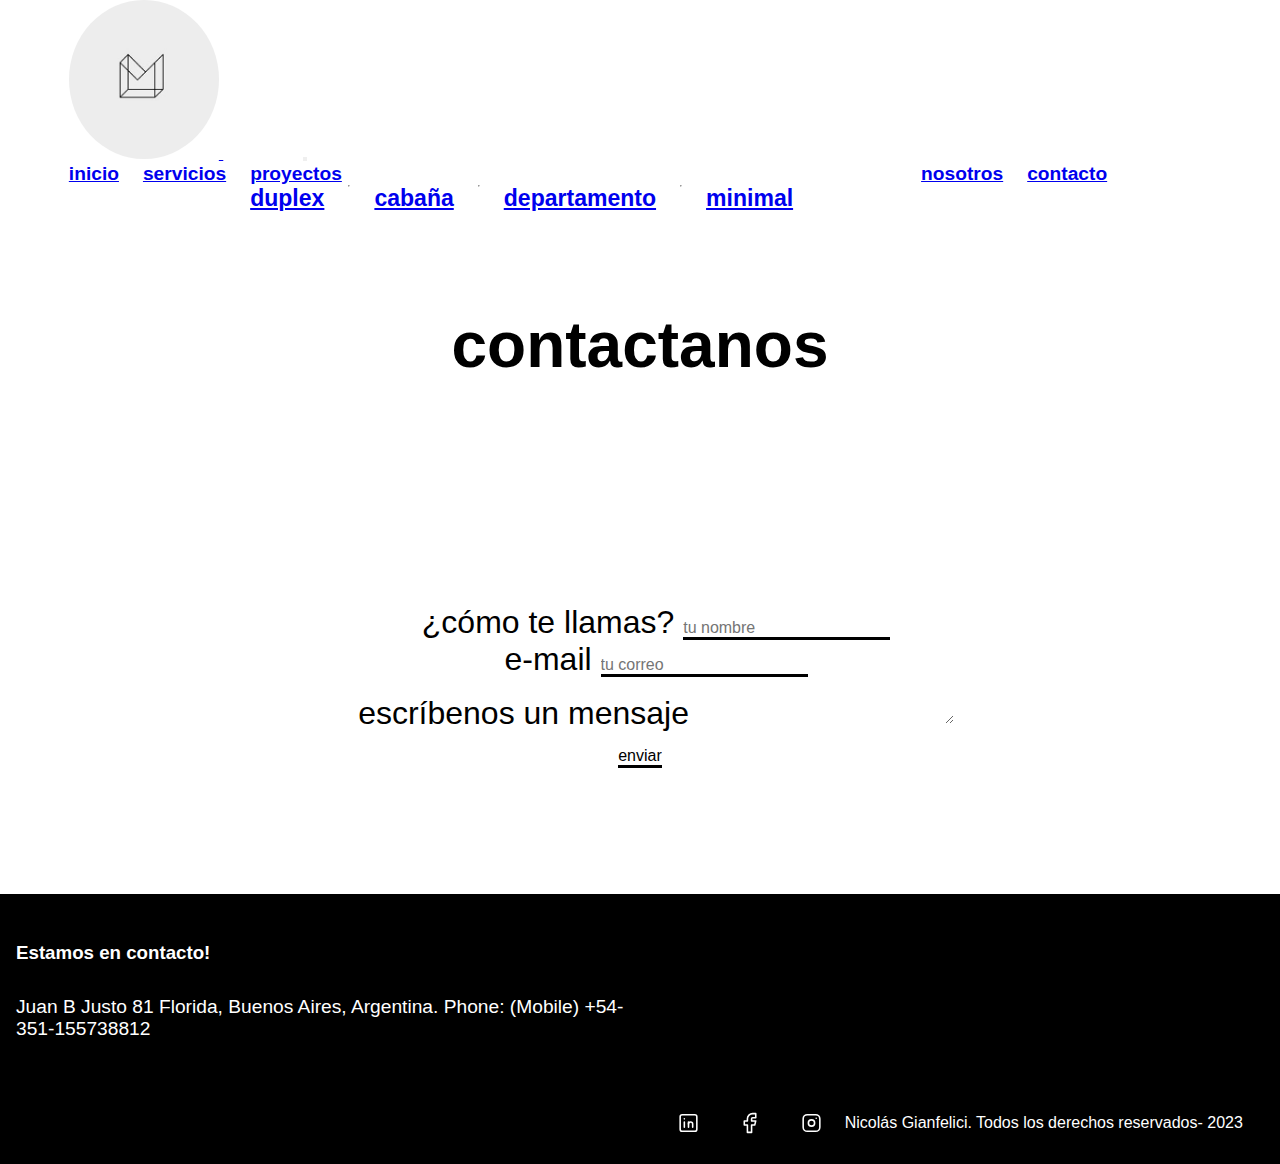
<file: contacto.html>
<!DOCTYPE html>
<html lang="en">
<head>
    <meta charset="UTF-8">
    <meta http-equiv="X-UA-Compatible" content="IE=edge">
    <meta name="viewport" content="width=device-width, initial-scale=1.0">
    <title>Contácto</title>
    <meta name="description" content="MG es un grupo multidisciplinar que proporciona soluciones en el área de la arquitectura, diseño y todo lo relacionado a la construcción en todas las etapas de desarrollo de un proyecto">
    <meta name="keywords" content="arquitectura, dibujo técnico, diseño, construcción, planos, renders">
    <!-- Link Bootstrap -->
    <link href="https://cdn.jsdelivr.net/npm/bootstrap@5.3.0-alpha3/dist/css/bootstrap.min.css" rel="stylesheet" integrity="sha384-KK94CHFLLe+nY2dmCWGMq91rCGa5gtU4mk92HdvYe+M/SXH301p5ILy+dN9+nJOZ" crossorigin="anonymous">
    <!-- Link Css -->
    <!-- <link rel="stylesheet" href="css/styles.css"> -->
    <!-- Link Sass -->
    <link rel="stylesheet" href="css/main.css"> 
    <link rel="preconnect" href="https://fonts.googleapis.com">
    <link rel="preconnect" href="https://fonts.gstatic.com" crossorigin>
    <link href="https://fonts.googleapis.com/css2?family=Raleway&display=swap" rel="stylesheet">
</head>
<body>
    <header>
        <nav class="navbar navbar-expand-lg bg-body-tertiary">
            <div class="container-fluid">
              <a class="navbar-brand" href="index.html">
                <img src="img/logo.jpg" alt="logo" width="150px">
              </a>
              <button class="navbar-toggler" type="button" data-bs-toggle="collapse" data-bs-target="#navbarSupportedContent" aria-controls="navbarSupportedContent" aria-expanded="false" aria-label="Toggle navigation">
                <span class="navbar-toggler-icon"></span>
              </button>
              <div class="collapse navbar-collapse" id="navbarSupportedContent">
                <ul class="navbar-nav me-auto mb-2 mb-lg-0">
                  <li class="nav-item">
                    <a class="nav-link active" aria-current="page" href="index.html">inicio</a>
                  </li>
                  <li class="nav-item">
                    <a class="nav-link" href="servicios2.html">servicios</a>
                  </li>
                  <li class="nav-item dropdown">
                    <a class="nav-link dropdown-toggle" href="proyect.html" role="button" data-bs-toggle="dropdown" aria-expanded="false">
                      proyectos
                    </a>
                    <ul class="dropdown-menu">
                      <li><a class="dropdown-item" href="proyect.html">duplex</a></li>
                      <li><hr class="dropdown-divider"></li>
                      <li><a class="dropdown-item" href="proyect.html">cabaña</a></li>
                      <li><hr class="dropdown-divider"></li>
                      <li><a class="dropdown-item" href="proyect.html">departamento</a></li>
                      <li><hr class="dropdown-divider"></li>
                      <li><a class="dropdown-item" href="proyect.html">minimal</a></li>
                    </ul>
                  </li>
                  <li class="nav-item">
                    <a class="nav-link" href="sobre nosotros.html">nosotros</a>
                  </li>
                  <li class="nav-item">
                    <a class="nav-link" href="contacto.html">contacto</a>
                  </li>
                </ul>
              </div>
            </div>
          </nav>
        
    </header>
    <main>

      <div class="formulario">
        <h1 class="display-1">Contactanos</h1>

        <form class="formulario">
            <div class="campo">
                <label for="nombre">¿Cómo te llamas?</label>
                <input type="text" placeholder="Tu nombre" id="nombre">
            </div>

            <div class="campo">
                <label for="email">E-mail</label>
                <input type="email" placeholder="Tu correo" id="email">
            </div>
            <div class="campo">
                <label for="mensaje">Escríbenos un mensaje</label>
                <textarea  id="mensaje"></textarea>
            </div>
            <div class="boton">
                <input type="submit" value="enviar">
            </div>
        </form>
      </div>
       
    </main>
    <footer>

      <div class="pie">
          <h3>Estamos en contacto!</h3>
          <p>Juan B Justo 81 Florida, Buenos Aires, Argentina. 

            Phone: (Mobile) +54-351-155738812 </p>
      </div>
      <div class="icono-redes">
              <svg xmlns="http://www.w3.org/2000/svg" class="icon icon-tabler icon-tabler-brand-linkedin" width="44" height="44" viewBox="0 0 24 24" stroke-width="1.5" stroke="#fff" fill="none" stroke-linecap="round" stroke-linejoin="round">
                  <path stroke="none" d="M0 0h24v24H0z" fill="none"/>
                  <rect x="4" y="4" width="16" height="16" rx="2" />
                  <line x1="8" y1="11" x2="8" y2="16" />
                  <line x1="8" y1="8" x2="8" y2="8.01" />
                  <line x1="12" y1="16" x2="12" y2="11" />
                  <path d="M16 16v-3a2 2 0 0 0 -4 0" />
              </svg>
              <svg xmlns="http://www.w3.org/2000/svg" class="icon icon-tabler icon-tabler-brand-facebook" width="44" height="44" viewBox="0 0 24 24" stroke-width="1.5" stroke="#fff" fill="none" stroke-linecap="round" stroke-linejoin="round">
                  <path stroke="none" d="M0 0h24v24H0z" fill="none"/>
                  <path d="M7 10v4h3v7h4v-7h3l1 -4h-4v-2a1 1 0 0 1 1 -1h3v-4h-3a5 5 0 0 0 -5 5v2h-3" />
              </svg>
              <svg xmlns="http://www.w3.org/2000/svg" class="icon icon-tabler icon-tabler-brand-instagram" width="44" height="44" viewBox="0 0 24 24" stroke-width="1.5" stroke="#fff" fill="none" stroke-linecap="round" stroke-linejoin="round">
                  <path stroke="none" d="M0 0h24v24H0z" fill="none"/>
                  <rect x="4" y="4" width="16" height="16" rx="4" />
                  <circle cx="12" cy="12" r="3" />
                  <line x1="16.5" y1="7.5" x2="16.5" y2="7.501" />
              </svg>
              <p>Nicolás Gianfelici. Todos los derechos reservados- 2023</p>
      </div>
         
      

  </footer>
    <script src="https://cdn.jsdelivr.net/npm/bootstrap@5.3.0-alpha3/dist/js/bootstrap.bundle.min.js" integrity="sha384-ENjdO4Dr2bkBIFxQpeoTz1HIcje39Wm4jDKdf19U8gI4ddQ3GYNS7NTKfAdVQSZe" crossorigin="anonymous"></script>
</body>
</html>
</file>
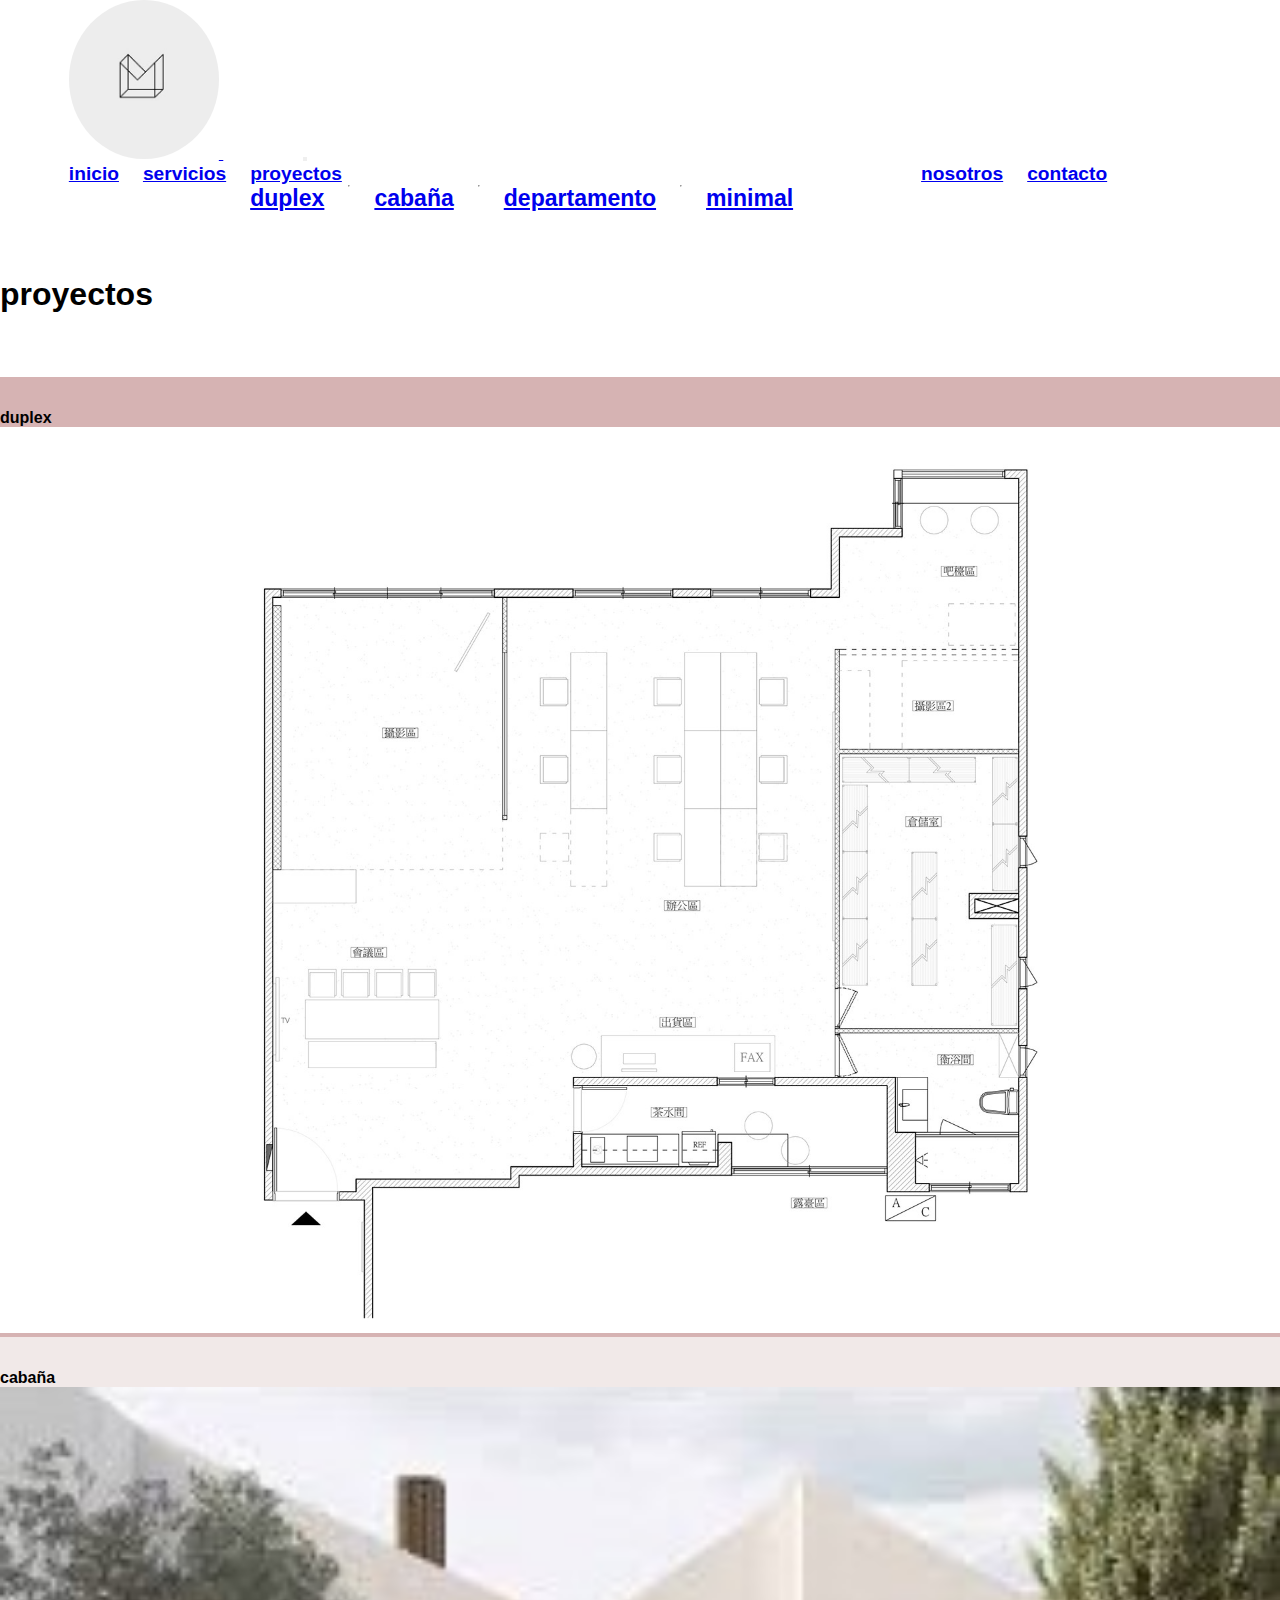
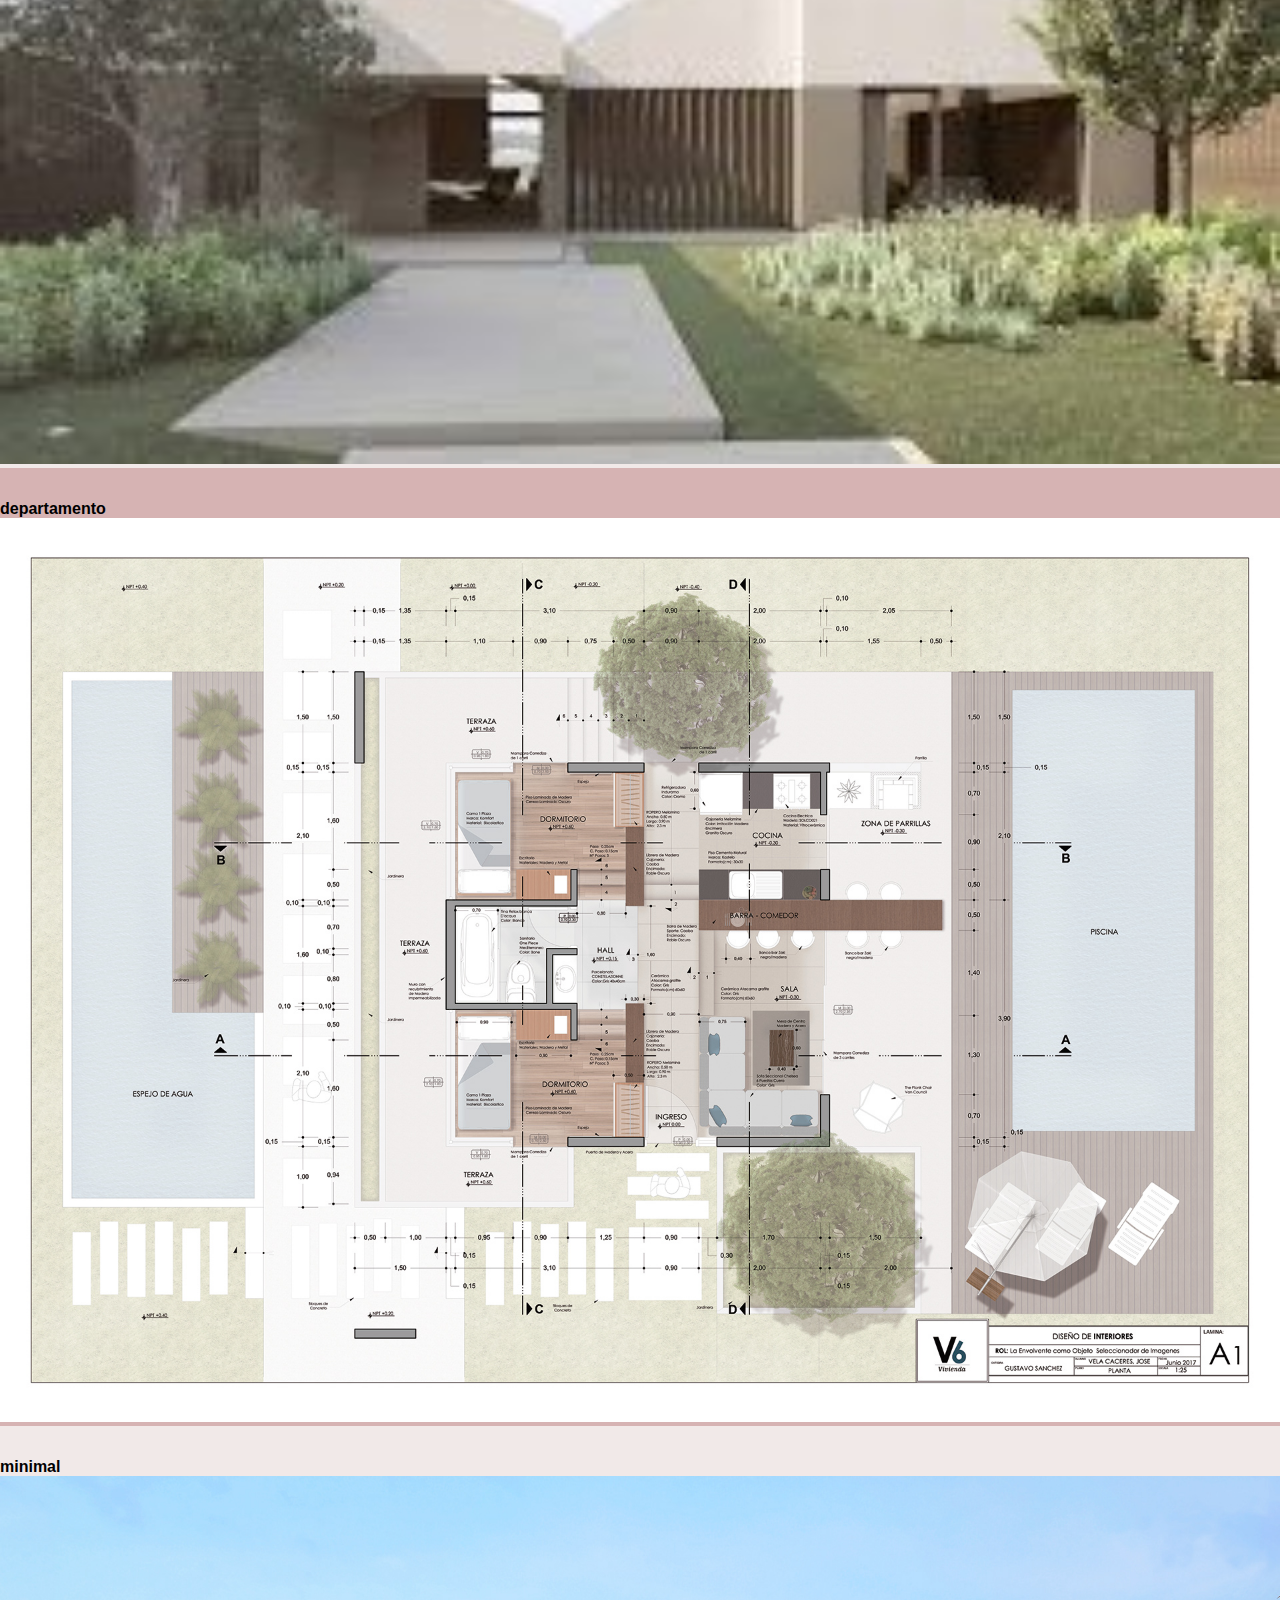
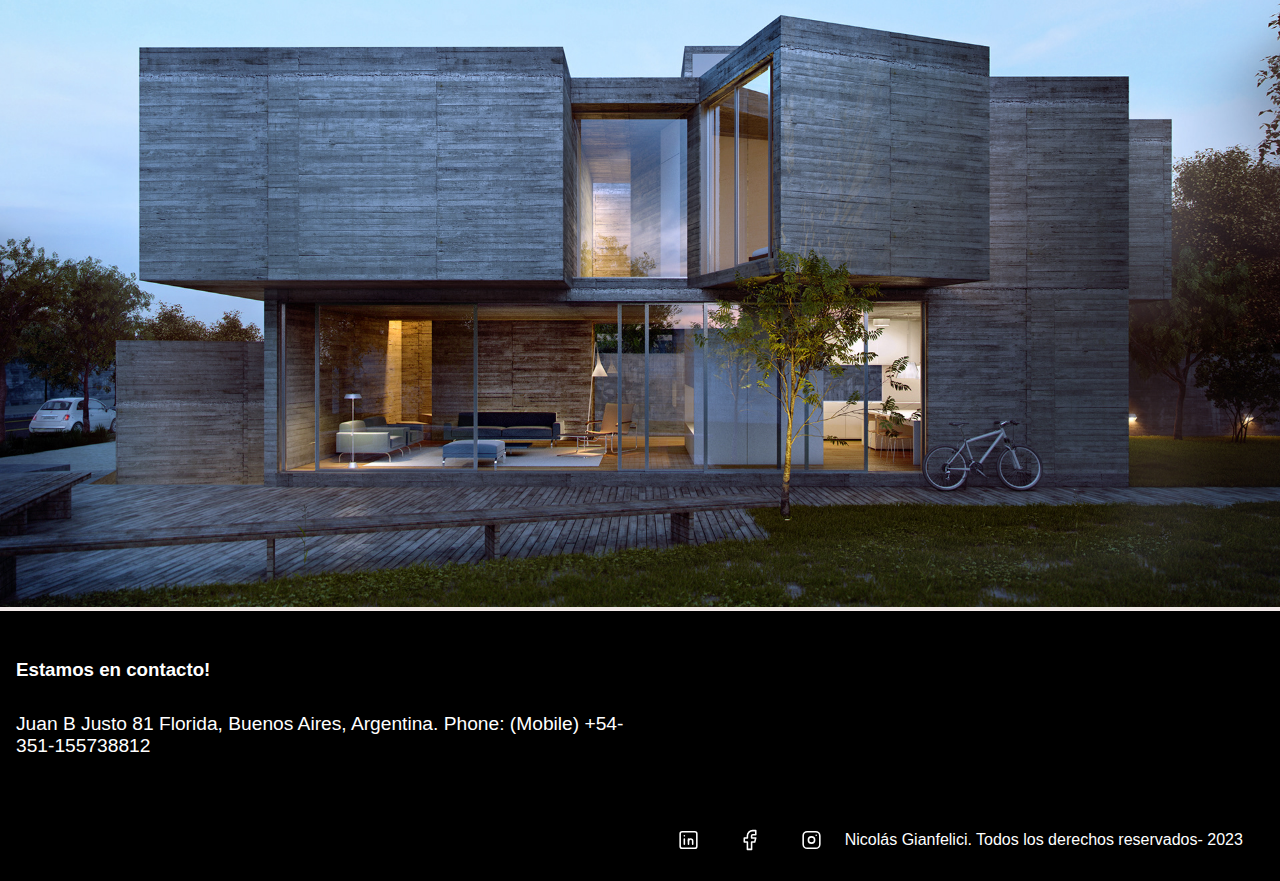
<file: proyect.html>
<!DOCTYPE html>
<html lang="en">
<head>
    <meta charset="UTF-8">
    <meta http-equiv="X-UA-Compatible" content="IE=edge">
    <meta name="viewport" content="width=device-width, initial-scale=1.0">
    <title>Proyectos</title>
    <meta name="description" content="MG es un grupo multidisciplinar que proporciona soluciones en el área de la arquitectura, diseño y todo lo relacionado a la construcción en todas las etapas de desarrollo de un proyecto">
    <meta name="keywords" content="arquitectura, dibujo técnico, diseño, construcción, planos, renders">
    <!-- Link Bootstrap -->
    <link href="https://cdn.jsdelivr.net/npm/bootstrap@5.3.0-alpha3/dist/css/bootstrap.min.css" rel="stylesheet" integrity="sha384-KK94CHFLLe+nY2dmCWGMq91rCGa5gtU4mk92HdvYe+M/SXH301p5ILy+dN9+nJOZ" crossorigin="anonymous">
    <!-- Link Css -->
    <!-- <link rel="stylesheet" href="css/styles.css"> -->
    <!-- Link Sass -->
    <link rel="stylesheet" href="css/main.css"> 
    <link rel="preconnect" href="https://fonts.googleapis.com">
    <link rel="preconnect" href="https://fonts.gstatic.com" crossorigin>
    <link href="https://fonts.googleapis.com/css2?family=Raleway&display=swap" rel="stylesheet">
</head>
<body>
    <header>
        <nav class="navbar navbar-expand-lg bg-body-tertiary">
            <div class="container-fluid">
              <a class="navbar-brand" href="index.html">
                <img src="img/logo.jpg" alt="logo" width="150px">
              </a>
              <button class="navbar-toggler" type="button" data-bs-toggle="collapse" data-bs-target="#navbarSupportedContent" aria-controls="navbarSupportedContent" aria-expanded="false" aria-label="Toggle navigation">
                <span class="navbar-toggler-icon"></span>
              </button>
              <div class="collapse navbar-collapse" id="navbarSupportedContent">
                <ul class="navbar-nav me-auto mb-2 mb-lg-0">
                  <li class="nav-item">
                    <a class="nav-link active" aria-current="page" href="index.html">inicio</a>
                  </li>
                  <li class="nav-item">
                    <a class="nav-link" href="servicios2.html">servicios</a>
                  </li>
                  <li class="nav-item dropdown">
                    <a class="nav-link dropdown-toggle" href="proyect.html" role="button" data-bs-toggle="dropdown" aria-expanded="false">
                      proyectos
                    </a>
                    <ul class="dropdown-menu">
                      <li><a class="dropdown-item" href="proyect.html">duplex</a></li>
                      <li><hr class="dropdown-divider"></li>
                      <li><a class="dropdown-item" href="proyect.html">cabaña</a></li>
                      <li><hr class="dropdown-divider"></li>
                      <li><a class="dropdown-item" href="proyect.html">departamento</a></li>
                      <li><hr class="dropdown-divider"></li>
                      <li><a class="dropdown-item" href="proyect.html">minimal</a></li>
                    </ul>
                  </li>
                  <li class="nav-item">
                    <a class="nav-link" href="sobre nosotros.html">nosotros</a>
                  </li>
                  <li class="nav-item">
                    <a class="nav-link" href="contacto.html">contacto</a>
                  </li>
                </ul>
              </div>
            </div>
          </nav>
        
    </header>
    




    <main>

        <div class="container text-center">
            <h1 class="display-1">proyectos</h1>
            <div class="row">

                <div class="col-12 col-sm-6  bg-custom__primario">
                    <h4 class="titulo">duplex</h4>
                    <img class="img-fluid" src="img/plano 1.jpg" alt="imagen duplex" width="100%" height="auto">

                </div>

                <div class="col-12 col-sm-6  bg-custom__secundario">
                    <h4 class="titulo">cabaña</h4>
                    <img class="img-fluid" src="img/casa.jpg" alt="imagen cabaña"width="100%" height="auto">

                </div>

                <div class="col-12 col-sm-6  bg-custom__primario">
                    <h4 class="titulo">departamento</h4>
                    <img class="img-fluid" src="img/planocolor.jpg" alt="imagen departamento" width="100%" height="auto">

                </div>

                <div class="col-12 col-sm-6  bg-custom__secundario">
                    <h4 class="titulo">minimal</h4>
                    <img class="img-fluid" src="img/casa3.jpg" alt="imagen casa minimal" width="100%" height="auto">


                </div>
    
            </div>
    

        </div>


       
    </main>

    <footer>

      <div class="pie">
          <h3>Estamos en contacto!</h3>
          <p>Juan B Justo 81 Florida, Buenos Aires, Argentina. 

            Phone: (Mobile) +54-351-155738812 </p>
      </div>
      <div class="icono-redes">
              <svg xmlns="http://www.w3.org/2000/svg" class="icon icon-tabler icon-tabler-brand-linkedin" width="44" height="44" viewBox="0 0 24 24" stroke-width="1.5" stroke="#fff" fill="none" stroke-linecap="round" stroke-linejoin="round">
                  <path stroke="none" d="M0 0h24v24H0z" fill="none"/>
                  <rect x="4" y="4" width="16" height="16" rx="2" />
                  <line x1="8" y1="11" x2="8" y2="16" />
                  <line x1="8" y1="8" x2="8" y2="8.01" />
                  <line x1="12" y1="16" x2="12" y2="11" />
                  <path d="M16 16v-3a2 2 0 0 0 -4 0" />
              </svg>
              <svg xmlns="http://www.w3.org/2000/svg" class="icon icon-tabler icon-tabler-brand-facebook" width="44" height="44" viewBox="0 0 24 24" stroke-width="1.5" stroke="#fff" fill="none" stroke-linecap="round" stroke-linejoin="round">
                  <path stroke="none" d="M0 0h24v24H0z" fill="none"/>
                  <path d="M7 10v4h3v7h4v-7h3l1 -4h-4v-2a1 1 0 0 1 1 -1h3v-4h-3a5 5 0 0 0 -5 5v2h-3" />
              </svg>
              <svg xmlns="http://www.w3.org/2000/svg" class="icon icon-tabler icon-tabler-brand-instagram" width="44" height="44" viewBox="0 0 24 24" stroke-width="1.5" stroke="#fff" fill="none" stroke-linecap="round" stroke-linejoin="round">
                  <path stroke="none" d="M0 0h24v24H0z" fill="none"/>
                  <rect x="4" y="4" width="16" height="16" rx="4" />
                  <circle cx="12" cy="12" r="3" />
                  <line x1="16.5" y1="7.5" x2="16.5" y2="7.501" />
              </svg>
              <p>Nicolás Gianfelici. Todos los derechos reservados- 2023</p>
      </div>
         
      

  </footer>
    <script src="https://cdn.jsdelivr.net/npm/bootstrap@5.3.0-alpha3/dist/js/bootstrap.bundle.min.js" integrity="sha384-ENjdO4Dr2bkBIFxQpeoTz1HIcje39Wm4jDKdf19U8gI4ddQ3GYNS7NTKfAdVQSZe" crossorigin="anonymous"></script>
   
    
   
</body>
</html>
</file>
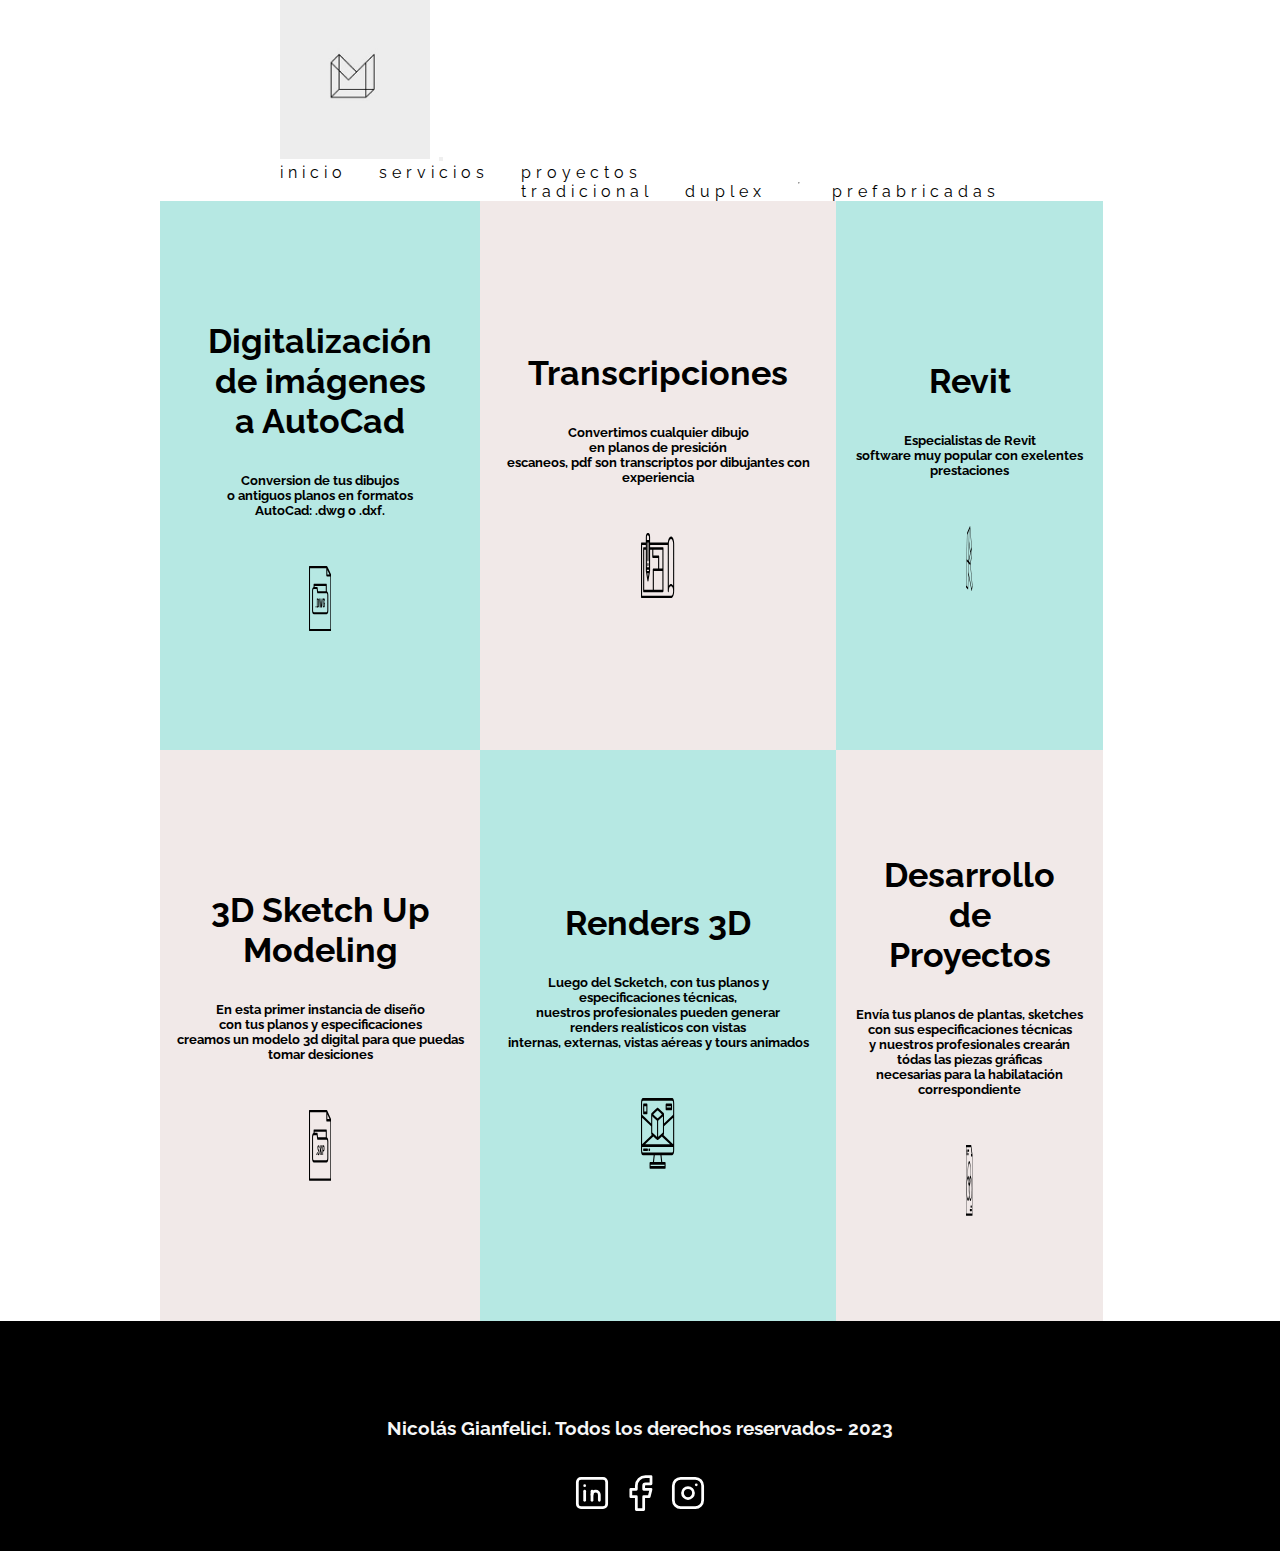
<file: servicios.html>
<!DOCTYPE html>
<html lang="en">
<head>
    <meta charset="UTF-8">
    <meta http-equiv="X-UA-Compatible" content="IE=edge">
    <meta name="viewport" content="width=device-width, initial-scale=1.0">
    <title>Mgian</title>
    <link rel="stylesheet" href="css/styles.css">
    <link href="https://cdn.jsdelivr.net/npm/bootstrap@5.3.0-alpha3/dist/css/bootstrap.min.css" rel="stylesheet" integrity="sha384-KK94CHFLLe+nY2dmCWGMq91rCGa5gtU4mk92HdvYe+M/SXH301p5ILy+dN9+nJOZ" crossorigin="anonymous">
    <link rel="preconnect" href="https://fonts.googleapis.com">
    <link rel="preconnect" href="https://fonts.gstatic.com" crossorigin>
    <link href="https://fonts.googleapis.com/css2?family=Raleway&display=swap" rel="stylesheet">
</head>
<body>
    <header>
        <nav class="navbar navbar-expand-lg bg-body-tertiary">
            <div class="container-fluid">
              <a class="navbar-brand" href="#">
                <img src="img/logo.jpg" alt="logo" width="150px">
              </a>
              <button class="navbar-toggler" type="button" data-bs-toggle="collapse" data-bs-target="#navbarSupportedContent" aria-controls="navbarSupportedContent" aria-expanded="false" aria-label="Toggle navigation">
                <span class="navbar-toggler-icon"></span>
              </button>
              <div class="collapse navbar-collapse" id="navbarSupportedContent">
                <ul class="navbar-nav me-auto mb-2 mb-lg-0">
                  <li class="nav-item">
                    <a class="nav-link active" aria-current="page" href="index.html">inicio</a>
                  </li>
                  <li class="nav-item">
                    <a class="nav-link" href="servicios.html">servicios</a>
                  </li>
                  <li class="nav-item dropdown">
                    <a class="nav-link dropdown-toggle" href="#" role="button" data-bs-toggle="dropdown" aria-expanded="false">
                      proyectos
                    </a>
                    <ul class="dropdown-menu">
                      <li><a class="dropdown-item" href="#">tradicional</a></li>
                      <li><a class="dropdown-item" href="#">duplex</a></li>
                      <li><hr class="dropdown-divider"></li>
                      <li><a class="dropdown-item" href="#">prefabricadas</a></li>
                    </ul>
                  </li>
                </ul>
              </div>
            </div>
        </nav>
    </header>

    <section class="servicios">
        <div class="servicios1">
            <div class="servicios-texto">
                <div class="servicios-texto__titulo">
                    <h3>Digitalización de imágenes a AutoCad</h3>
                </div>
                
                <h5>Conversion de tus dibujos</h5>
                <h5>o antiguos planos en formatos</h5>
                <h5>AutoCad: .dwg o .dxf.</h5>
            </div>
            <svg  preserveAspectRatio="none" data-bbox="0.42 0.1 263.585 371.28" viewBox="0.42 0.1 263.585 371.28" xmlns="http://www.w3.org/2000/svg" data-type="shape" role="presentation" aria-hidden="true" aria-labelledby="svgcid--wtzxm47ykz3t"><title id="svgcid--wtzxm47ykz3t"></title>
              <g>
                <path d="M.42 185.56V9C.42 1.78 2.06.11 9.15.11h198.31a11.12 11.12 0 0 1 8.6 3.52Q238.15 25.92 260.5 48a10.77 10.77 0 0 1 3.5 8.28q-.1 153.41-.06 306.8c0 6.41-1.86 8.3-8.17 8.3H8.79c-6.58 0-8.37-1.81-8.37-8.47Zm251.24 173.71V60h-39.52C206 60 204 58.08 204 52V12.3H12.62v347Zm-10.2-311.43-25.28-25.29v25.29Z"></path>
                <path d="M210 143.83c1.25.37 2.32.66 3.37 1a20.61 20.61 0 0 1 14.53 19.34q.18 45.47 0 90.93c-.06 11.64-9.42 20.43-21.39 20.45q-45.46.09-90.94 0H58.69c-13.47 0-22.33-8.8-22.33-22.2V141.83c0-10.57 5.54-18.2 15.55-21.16 2-.59 2.53-1.49 2.43-3.37-.12-2.37 0-4.74 0-7.11 0-6.42 1.85-8.29 8.17-8.29h138.81c6.93 0 8.68 1.73 8.69 8.53Zm-118.5-12H59.71c-8.21 0-11.39 3.13-11.39 11.22V252.3c0 8.1 3.19 11.26 11.35 11.27h144.8c8.4 0 11.51-3.11 11.51-11.49v-84.56c0-8.72-3-11.74-11.62-11.74H104.1c-5.3 0-6.75-1.13-8.09-6.3-1.5-5.76-2.95-11.55-4.5-17.62Zm-25-17.81v5.83h28.18c4.85 0 6.47 1.25 7.67 5.88 1.56 6 3.07 12 4.57 17.86h90.89v-29.54Z"></path>
                <path d="M87.15 228.48v7.74h-7.74v-7.74Z"></path>
                <path d="M93 185.12h12.7c8 0 12 4.45 12 12.63v25.84c0 8.17-3.94 12.63-12 12.63H93Zm8 7.3v36.5h4.53c2.55 0 4.09-1.32 4.09-5v-26.54c0-3.65-1.54-5-4.09-5Z"></path>
                <path d="m140.59 209-2.92 27.23h-11L121 185.12h7.81l4.31 40.29 3.87-40.29h7.73l4 40.58 4.16-40.58h7l-5.7 51.1h-10.67Z"></path>
                <path d="M175.92 207.75h11.24V224c0 8.18-4.09 12.85-12 12.85s-12-4.67-12-12.85v-26.62c0-8.17 4.08-12.85 12-12.85s12 4.68 12 12.85v5h-7.59v-5.47c0-3.65-1.61-5-4.16-5s-4.16 1.39-4.16 5v27.59c0 3.65 1.6 5 4.16 5s4.16-1.32 4.16-5v-9.41h-3.65Z"></path>
              </g>
            </svg>
        </div>

        <div class="servicios2" >
            <div class="servicios-texto">
                <div class="servicios-texto__titulo">
                    <h3>Transcripciones</h3>
                </div>
                <h5>Convertimos cualquier dibujo</h5>
                <h5>en planos de presición</h5>
                <h5>escaneos, pdf son transcriptos por dibujantes con experiencia</h5>
            </div>
            <svg preserveAspectRatio="none" data-bbox="0 2.213 371.285 329.377" viewBox="0 2.213 371.285 329.377" xmlns="http://www.w3.org/2000/svg" data-type="shape" role="presentation" aria-hidden="true" aria-labelledby="svgcid-c3fbx7-uxz6zt"><title id="svgcid-c3fbx7-uxz6zt"></title>
                <g>
                    <path d="M53.89 50.15V24.7C53.93 11 62.67 2.27 76.35 2.26a47.46 47.46 0 0 1 7.83.3 20.76 20.76 0 0 1 17.59 20.65c.11 8.83 0 17.66 0 26.72h198c.19-.67.43-1.45.64-2.25 4.85-17.8 21.28-29.42 38.66-27.31 18.8 2.29 32.16 17.32 32.17 36.57q.09 111.5 0 223c0 7.34.28 14.78-.76 22-2.36 16.4-16.77 28.84-33.32 29.59-1.62.07-3.24.06-4.86.06H9.4c-7.93 0-9.4-1.46-9.4-9.31v-263c0-7.59 1.53-9.1 9.24-9.1ZM12.15 319.63h323.89a24 24 0 1 0-24.6-25.77c-.41 5.32-2.37 7.82-6.08 7.79-3.91 0-5.93-2.83-5.94-8.25V62.31H102v11.8h141.23c6.37 0 8.25 1.86 8.25 8.22v211.05c0 6.39-1.87 8.28-8.2 8.28h-211c-6.42 0-8.3-1.85-8.3-8.16V82.44c0-6.56 1.8-8.33 8.49-8.33h21.16V62.32H12.15ZM36 289.41h95.72v-99.79c0-5.65 2-7.71 7.61-7.72h52.03V128h-57.78c-5.84 0-7.81-2-7.82-7.9V86.28h-24v104.91a19.58 19.58 0 0 1-1.05 6.55c-5.41 14.73-11 29.4-16.46 44.1-1.15 3.1-2.56 5.84-6.35 5.87s-5.26-2.66-6.41-5.77c-5.41-14.6-10.95-29.15-16.3-43.77a20.21 20.21 0 0 1-1.19-6.88q-.17-50.29-.11-100.68v-4.22H36Zm323.14-21c.06-1.18.13-2 .13-2.83V56.49c0-13.8-10.63-24.38-24.06-24.32s-23.79 10.7-23.8 24.6q-.06 104.36 0 208.71c0 .9.19 1.8.3 2.84 15.91-11.52 31.54-11.46 47.45.12Zm-119.9 21.08v-95.31h-95.32v95.34ZM137.88 116h57.52c6.34 0 8.2 1.87 8.2 8.26v57.3h35.74V86.3H137.88Zm-54-65.69v86.64a21 21 0 0 1-.09 3.73c-.59 3.22-2.58 5.18-5.89 5.18s-5.31-1.94-5.89-5.16a21.15 21.15 0 0 1-.1-3.74V50.33h-5.82v125.31h23.56V50.33ZM89.71 38c0-5.49.3-10.83-.09-16.12-.33-4.51-4.25-7.45-9.13-7.64-9-.35-13.51 1.47-14.18 6.87-.7 5.57-.16 11.29-.16 16.89Zm-.11 155.66v-5.52H66.12v5.52Zm-11.75 31 7-18.59h-14c2.29 6.06 4.45 11.79 7 18.58Z"></path>
                    <path d="M71.86 160.89v-1.49c.06-4.71 2.29-7.44 6-7.42s5.9 2.76 5.94 7.5c0 1.37.06 2.74 0 4.11-.2 3.81-2.63 6.32-6 6.3s-5.74-2.55-5.93-6.38c-.04-.87 0-1.75-.01-2.62Z"></path>
                </g>
            </svg>
        </div>

        <div class="servicios1">
            <div class="servicios-texto">
                <div class="servicios-texto__titulo">
                    <h3>Revit</h3>
                </div>
                <h5>Especialistas de Revit</h5>
                <h5>software muy popular con exelentes prestaciones</h5>
            </div>
            <svg preserveAspectRatio="none" data-bbox="6.76 0.5 280.485 370.47" viewBox="6.76 0.5 280.485 370.47" xmlns="http://www.w3.org/2000/svg" data-type="shape" role="presentation" aria-hidden="true" aria-labelledby="svgcid--q13hcs-zlsmq"><title id="svgcid--q13hcs-zlsmq"></title>
                <g>
                    <path d="M284.39 335.75 206.8 225.69c-.55-.77-1.07-1.56-1.61-2.37l-3.1-4.6 4-3.56c.58-.53 1.11-1 1.65-1.45l9.5-8 .64-.55C227.29 197.22 237 189 246.71 181a11 11 0 0 0 4.15-7.87c1.42-13.38 3.15-29.24 5.13-45.41a19 19 0 0 0-2.71-13.13c-22-36.55-43.7-73-64.64-108.28-1.76-3-3.5-4.72-5.65-5.71l-.19-.1h-2.23l-.19.09a6.42 6.42 0 0 1-.67.24L152.19 9.3c-30.75 9.47-62.54 19.27-94 28.79-5 1.52-7.09 4-7.86 9.41-3.23 22.91-6.69 46.17-10 68.66v.31l-2.79 18.74q-4 26.68-7.93 53.38-3.67 24.65-7.33 49.31-2.78 18.66-5.53 37.33l-.05.33Q11.8 308.27 6.93 341c-.29 1.94-.35 4.63 1 6.44s3.78 2.45 5.64 2.73q38.88 5.73 77.76 11.44a13.59 13.59 0 0 0 1.85.14c2.37 0 5.61-.63 6.45-6.05 1.73-11.07 3.4-22.36 5-33.27l.34-2.31c.65-4.39 1.29-8.77 2-13.16.69-4.61 3.68-24.6 4.53-30.26l7.91 5.23c1 .64 1.78 1.17 2.58 1.73l123.22 84.64c2.66 1.82 4.54 2.67 6 2.67s3.37-.95 6.13-3.07l10.66-8.29q7.27-5.58 14.55-11.19c5.73-4.42 6.06-6.68 1.84-12.67Zm-176-124.44L88 348.38l-67.91-10.07 20.33-137ZM72.75 46.75c12.44-3.6 25-7.51 37.24-11.28l.57-.18 14.18-4.38c.66-.2 1.31-.38 2.16-.61l8.63-2.42-25.32 170.94-67.92-10 1.91-13.08c.71-4.94 1.42-9.8 2.14-14.65Q53.24 114.5 60.15 68c.14-1 .34-2 .54-2.89a17.74 17.74 0 0 0 .56-4.19c-.56-10.67 7.89-13.12 11.5-14.17Zm51 146.67 13.59-91.74 52.59 50.43ZM185.36 210c-8.73-1.44-17.67-2.72-26.31-4l-10.59-1.53a7.43 7.43 0 0 1-2-.62l-.72-.3-8.85-3.54L242.3 134.2l-1.06 9.87c-.22 2-.47 4-.71 5.82a94 94 0 0 0-1 11c-.09 9-5.05 14.07-9.37 17.51-10 7.95-19.84 16.39-29.38 24.56l-4.57 3.9a12.32 12.32 0 0 1-10.85 3.14Zm-71 46.35c1.27-8.08 2.47-16.25 3.63-24.14l1.74-11.74a13.76 13.76 0 0 1 .61-2.34c.08-.23.16-.48.24-.76l1.18-4 11.86 1.71q8.63 1.23 17.2 2.48l5.63.83c9.23 1.35 18.77 2.74 28.15 4.26a12.09 12.09 0 0 1 7.7 4.48c22.32 31.5 44.93 63.59 66.8 94.62l9.74 13.83a10.06 10.06 0 0 1 .59 1l2.37 4.22-3.33 2.55-3.4 2.63c-3.36 2.62-6.84 5.33-10.45 7.84a6.06 6.06 0 0 1-3.55 1.06 10.79 10.79 0 0 1-5.67-1.81c-13.86-9.42-27.82-19-41.31-28.29l-24.92-17.13c-19.77-13.58-40.21-27.63-60.35-41.39-3.72-2.55-5.13-5.68-4.48-9.88Zm86.85-111.25-2.7-2.41-.87-.76a50.48 50.48 0 0 1-2-1.81l-13.49-13c-12.59-12.08-25.6-24.57-38.45-36.79a10.49 10.49 0 0 1-3.29-9.77c2.28-15.12 4.95-32.95 7.47-50.53.68-4.77 3.1-7.54 7.61-8.73s9-2.6 13.7-4.09h.12l5.76-1.8 3.63-1.11 62.92 105.54Z"></path>
                </g>
            </svg>
        </div>

        <div class="servicios2">
            <div class="servicios-texto">
                <div class="servicios-texto__titulo">
                    <h3>3D Sketch Up Modeling</h3>
                </div>
                <h5>En esta primer instancia de diseño</h5>
                <h5>con tus planos y especificaciones</h5>
                <h5>creamos un modelo 3d digital para que puedas tomar desiciones</h5>
            </div>
            <svg preserveAspectRatio="none" data-bbox="0.42 0.1 263.585 371.28" viewBox="0.42 0.1 263.585 371.28" xmlns="http://www.w3.org/2000/svg" data-type="shape" role="presentation" aria-hidden="true" aria-labelledby="svgcid-sb8qqg-z9r1ci"><title id="svgcid-sb8qqg-z9r1ci"></title>
                <g>
                    <path d="M.42 185.56V9C.42 1.78 2.06.11 9.15.11h198.31a11.12 11.12 0 0 1 8.6 3.52Q238.15 25.92 260.5 48a10.77 10.77 0 0 1 3.5 8.28q-.1 153.41-.06 306.8c0 6.41-1.86 8.3-8.17 8.3H8.79c-6.58 0-8.37-1.81-8.37-8.47Zm251.24 173.71V60h-39.52C206 60 204 58.08 204 52V12.3H12.62v347Zm-10.2-311.43-25.28-25.29v25.29Z"></path>
                    <path d="M210 143.83c1.25.37 2.32.66 3.37 1a20.61 20.61 0 0 1 14.53 19.34q.18 45.47 0 90.93c-.06 11.64-9.42 20.43-21.39 20.45q-45.46.09-90.94 0H58.69c-13.47 0-22.33-8.8-22.33-22.2V141.83c0-10.57 5.54-18.2 15.55-21.16 2-.59 2.53-1.49 2.43-3.37-.12-2.37 0-4.74 0-7.11 0-6.42 1.85-8.29 8.17-8.29h138.81c6.93 0 8.68 1.73 8.69 8.53Zm-118.5-12H59.71c-8.21 0-11.39 3.13-11.39 11.22V252.3c0 8.1 3.19 11.26 11.35 11.27h144.8c8.4 0 11.51-3.11 11.51-11.49v-84.56c0-8.72-3-11.74-11.62-11.74H104.1c-5.3 0-6.75-1.13-8.09-6.3-1.5-5.76-2.95-11.55-4.5-17.62Zm-25-17.81v5.83h28.18c4.85 0 6.47 1.25 7.67 5.88 1.56 6 3.07 12 4.57 17.86h90.89v-29.54Z"></path>
                    <path d="M95.51 228.48v7.74h-7.74v-7.74Z"></path>
                    <path d="M111.79 184.53c7.81 0 11.82 4.68 11.82 12.85V199H116v-2.12c0-3.65-1.46-5-4-5s-4 1.39-4 5c0 10.51 15.7 12.48 15.7 27.08 0 8.18-4.09 12.85-12 12.85s-12-4.67-12-12.85v-3.14h7.59v3.65c0 3.65 1.61 5 4.16 5s4.17-1.32 4.17-5C115.66 214 100 212 100 197.38c0-8.17 4-12.85 11.79-12.85Z"></path>
                    <path d="m138.8 215.85-2.48 4.67v15.7h-8v-51.1h8v22.26l10.51-22.26h8l-11.17 22.77 11.17 28.33h-8.25Z"></path>
                    <path d="M182.3 197.75v6.64c0 8.17-3.94 12.63-12 12.63h-3.79v19.2h-8v-51.1h11.82c8.03 0 11.97 4.45 11.97 12.63Zm-15.76-5.33v17.3h3.79c2.56 0 3.94-1.17 3.94-4.82v-7.67c0-3.64-1.38-4.81-3.94-4.81Z"></path>
                </g>
            </svg>
        </div>

        <div class="servicios1">

            <div class="servicios-texto">
                <div class="servicios-texto__titulo">
                    <h3>Renders 3D</h3>
                </div>
                <h5>Luego del Scketch, con tus planos y especificaciones técnicas,</h5>
                <h5>nuestros profesionales pueden generar </h5>
                <h5>renders realísticos con vistas</h5>
                <h5>internas, externas, vistas aéreas y tours animados</h5>
            </div>
            <svg preserveAspectRatio="none" data-bbox="0 0 372 311.392" viewBox="0 0 372 311.392" xmlns="http://www.w3.org/2000/svg" data-type="shape" role="presentation" aria-hidden="true" aria-labelledby="svgcid--4e7itn-5sqmfj"><title id="svgcid--4e7itn-5sqmfj"></title>
                <g>
                    <path d="M230 251.51c2.91 10.18 5.7 20 8.55 29.94h29.38c6.14 0 8.07 1.92 8.09 8v13.84c0 6.13-1.94 8.08-8 8.08H118c-5 0-10 .05-15 0-4.7-.06-6.92-2.23-7-6.86-.07-5.11 0-10.23 0-15.34 0-5.66 2-7.71 7.62-7.72h29.83c2.84-9.91 5.64-19.69 8.57-29.94H23.24C8.52 251.5 0 243 0 228.28v-205C0 8.5 8.51 0 23.23 0h325.44C363.46 0 372 8.46 372 23.13v205.43c0 14.4-8.63 22.94-23.15 22.95H230Zm28-140c.92-.26 1.52-.38 2.08-.59q48.75-18.11 97.51-36.17c2.38-.88 2.44-2.31 2.43-4.27V22.59C360 15.43 356.54 12 349.42 12H22.51C15.42 12 12 15.44 12 22.6c0 15.84.05 31.68-.07 47.52 0 2.6.66 3.86 3.26 4.82 24.24 8.88 48.41 17.93 72.6 26.93l26.2 9.74V74.14c0-5.64.79-6.75 6.21-8.72 20.63-7.49 41.23-15.05 61.92-22.35a12.76 12.76 0 0 1 7.85 0c20.34 7.17 40.58 14.62 60.86 22 6.74 2.45 7.16 3 7.16 10.31ZM120.16 163l.56-.86c-6.66-1-6.87-5.52-6.77-10.46.18-8-.07-16 .12-23.94.06-2.58-.81-3.61-3.18-4.48q-40-14.75-79.95-29.7c-6.16-2.3-12.32-4.58-18.69-6.94v116.5Zm239.72-76.46L258 124.45v25.6c0 2.6.37 5.49-.63 7.7s-3.48 3.5-5.35 5.24l107.88 40.13ZM12 215.76v11.3c0 9.74 2.72 12.47 12.42 12.47h323.14a35.37 35.37 0 0 0 4.12-.07c4-.47 7.32-2.53 7.74-6.46.62-5.71.16-11.53.16-17.24Zm312.55-12.23.12-.57c-.53-.25-1.05-.56-1.6-.76q-43.65-16.2-87.34-32.38a7.87 7.87 0 0 0-5 .07c-13.63 4.81-27.17 9.92-40.85 14.61a12.91 12.91 0 0 1-7.85-.05c-13.44-4.62-26.73-9.68-40.15-14.37a10.27 10.27 0 0 0-6.37 0c-28.64 10.56-57.25 21.27-85.88 31.92-.79.29-1.54.73-3.13 1.5ZM179.75 171a21.41 21.41 0 0 0 .24-2.18c0-22.07 0-44.14.07-66.21 0-2.26-1-3-2.81-3.64q-19-6.8-38-13.7c-4.29-1.55-8.57-3.12-13-4.72a14.73 14.73 0 0 0-.27 1.65c0 22.32 0 44.64-.07 67 0 2.1 1 2.74 2.64 3.34 8.57 3 17.12 6.18 25.68 9.28ZM246 80.81a9.45 9.45 0 0 0-1.65.23c-16.64 6-33.26 12.13-49.94 18-2.42.86-2.43 2.29-2.43 4.23v64c0 1.08.1 2.16.16 3.39a8.7 8.7 0 0 0 1.66-.23c16.65-6 33.27-12.12 49.95-18.06 2.24-.8 2.24-2.2 2.24-4v-36.29ZM146 281.26h80c-2.87-10.05-5.67-19.83-8.47-29.64h-63c-2.83 9.81-5.63 19.59-8.53 29.64Zm87.78-209.15a9.7 9.7 0 0 0-1.4-1c-14.77-5.38-29.52-10.79-44.33-16a7.49 7.49 0 0 0-4.62.24c-14.1 5-28.17 10.09-42.24 15.19a27 27 0 0 0-2.93 1.55c15.86 5.77 31.07 11.32 46.31 16.79a5.25 5.25 0 0 0 3.25-.11c15.18-5.44 30.24-10.95 45.96-16.66Zm30 221.56H108.16v5.55h155.67Z"></path>
                    <path d="M312 24h28.5c5.41 0 7.51 2.09 7.54 7.43s.07 10.48 0 15.72c-.06 4.44-2.29 6.75-6.69 6.76q-29.25.08-58.5 0c-4.45 0-6.7-2.27-6.77-6.67-.08-5.37-.06-10.73 0-16.09.05-5 2.22-7.13 7.45-7.15 9.47-.07 18.92 0 28.47 0Zm23.91 12.28h-47.7v5.46h47.65Z"></path>
                    <path d="M72 47.57v17.22c0 4.86-2.24 7-7.16 7.06q-16.87.06-33.75 0c-4.87 0-7-2.22-7.06-7.14Q23.95 47.86 24 31c0-4.87 2.22-7 7.15-7q16.85-.09 33.76 0c4.88 0 7 2.22 7.08 7.14.01 5.45.01 10.94.01 16.43ZM36.27 36.1v23.49H59.8V36.1Z"></path>
                    <path d="M50.85 233.54H31.36c-4.67 0-7.42-2.38-7.33-6.13s2.74-5.82 7.24-5.83h39.37c4.64 0 7.42 2.38 7.33 6.12s-2.79 5.81-7.24 5.83c-6.63.04-13.25.01-19.88.01Z"></path>
                    <path d="M92.91 233.54h-1.87c-4.37-.1-7.06-2.43-7-6.07s2.71-5.83 7.18-5.9c1.5 0 3-.06 4.49 0 3.81.19 6.32 2.65 6.27 6s-2.59 5.71-6.43 5.89c-.88.11-1.76.08-2.64.08Z"></path>
                </g>
            </svg>
        </div>

        <div class="servicios2">
            <div class="servicios-texto">
                <div class="servicios-texto__titulo">
                    <h3>Desarrollo de Proyectos</h3>
                </div>
                <h5>Envía tus planos de plantas, sketches</h5>
                <h5>con sus especificaciones técnicas</h5>
                <h5>y nuestros profesionales crearán tódas las piezas gráficas</h5>
                <h5>necesarias para la habilatación correspondiente</h5>
            </div>
            <svg preserveAspectRatio="none" data-bbox="0.37 0.021 263.686 371.409" viewBox="0.37 0.021 263.686 371.409" xmlns="http://www.w3.org/2000/svg" data-type="shape" role="presentation" aria-hidden="true" aria-labelledby="svgcid-7tvjoz-bfb5ru"><title id="svgcid-7tvjoz-bfb5ru"></title>
                <g>
                    <path d="M.37 185.35V9.09c0-7.41 1.59-9 9-9q99 0 198-.06a11.56 11.56 0 0 1 8.92 3.67q22.11 22.37 44.46 44.47a10.34 10.34 0 0 1 3.3 7.93q-.09 153.63-.05 307.24c0 6.14-1.93 8.09-8 8.09H8.53c-6.3 0-8.16-1.89-8.16-8.31ZM12.62 12.2v347h239.17V60H212c-6.07 0-8-1.95-8-8.11V12.2Zm229 35.61-25.41-25.36v25.36Z"></path>
                    <path d="M196.81 163.53c30.8 10.68 48.86 31.66 48.9 64.83 0 27.22-13.41 47.71-38.23 59-27.77 12.59-53 6.35-75.39-14.08-18.47 17.62-40.28 24.52-65.41 17.82-18.38-4.9-32.1-16.22-40.95-33.1-19.29-36.85.32-83.28 41.86-94.32-4.06-22.81 1.3-43.07 17.54-59.84 13.56-14 30.46-20.61 49.91-19.77 39.88 1.69 69.83 38.27 61.77 79.46ZM71.42 175.58c-21.53 4-39 24.74-41 48.29-2 23.25 12.54 45.79 34.9 54.25 20.94 7.91 47 1.32 59.13-15.05a66.54 66.54 0 0 1-8.86-49.4c-20.72-6.08-35.39-18.8-44.17-38.09Zm77.32 38.12c2.89 15.74 1.71 31.59-8.81 49.54 13 16.67 39.2 23 60.19 14.47 22.12-9 36.33-32.22 33.66-55-2.75-23.41-20.27-43.64-40.93-47q-13.14 28.9-44.11 37.99Zm-16.58-31.32c14.59-14.63 32-21.36 52.11-20.57 4.66-13.75 1.13-39.09-19.12-54.67a53.83 53.83 0 0 0-65.65-.23c-20.45 15.47-24.14 40.8-19.5 54.93 20.2-.84 37.54 5.91 52.16 20.54Zm48.31-8.69c-16.72.56-30 6.48-40.69 18.29 1.86 3.47 3.6 6.74 5.43 10.15 15.71-4.36 27.29-13.5 35.26-28.44Zm-55.93 18.24c-10.76-11.76-24.05-17.77-40.72-18.18 8.13 14.92 19.67 24.18 35.34 28.33 1.9-3.58 3.59-6.76 5.38-10.15Zm3 23.82a52.93 52.93 0 0 0 4.65 36.36A53.3 53.3 0 0 0 138 223.3c-.58-7.65-.67-7.64-8.39-7.65-.51 0-1 .05-2.06.1Z"></path>
                    <path d="M42.28 54c-3.87 0-7.74.09-11.61 0s-6.23-2.37-6.3-6.36q-.16-8.61 0-17.21c.08-4 2.35-6.26 6.35-6.31 7.73-.09 15.47-.1 23.21 0 4 .05 6.23 2.35 6.31 6.34q.16 8.61 0 17.22c-.08 4-2.37 6.2-6.36 6.31s-7.73.01-11.6.01Zm5.83-12.13v-5.64H36.57v5.62Z"></path>
                    <path d="M198.05 347.47H163.6c-4.71 0-7.45-2.26-7.45-6s2.74-6 7.47-6h68.89c4.71 0 7.45 2.25 7.45 6s-2.76 6-7.47 6q-17.22.02-34.44 0Z"></path>
                    <path d="M96.13 36H74.05c-5 0-7.81-2.23-7.75-6.07s2.77-5.89 7.54-5.9h44.92c4.68 0 7.43 2.32 7.38 6.06s-2.8 5.88-7.55 5.9c-7.48.01-14.97.01-22.46.01Z"></path>
                    <path d="M84.24 42c3.87 0 7.74-.08 11.6 0s6.34 2.56 6.34 6-2.52 5.9-6.35 6q-11.6.13-23.21 0c-3.82-.05-6.33-2.57-6.32-6s2.5-5.85 6.34-6 7.73 0 11.6 0Z"></path>
                    <path d="M222.39 317.53c3.74 0 7.49-.09 11.23 0s6.38 2.57 6.38 5.97-2.52 5.91-6.34 6q-11.6.15-23.21 0c-3.82 0-6.33-2.56-6.33-5.95s2.5-5.86 6.33-6c3.95-.11 7.95-.02 11.94-.02Z"></path>
                    <path d="M189.3 317.57a20.92 20.92 0 0 1 3.36 0c3.24.51 5.13 2.46 5.34 5.76a5.83 5.83 0 0 1-5.42 6.06 45.88 45.88 0 0 1-6 .06c-3.87-.14-6.4-2.45-6.48-5.83s2.51-6 6.56-6.12h2.62Z"></path>
                </g>
            </svg>
        </div>

    </section>
    <footer>

        <div class="pie">
            <h3>Nicolás Gianfelici. Todos los derechos reservados- 2023</h3>
            <div class="icono-redes">
                <svg xmlns="http://www.w3.org/2000/svg" class="icon icon-tabler icon-tabler-brand-linkedin" width="44" height="44" viewBox="0 0 24 24" stroke-width="1.5" stroke="#fff" fill="none" stroke-linecap="round" stroke-linejoin="round">
                    <path stroke="none" d="M0 0h24v24H0z" fill="none"/>
                    <rect x="4" y="4" width="16" height="16" rx="2" />
                    <line x1="8" y1="11" x2="8" y2="16" />
                    <line x1="8" y1="8" x2="8" y2="8.01" />
                    <line x1="12" y1="16" x2="12" y2="11" />
                    <path d="M16 16v-3a2 2 0 0 0 -4 0" />
                </svg>
                <svg xmlns="http://www.w3.org/2000/svg" class="icon icon-tabler icon-tabler-brand-facebook" width="44" height="44" viewBox="0 0 24 24" stroke-width="1.5" stroke="#fff" fill="none" stroke-linecap="round" stroke-linejoin="round">
                    <path stroke="none" d="M0 0h24v24H0z" fill="none"/>
                    <path d="M7 10v4h3v7h4v-7h3l1 -4h-4v-2a1 1 0 0 1 1 -1h3v-4h-3a5 5 0 0 0 -5 5v2h-3" />
                </svg>
                <svg xmlns="http://www.w3.org/2000/svg" class="icon icon-tabler icon-tabler-brand-instagram" width="44" height="44" viewBox="0 0 24 24" stroke-width="1.5" stroke="#fff" fill="none" stroke-linecap="round" stroke-linejoin="round">
                    <path stroke="none" d="M0 0h24v24H0z" fill="none"/>
                    <rect x="4" y="4" width="16" height="16" rx="4" />
                    <circle cx="12" cy="12" r="3" />
                    <line x1="16.5" y1="7.5" x2="16.5" y2="7.501" />
                </svg>
            </div>
        </div>

    </footer>

    <script src="https://cdn.jsdelivr.net/npm/bootstrap@5.3.0-alpha3/dist/js/bootstrap.bundle.min.js" integrity="sha384-ENjdO4Dr2bkBIFxQpeoTz1HIcje39Wm4jDKdf19U8gI4ddQ3GYNS7NTKfAdVQSZe" crossorigin="anonymous"></script>

</body>
</html>
</file>
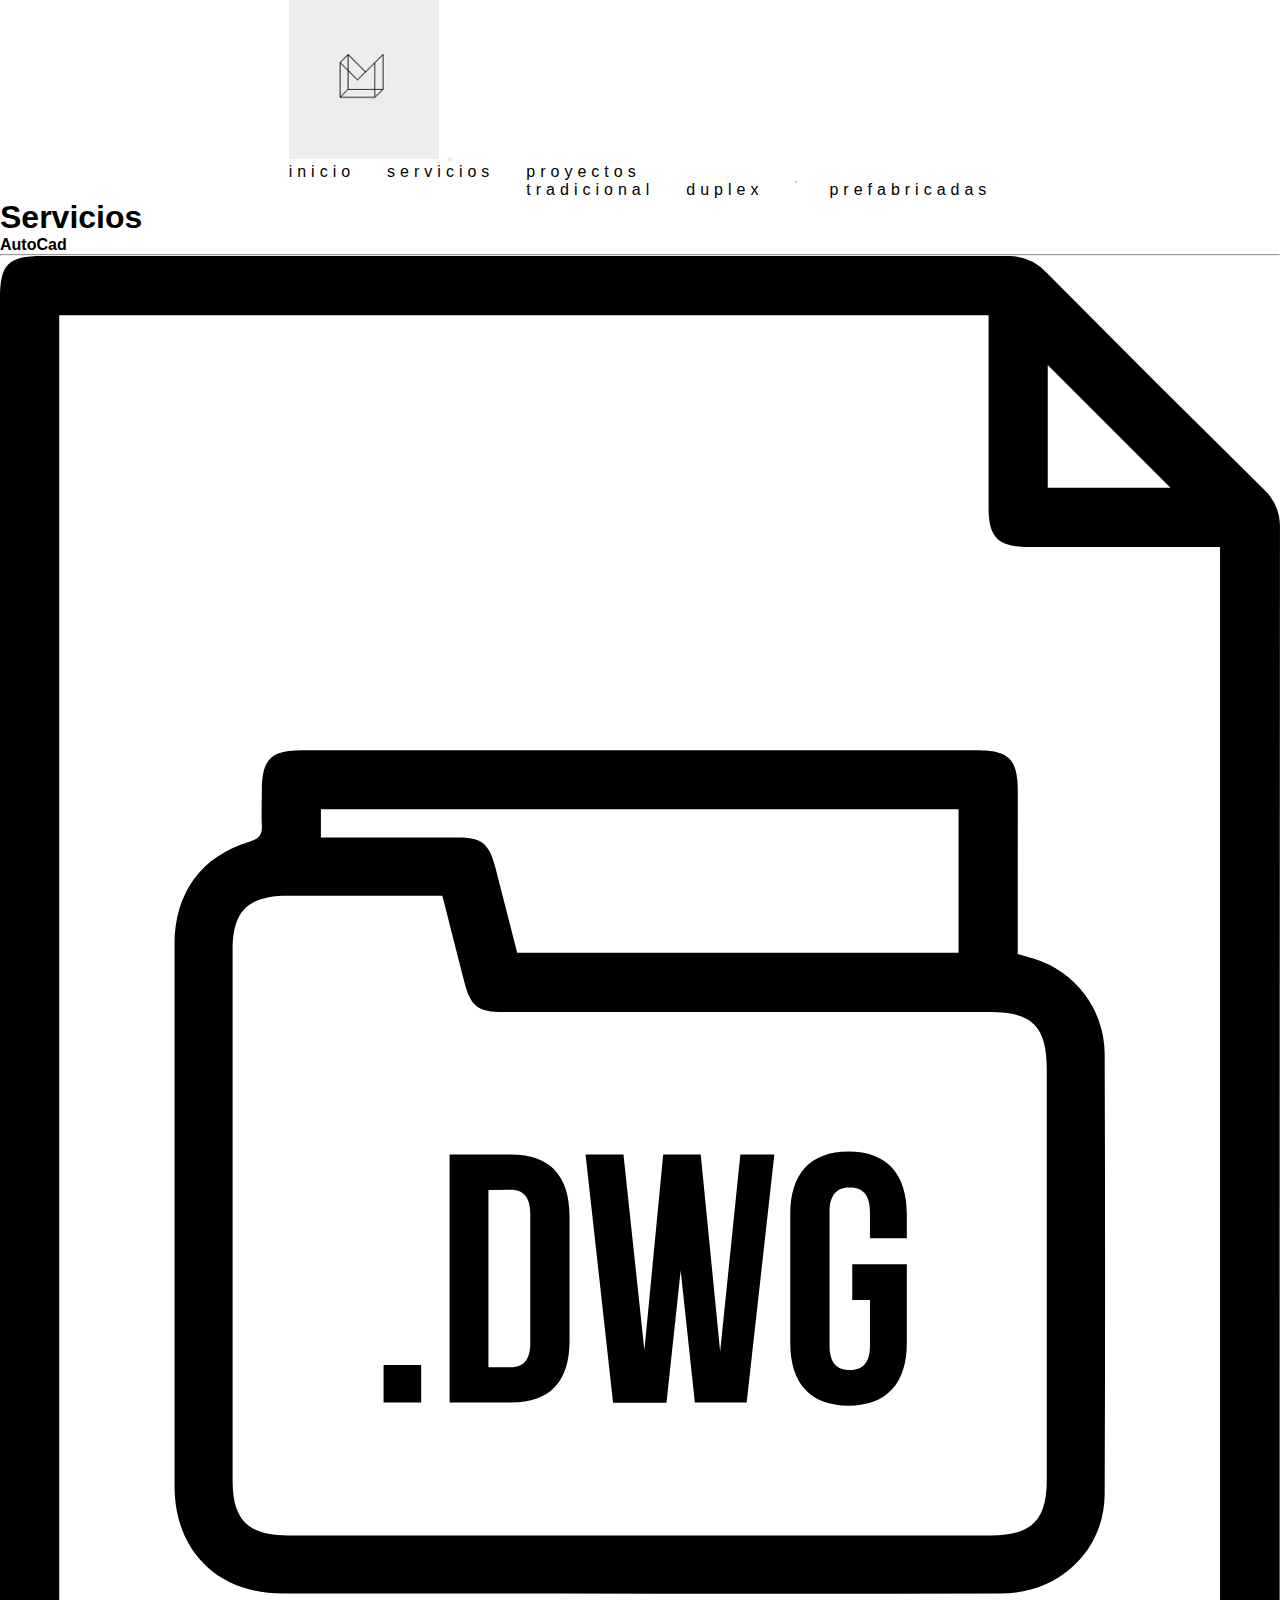
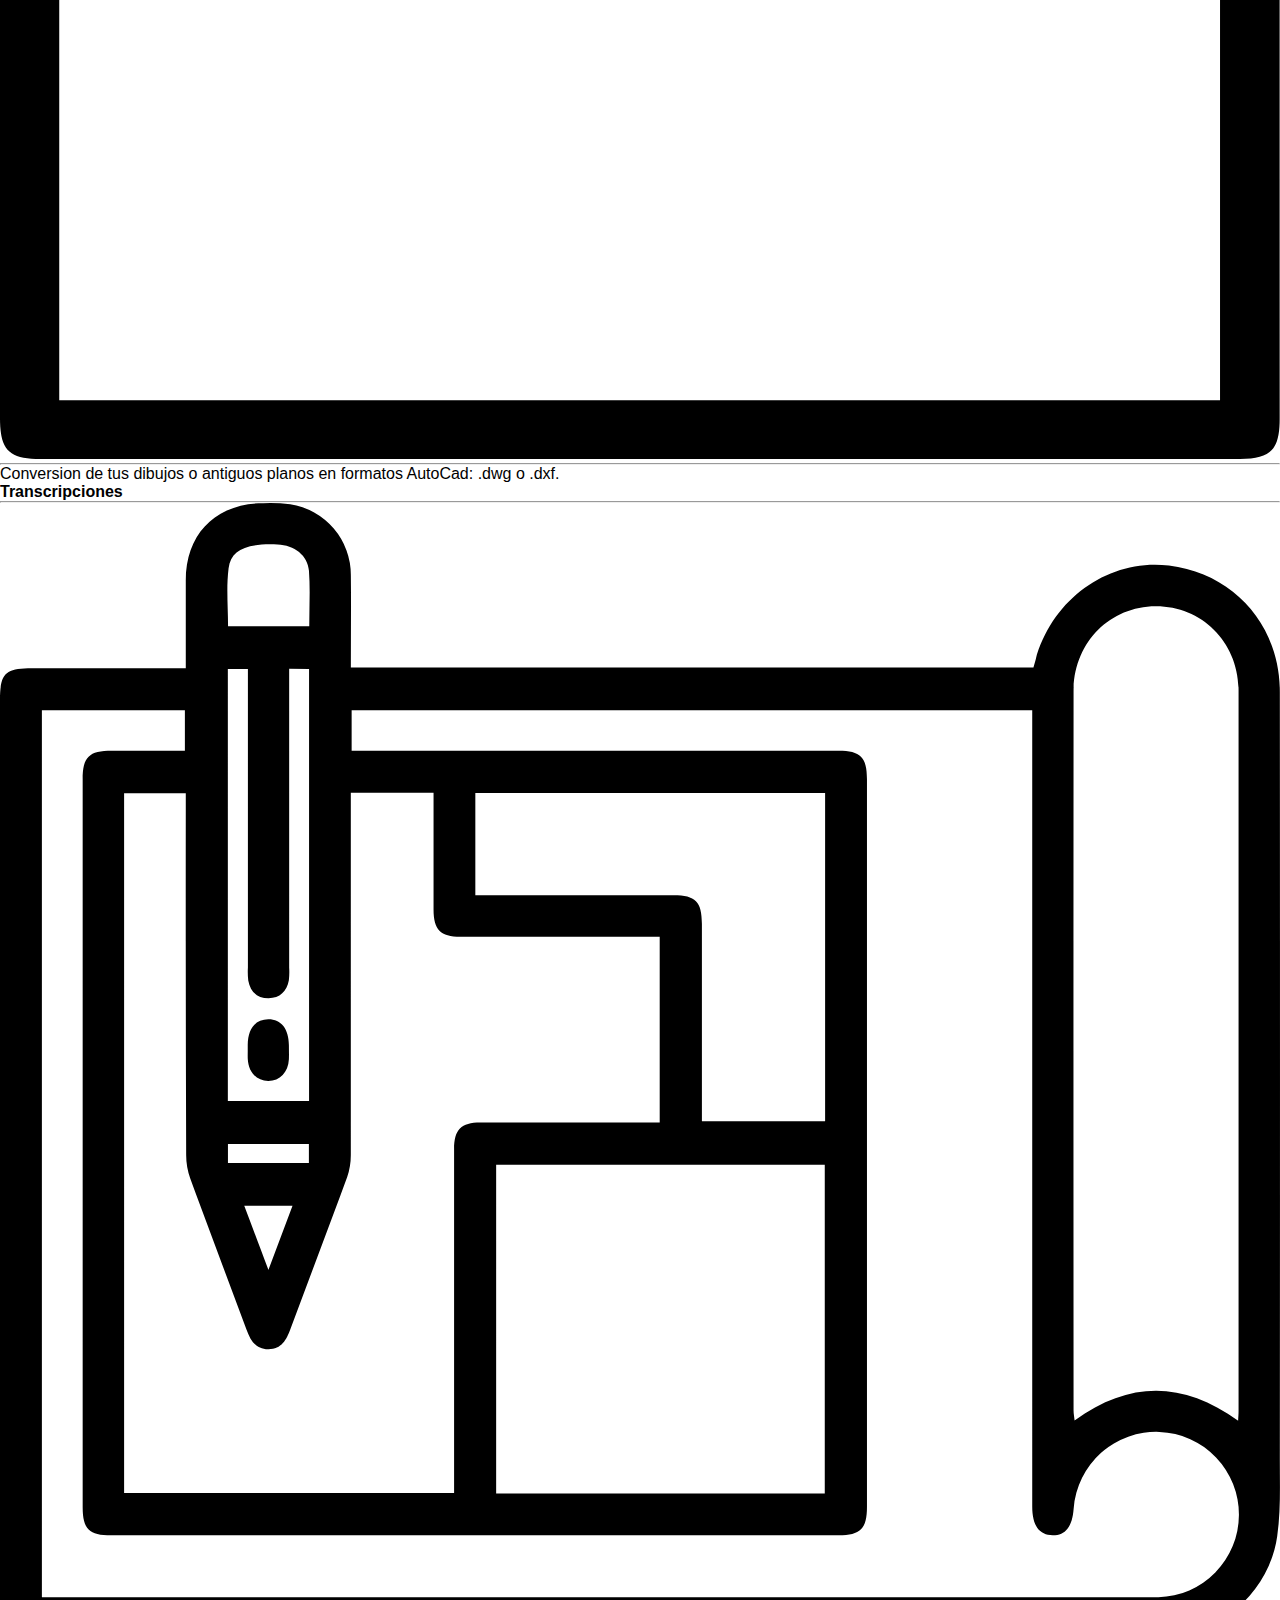
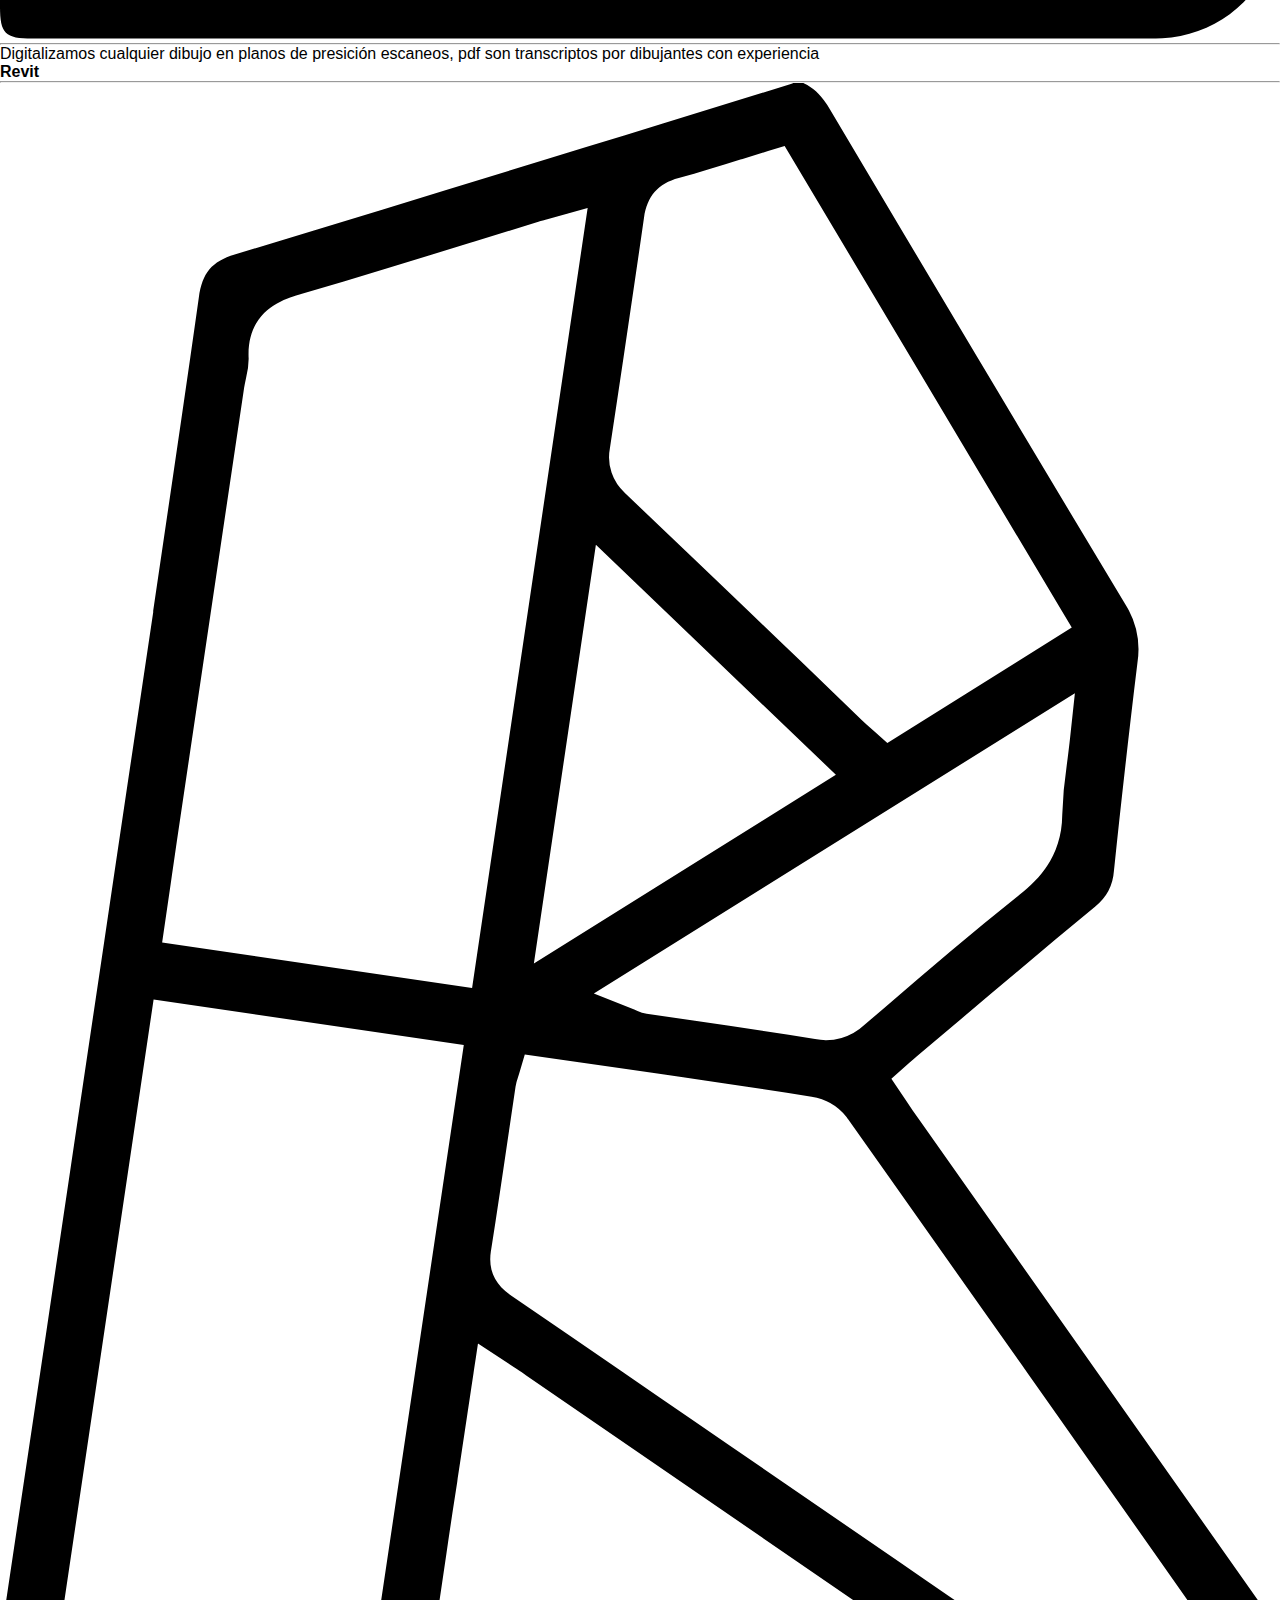
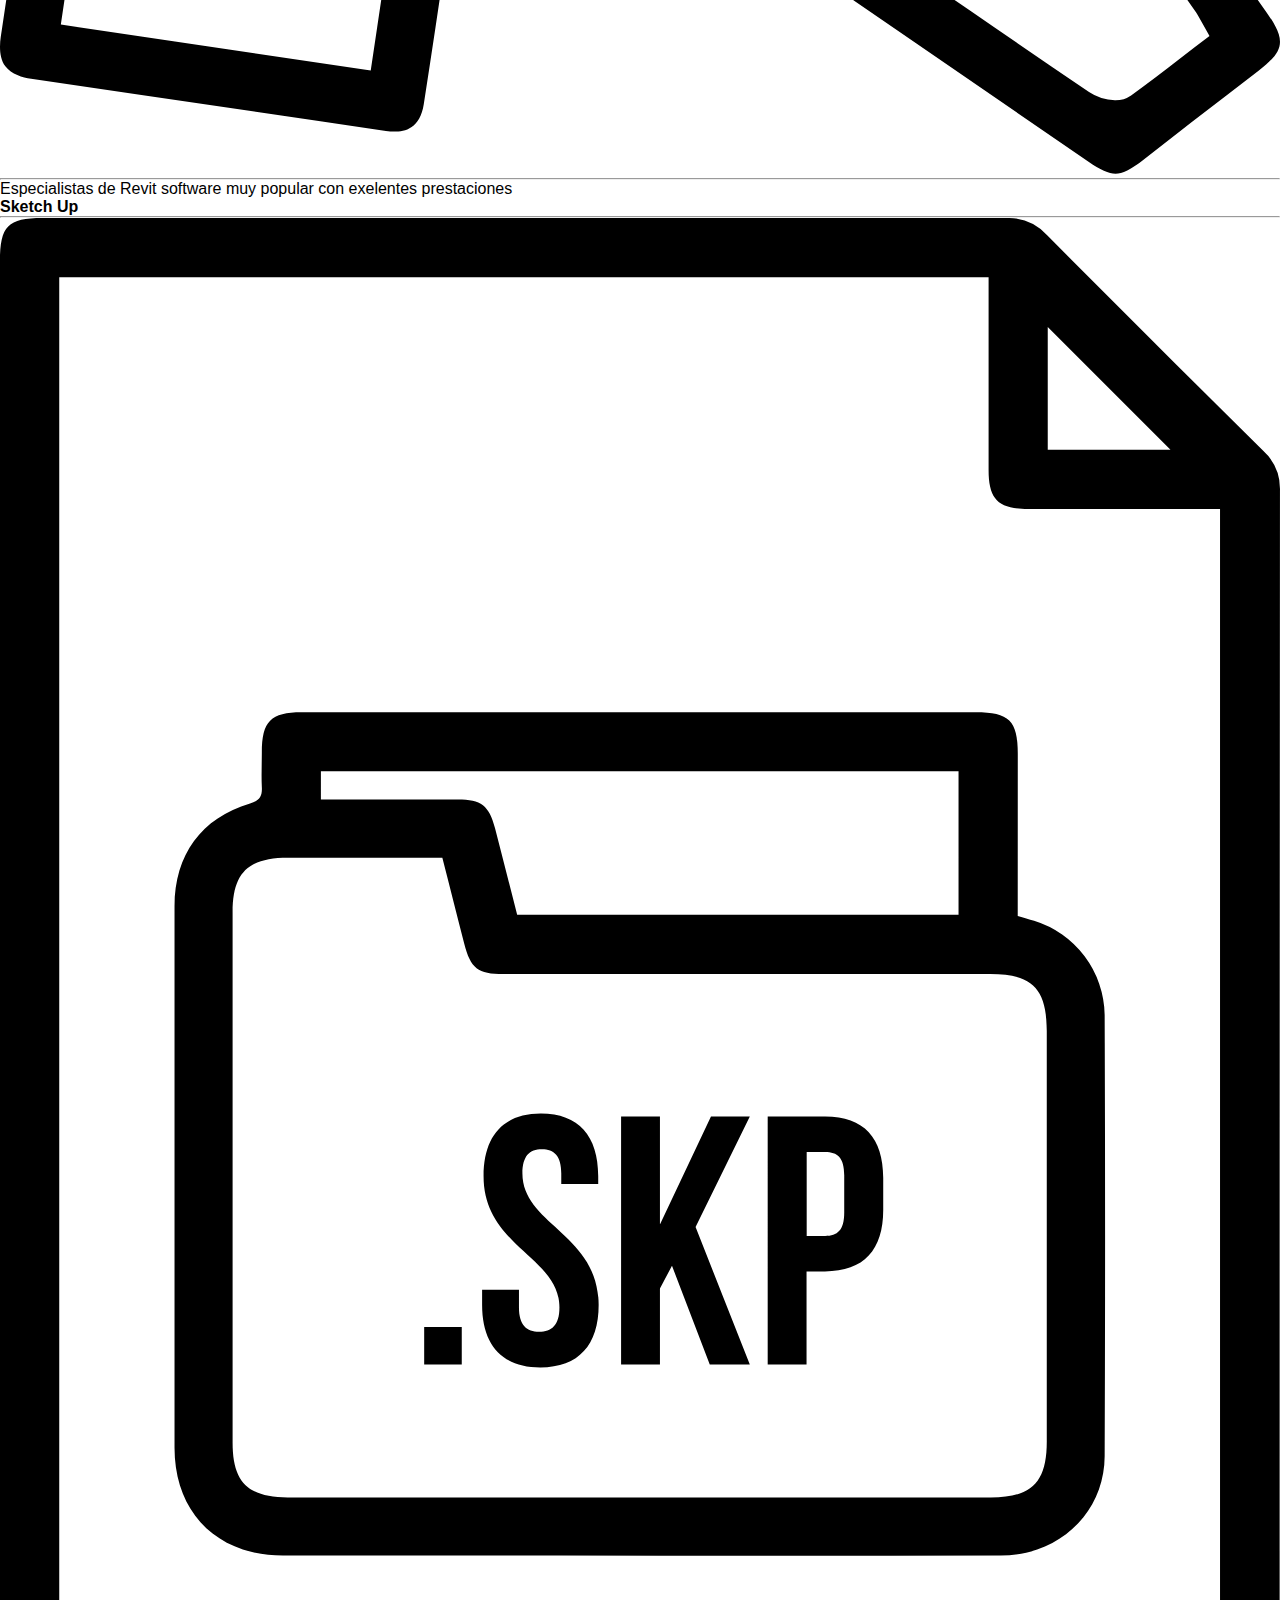
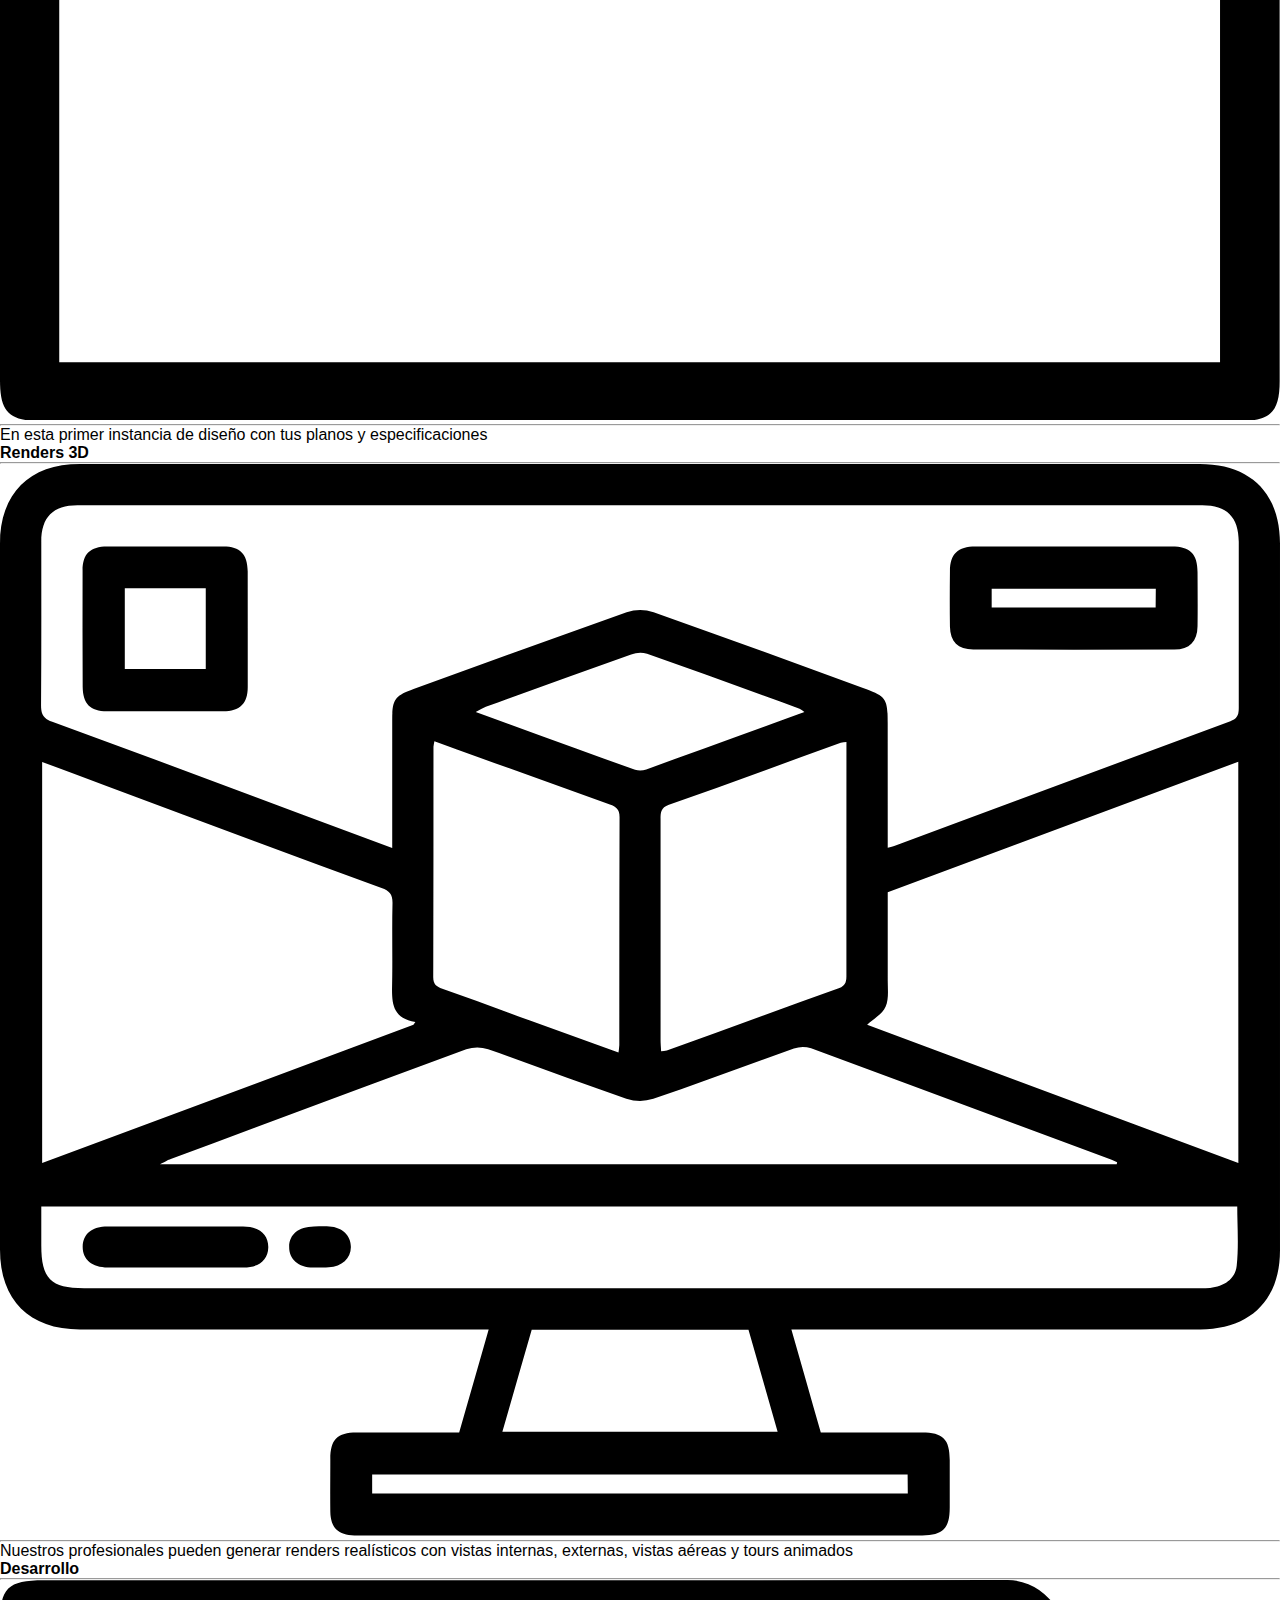
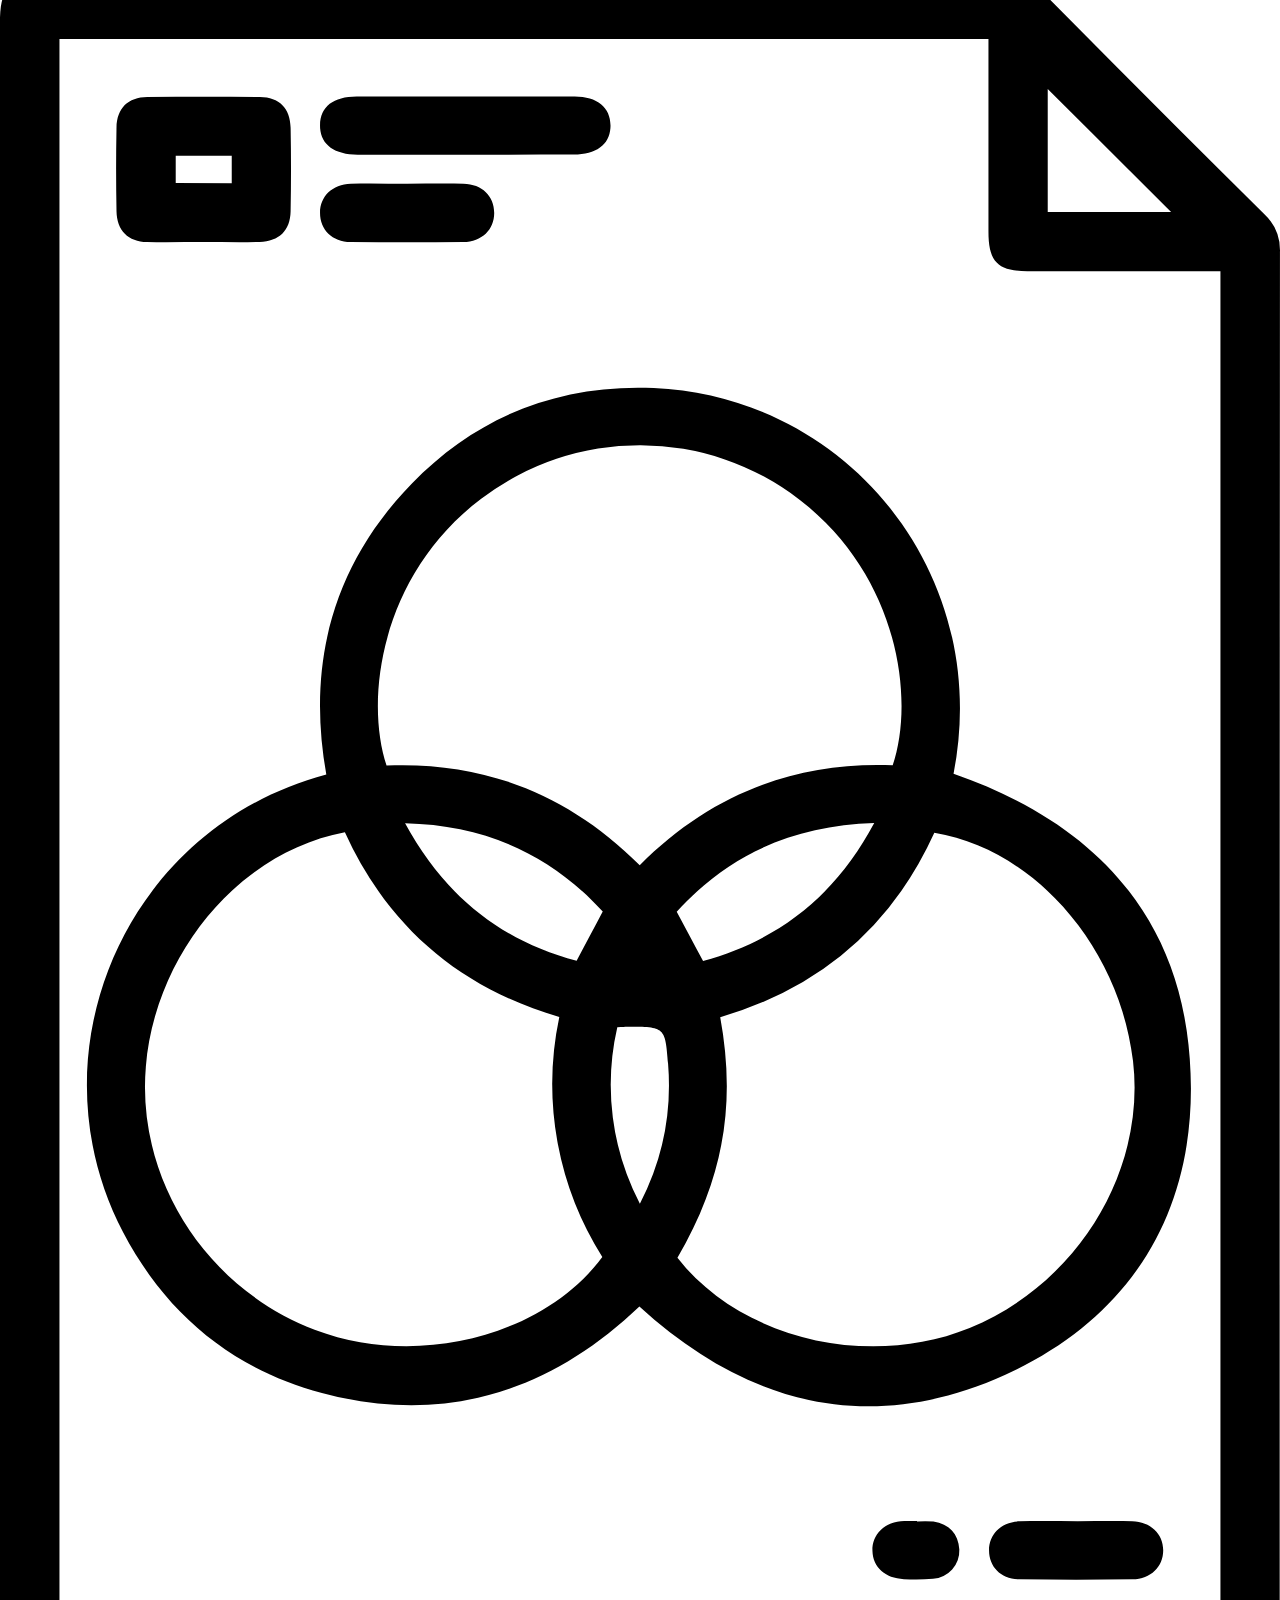
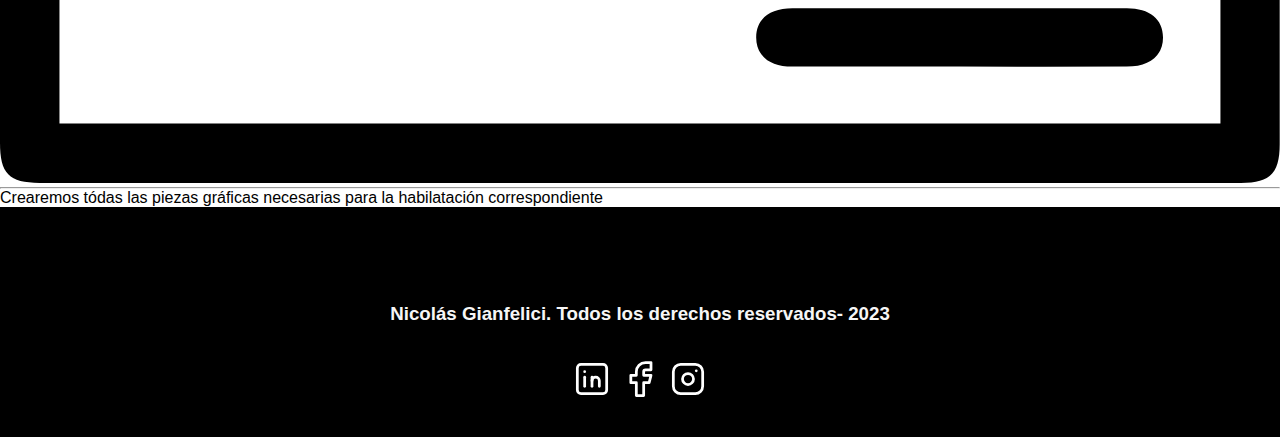
<file: servicios2.html>
<!DOCTYPE html>
<html lang="en">
<head>
    <meta charset="UTF-8">
    <meta http-equiv="X-UA-Compatible" content="IE=edge">
    <meta name="viewport" content="width=device-width, initial-scale=1.0">
    <title>MG-Servicios</title>
    <link href="https://cdn.jsdelivr.net/npm/bootstrap@5.3.0-alpha3/dist/css/bootstrap.min.css" rel="stylesheet" integrity="sha384-KK94CHFLLe+nY2dmCWGMq91rCGa5gtU4mk92HdvYe+M/SXH301p5ILy+dN9+nJOZ" crossorigin="anonymous">
    <link href="css/styles.css" rel="stylesheet">
</head>
<body>
    <header>
        <nav class="navbar navbar-expand-lg bg-body-tertiary">
            <div class="container-fluid">
              <a class="navbar-brand" href="#">
                <img src="img/logo.jpg" alt="logo" width="150px">
              </a>
              <button class="navbar-toggler" type="button" data-bs-toggle="collapse" data-bs-target="#navbarSupportedContent" aria-controls="navbarSupportedContent" aria-expanded="false" aria-label="Toggle navigation">
                <span class="navbar-toggler-icon"></span>
              </button>
              <div class="collapse navbar-collapse" id="navbarSupportedContent">
                <ul class="navbar-nav me-auto mb-2 mb-lg-0">
                  <li class="nav-item">
                    <a class="nav-link active" aria-current="page" href="index.html">inicio</a>
                  </li>
                  <li class="nav-item">
                    <a class="nav-link" href="servicios2.html">servicios</a>
                  </li>
                  <li class="nav-item dropdown">
                    <a class="nav-link dropdown-toggle" href="#" role="button" data-bs-toggle="dropdown" aria-expanded="false">
                      proyectos
                    </a>
                    <ul class="dropdown-menu">
                      <li><a class="dropdown-item" href="#">tradicional</a></li>
                      <li><a class="dropdown-item" href="#">duplex</a></li>
                      <li><hr class="dropdown-divider"></li>
                      <li><a class="dropdown-item" href="#">prefabricadas</a></li>
                    </ul>
                  </li>
                </ul>
              </div>
            </div>
          </nav>
        
    </header>
    <main>
        <div class="container text-center">
            <h1 class="display-1">Servicios</h1>
            <div class="row" >
                <div class="col-12 col-sm-6 col-md-4 bg-custom__primario">
                    <h4 class="titulo">AutoCad</h4>
                    <hr>
                    
                    <svg preserveAspectRatio="none" data-bbox="0.42 0.1 263.585 371.28" viewBox="0.42 0.1 263.585 371.28" xmlns="http://www.w3.org/2000/svg" data-type="shape" role="presentation" aria-hidden="true" aria-labelledby="svgcid--wtzxm47ykz3t"><title id="svgcid--wtzxm47ykz3t"></title>
                        <g>
                          <path d="M.42 185.56V9C.42 1.78 2.06.11 9.15.11h198.31a11.12 11.12 0 0 1 8.6 3.52Q238.15 25.92 260.5 48a10.77 10.77 0 0 1 3.5 8.28q-.1 153.41-.06 306.8c0 6.41-1.86 8.3-8.17 8.3H8.79c-6.58 0-8.37-1.81-8.37-8.47Zm251.24 173.71V60h-39.52C206 60 204 58.08 204 52V12.3H12.62v347Zm-10.2-311.43-25.28-25.29v25.29Z"></path>
                          <path d="M210 143.83c1.25.37 2.32.66 3.37 1a20.61 20.61 0 0 1 14.53 19.34q.18 45.47 0 90.93c-.06 11.64-9.42 20.43-21.39 20.45q-45.46.09-90.94 0H58.69c-13.47 0-22.33-8.8-22.33-22.2V141.83c0-10.57 5.54-18.2 15.55-21.16 2-.59 2.53-1.49 2.43-3.37-.12-2.37 0-4.74 0-7.11 0-6.42 1.85-8.29 8.17-8.29h138.81c6.93 0 8.68 1.73 8.69 8.53Zm-118.5-12H59.71c-8.21 0-11.39 3.13-11.39 11.22V252.3c0 8.1 3.19 11.26 11.35 11.27h144.8c8.4 0 11.51-3.11 11.51-11.49v-84.56c0-8.72-3-11.74-11.62-11.74H104.1c-5.3 0-6.75-1.13-8.09-6.3-1.5-5.76-2.95-11.55-4.5-17.62Zm-25-17.81v5.83h28.18c4.85 0 6.47 1.25 7.67 5.88 1.56 6 3.07 12 4.57 17.86h90.89v-29.54Z"></path>
                          <path d="M87.15 228.48v7.74h-7.74v-7.74Z"></path>
                          <path d="M93 185.12h12.7c8 0 12 4.45 12 12.63v25.84c0 8.17-3.94 12.63-12 12.63H93Zm8 7.3v36.5h4.53c2.55 0 4.09-1.32 4.09-5v-26.54c0-3.65-1.54-5-4.09-5Z"></path>
                          <path d="m140.59 209-2.92 27.23h-11L121 185.12h7.81l4.31 40.29 3.87-40.29h7.73l4 40.58 4.16-40.58h7l-5.7 51.1h-10.67Z"></path>
                          <path d="M175.92 207.75h11.24V224c0 8.18-4.09 12.85-12 12.85s-12-4.67-12-12.85v-26.62c0-8.17 4.08-12.85 12-12.85s12 4.68 12 12.85v5h-7.59v-5.47c0-3.65-1.61-5-4.16-5s-4.16 1.39-4.16 5v27.59c0 3.65 1.6 5 4.16 5s4.16-1.32 4.16-5v-9.41h-3.65Z"></path>
                        </g>
                    </svg>
                    <hr>
                   
                    <p class="descripcion">
                        Conversion de tus dibujos
                        o antiguos planos en formatos
                        AutoCad: .dwg o .dxf.
                    </p>
                </div>
                
                <div class="col-12 col-sm-6 col-md-4 bg-custom__secundario">
                    <h4 class="titulo">Transcripciones</h4>
                    <hr>
                    <svg preserveAspectRatio="none" data-bbox="0 2.213 371.285 329.377" viewBox="0 2.213 371.285 329.377" xmlns="http://www.w3.org/2000/svg" data-type="shape" role="presentation" aria-hidden="true" aria-labelledby="svgcid-c3fbx7-uxz6zt"><title id="svgcid-c3fbx7-uxz6zt"></title>
                        <g>
                            <path d="M53.89 50.15V24.7C53.93 11 62.67 2.27 76.35 2.26a47.46 47.46 0 0 1 7.83.3 20.76 20.76 0 0 1 17.59 20.65c.11 8.83 0 17.66 0 26.72h198c.19-.67.43-1.45.64-2.25 4.85-17.8 21.28-29.42 38.66-27.31 18.8 2.29 32.16 17.32 32.17 36.57q.09 111.5 0 223c0 7.34.28 14.78-.76 22-2.36 16.4-16.77 28.84-33.32 29.59-1.62.07-3.24.06-4.86.06H9.4c-7.93 0-9.4-1.46-9.4-9.31v-263c0-7.59 1.53-9.1 9.24-9.1ZM12.15 319.63h323.89a24 24 0 1 0-24.6-25.77c-.41 5.32-2.37 7.82-6.08 7.79-3.91 0-5.93-2.83-5.94-8.25V62.31H102v11.8h141.23c6.37 0 8.25 1.86 8.25 8.22v211.05c0 6.39-1.87 8.28-8.2 8.28h-211c-6.42 0-8.3-1.85-8.3-8.16V82.44c0-6.56 1.8-8.33 8.49-8.33h21.16V62.32H12.15ZM36 289.41h95.72v-99.79c0-5.65 2-7.71 7.61-7.72h52.03V128h-57.78c-5.84 0-7.81-2-7.82-7.9V86.28h-24v104.91a19.58 19.58 0 0 1-1.05 6.55c-5.41 14.73-11 29.4-16.46 44.1-1.15 3.1-2.56 5.84-6.35 5.87s-5.26-2.66-6.41-5.77c-5.41-14.6-10.95-29.15-16.3-43.77a20.21 20.21 0 0 1-1.19-6.88q-.17-50.29-.11-100.68v-4.22H36Zm323.14-21c.06-1.18.13-2 .13-2.83V56.49c0-13.8-10.63-24.38-24.06-24.32s-23.79 10.7-23.8 24.6q-.06 104.36 0 208.71c0 .9.19 1.8.3 2.84 15.91-11.52 31.54-11.46 47.45.12Zm-119.9 21.08v-95.31h-95.32v95.34ZM137.88 116h57.52c6.34 0 8.2 1.87 8.2 8.26v57.3h35.74V86.3H137.88Zm-54-65.69v86.64a21 21 0 0 1-.09 3.73c-.59 3.22-2.58 5.18-5.89 5.18s-5.31-1.94-5.89-5.16a21.15 21.15 0 0 1-.1-3.74V50.33h-5.82v125.31h23.56V50.33ZM89.71 38c0-5.49.3-10.83-.09-16.12-.33-4.51-4.25-7.45-9.13-7.64-9-.35-13.51 1.47-14.18 6.87-.7 5.57-.16 11.29-.16 16.89Zm-.11 155.66v-5.52H66.12v5.52Zm-11.75 31 7-18.59h-14c2.29 6.06 4.45 11.79 7 18.58Z"></path>
                            <path d="M71.86 160.89v-1.49c.06-4.71 2.29-7.44 6-7.42s5.9 2.76 5.94 7.5c0 1.37.06 2.74 0 4.11-.2 3.81-2.63 6.32-6 6.3s-5.74-2.55-5.93-6.38c-.04-.87 0-1.75-.01-2.62Z"></path>
                        </g>
                    </svg>
                    <hr>
                    <p class="descripcion">
                        Digitalizamos cualquier dibujo
                        en planos de presición
                        escaneos, pdf son transcriptos por dibujantes con experiencia
                    </p>
                </div>

                <div class="col-12 col-sm-6 col-md-4 bg-custom__primario">
                    <h4 class="titulo">Revit</h4>
                    <hr>
                    <svg preserveAspectRatio="none" data-bbox="6.76 0.5 280.485 370.47" viewBox="6.76 0.5 280.485 370.47" xmlns="http://www.w3.org/2000/svg" data-type="shape" role="presentation" aria-hidden="true" aria-labelledby="svgcid--q13hcs-zlsmq"><title id="svgcid--q13hcs-zlsmq"></title>
                        <g>
                            <path d="M284.39 335.75 206.8 225.69c-.55-.77-1.07-1.56-1.61-2.37l-3.1-4.6 4-3.56c.58-.53 1.11-1 1.65-1.45l9.5-8 .64-.55C227.29 197.22 237 189 246.71 181a11 11 0 0 0 4.15-7.87c1.42-13.38 3.15-29.24 5.13-45.41a19 19 0 0 0-2.71-13.13c-22-36.55-43.7-73-64.64-108.28-1.76-3-3.5-4.72-5.65-5.71l-.19-.1h-2.23l-.19.09a6.42 6.42 0 0 1-.67.24L152.19 9.3c-30.75 9.47-62.54 19.27-94 28.79-5 1.52-7.09 4-7.86 9.41-3.23 22.91-6.69 46.17-10 68.66v.31l-2.79 18.74q-4 26.68-7.93 53.38-3.67 24.65-7.33 49.31-2.78 18.66-5.53 37.33l-.05.33Q11.8 308.27 6.93 341c-.29 1.94-.35 4.63 1 6.44s3.78 2.45 5.64 2.73q38.88 5.73 77.76 11.44a13.59 13.59 0 0 0 1.85.14c2.37 0 5.61-.63 6.45-6.05 1.73-11.07 3.4-22.36 5-33.27l.34-2.31c.65-4.39 1.29-8.77 2-13.16.69-4.61 3.68-24.6 4.53-30.26l7.91 5.23c1 .64 1.78 1.17 2.58 1.73l123.22 84.64c2.66 1.82 4.54 2.67 6 2.67s3.37-.95 6.13-3.07l10.66-8.29q7.27-5.58 14.55-11.19c5.73-4.42 6.06-6.68 1.84-12.67Zm-176-124.44L88 348.38l-67.91-10.07 20.33-137ZM72.75 46.75c12.44-3.6 25-7.51 37.24-11.28l.57-.18 14.18-4.38c.66-.2 1.31-.38 2.16-.61l8.63-2.42-25.32 170.94-67.92-10 1.91-13.08c.71-4.94 1.42-9.8 2.14-14.65Q53.24 114.5 60.15 68c.14-1 .34-2 .54-2.89a17.74 17.74 0 0 0 .56-4.19c-.56-10.67 7.89-13.12 11.5-14.17Zm51 146.67 13.59-91.74 52.59 50.43ZM185.36 210c-8.73-1.44-17.67-2.72-26.31-4l-10.59-1.53a7.43 7.43 0 0 1-2-.62l-.72-.3-8.85-3.54L242.3 134.2l-1.06 9.87c-.22 2-.47 4-.71 5.82a94 94 0 0 0-1 11c-.09 9-5.05 14.07-9.37 17.51-10 7.95-19.84 16.39-29.38 24.56l-4.57 3.9a12.32 12.32 0 0 1-10.85 3.14Zm-71 46.35c1.27-8.08 2.47-16.25 3.63-24.14l1.74-11.74a13.76 13.76 0 0 1 .61-2.34c.08-.23.16-.48.24-.76l1.18-4 11.86 1.71q8.63 1.23 17.2 2.48l5.63.83c9.23 1.35 18.77 2.74 28.15 4.26a12.09 12.09 0 0 1 7.7 4.48c22.32 31.5 44.93 63.59 66.8 94.62l9.74 13.83a10.06 10.06 0 0 1 .59 1l2.37 4.22-3.33 2.55-3.4 2.63c-3.36 2.62-6.84 5.33-10.45 7.84a6.06 6.06 0 0 1-3.55 1.06 10.79 10.79 0 0 1-5.67-1.81c-13.86-9.42-27.82-19-41.31-28.29l-24.92-17.13c-19.77-13.58-40.21-27.63-60.35-41.39-3.72-2.55-5.13-5.68-4.48-9.88Zm86.85-111.25-2.7-2.41-.87-.76a50.48 50.48 0 0 1-2-1.81l-13.49-13c-12.59-12.08-25.6-24.57-38.45-36.79a10.49 10.49 0 0 1-3.29-9.77c2.28-15.12 4.95-32.95 7.47-50.53.68-4.77 3.1-7.54 7.61-8.73s9-2.6 13.7-4.09h.12l5.76-1.8 3.63-1.11 62.92 105.54Z"></path>
                        </g>
                    </svg>
                    <hr>
                    <p class="descripcion">
                        Especialistas de Revit
                        software muy popular con 
                        exelentes prestaciones
                    </p>
                </div>

                <div class="col-12 col-sm-6 col-md-4 bg-custom__secundario">
                    <h4 class="titulo">Sketch Up</h4>
                    <hr>
                    
                    <svg preserveAspectRatio="none" data-bbox="0.42 0.1 263.585 371.28" viewBox="0.42 0.1 263.585 371.28" xmlns="http://www.w3.org/2000/svg" data-type="shape" role="presentation" aria-hidden="true" aria-labelledby="svgcid-sb8qqg-z9r1ci"><title id="svgcid-sb8qqg-z9r1ci"></title>
                        <g>
                            <path d="M.42 185.56V9C.42 1.78 2.06.11 9.15.11h198.31a11.12 11.12 0 0 1 8.6 3.52Q238.15 25.92 260.5 48a10.77 10.77 0 0 1 3.5 8.28q-.1 153.41-.06 306.8c0 6.41-1.86 8.3-8.17 8.3H8.79c-6.58 0-8.37-1.81-8.37-8.47Zm251.24 173.71V60h-39.52C206 60 204 58.08 204 52V12.3H12.62v347Zm-10.2-311.43-25.28-25.29v25.29Z"></path>
                            <path d="M210 143.83c1.25.37 2.32.66 3.37 1a20.61 20.61 0 0 1 14.53 19.34q.18 45.47 0 90.93c-.06 11.64-9.42 20.43-21.39 20.45q-45.46.09-90.94 0H58.69c-13.47 0-22.33-8.8-22.33-22.2V141.83c0-10.57 5.54-18.2 15.55-21.16 2-.59 2.53-1.49 2.43-3.37-.12-2.37 0-4.74 0-7.11 0-6.42 1.85-8.29 8.17-8.29h138.81c6.93 0 8.68 1.73 8.69 8.53Zm-118.5-12H59.71c-8.21 0-11.39 3.13-11.39 11.22V252.3c0 8.1 3.19 11.26 11.35 11.27h144.8c8.4 0 11.51-3.11 11.51-11.49v-84.56c0-8.72-3-11.74-11.62-11.74H104.1c-5.3 0-6.75-1.13-8.09-6.3-1.5-5.76-2.95-11.55-4.5-17.62Zm-25-17.81v5.83h28.18c4.85 0 6.47 1.25 7.67 5.88 1.56 6 3.07 12 4.57 17.86h90.89v-29.54Z"></path>
                            <path d="M95.51 228.48v7.74h-7.74v-7.74Z"></path>
                            <path d="M111.79 184.53c7.81 0 11.82 4.68 11.82 12.85V199H116v-2.12c0-3.65-1.46-5-4-5s-4 1.39-4 5c0 10.51 15.7 12.48 15.7 27.08 0 8.18-4.09 12.85-12 12.85s-12-4.67-12-12.85v-3.14h7.59v3.65c0 3.65 1.61 5 4.16 5s4.17-1.32 4.17-5C115.66 214 100 212 100 197.38c0-8.17 4-12.85 11.79-12.85Z"></path>
                            <path d="m138.8 215.85-2.48 4.67v15.7h-8v-51.1h8v22.26l10.51-22.26h8l-11.17 22.77 11.17 28.33h-8.25Z"></path>
                            <path d="M182.3 197.75v6.64c0 8.17-3.94 12.63-12 12.63h-3.79v19.2h-8v-51.1h11.82c8.03 0 11.97 4.45 11.97 12.63Zm-15.76-5.33v17.3h3.79c2.56 0 3.94-1.17 3.94-4.82v-7.67c0-3.64-1.38-4.81-3.94-4.81Z"></path>
                        </g>
                    </svg>
                    <hr>
                   
                    <p class="descripcion">
                        En esta primer instancia de diseño
                        con tus planos y especificaciones 
                    </p>
                </div>
                
                <div class="col-12 col-sm-6 col-md-4 bg-custom__primario">
                    <h4 class="titulo">Renders 3D</h4>
                    <hr>
                    <svg preserveAspectRatio="none" data-bbox="0 0 372 311.392" viewBox="0 0 372 311.392" xmlns="http://www.w3.org/2000/svg" data-type="shape" role="presentation" aria-hidden="true" aria-labelledby="svgcid--4e7itn-5sqmfj"><title id="svgcid--4e7itn-5sqmfj"></title>
                        <g>
                            <path d="M230 251.51c2.91 10.18 5.7 20 8.55 29.94h29.38c6.14 0 8.07 1.92 8.09 8v13.84c0 6.13-1.94 8.08-8 8.08H118c-5 0-10 .05-15 0-4.7-.06-6.92-2.23-7-6.86-.07-5.11 0-10.23 0-15.34 0-5.66 2-7.71 7.62-7.72h29.83c2.84-9.91 5.64-19.69 8.57-29.94H23.24C8.52 251.5 0 243 0 228.28v-205C0 8.5 8.51 0 23.23 0h325.44C363.46 0 372 8.46 372 23.13v205.43c0 14.4-8.63 22.94-23.15 22.95H230Zm28-140c.92-.26 1.52-.38 2.08-.59q48.75-18.11 97.51-36.17c2.38-.88 2.44-2.31 2.43-4.27V22.59C360 15.43 356.54 12 349.42 12H22.51C15.42 12 12 15.44 12 22.6c0 15.84.05 31.68-.07 47.52 0 2.6.66 3.86 3.26 4.82 24.24 8.88 48.41 17.93 72.6 26.93l26.2 9.74V74.14c0-5.64.79-6.75 6.21-8.72 20.63-7.49 41.23-15.05 61.92-22.35a12.76 12.76 0 0 1 7.85 0c20.34 7.17 40.58 14.62 60.86 22 6.74 2.45 7.16 3 7.16 10.31ZM120.16 163l.56-.86c-6.66-1-6.87-5.52-6.77-10.46.18-8-.07-16 .12-23.94.06-2.58-.81-3.61-3.18-4.48q-40-14.75-79.95-29.7c-6.16-2.3-12.32-4.58-18.69-6.94v116.5Zm239.72-76.46L258 124.45v25.6c0 2.6.37 5.49-.63 7.7s-3.48 3.5-5.35 5.24l107.88 40.13ZM12 215.76v11.3c0 9.74 2.72 12.47 12.42 12.47h323.14a35.37 35.37 0 0 0 4.12-.07c4-.47 7.32-2.53 7.74-6.46.62-5.71.16-11.53.16-17.24Zm312.55-12.23.12-.57c-.53-.25-1.05-.56-1.6-.76q-43.65-16.2-87.34-32.38a7.87 7.87 0 0 0-5 .07c-13.63 4.81-27.17 9.92-40.85 14.61a12.91 12.91 0 0 1-7.85-.05c-13.44-4.62-26.73-9.68-40.15-14.37a10.27 10.27 0 0 0-6.37 0c-28.64 10.56-57.25 21.27-85.88 31.92-.79.29-1.54.73-3.13 1.5ZM179.75 171a21.41 21.41 0 0 0 .24-2.18c0-22.07 0-44.14.07-66.21 0-2.26-1-3-2.81-3.64q-19-6.8-38-13.7c-4.29-1.55-8.57-3.12-13-4.72a14.73 14.73 0 0 0-.27 1.65c0 22.32 0 44.64-.07 67 0 2.1 1 2.74 2.64 3.34 8.57 3 17.12 6.18 25.68 9.28ZM246 80.81a9.45 9.45 0 0 0-1.65.23c-16.64 6-33.26 12.13-49.94 18-2.42.86-2.43 2.29-2.43 4.23v64c0 1.08.1 2.16.16 3.39a8.7 8.7 0 0 0 1.66-.23c16.65-6 33.27-12.12 49.95-18.06 2.24-.8 2.24-2.2 2.24-4v-36.29ZM146 281.26h80c-2.87-10.05-5.67-19.83-8.47-29.64h-63c-2.83 9.81-5.63 19.59-8.53 29.64Zm87.78-209.15a9.7 9.7 0 0 0-1.4-1c-14.77-5.38-29.52-10.79-44.33-16a7.49 7.49 0 0 0-4.62.24c-14.1 5-28.17 10.09-42.24 15.19a27 27 0 0 0-2.93 1.55c15.86 5.77 31.07 11.32 46.31 16.79a5.25 5.25 0 0 0 3.25-.11c15.18-5.44 30.24-10.95 45.96-16.66Zm30 221.56H108.16v5.55h155.67Z"></path>
                            <path d="M312 24h28.5c5.41 0 7.51 2.09 7.54 7.43s.07 10.48 0 15.72c-.06 4.44-2.29 6.75-6.69 6.76q-29.25.08-58.5 0c-4.45 0-6.7-2.27-6.77-6.67-.08-5.37-.06-10.73 0-16.09.05-5 2.22-7.13 7.45-7.15 9.47-.07 18.92 0 28.47 0Zm23.91 12.28h-47.7v5.46h47.65Z"></path>
                            <path d="M72 47.57v17.22c0 4.86-2.24 7-7.16 7.06q-16.87.06-33.75 0c-4.87 0-7-2.22-7.06-7.14Q23.95 47.86 24 31c0-4.87 2.22-7 7.15-7q16.85-.09 33.76 0c4.88 0 7 2.22 7.08 7.14.01 5.45.01 10.94.01 16.43ZM36.27 36.1v23.49H59.8V36.1Z"></path>
                            <path d="M50.85 233.54H31.36c-4.67 0-7.42-2.38-7.33-6.13s2.74-5.82 7.24-5.83h39.37c4.64 0 7.42 2.38 7.33 6.12s-2.79 5.81-7.24 5.83c-6.63.04-13.25.01-19.88.01Z"></path>
                            <path d="M92.91 233.54h-1.87c-4.37-.1-7.06-2.43-7-6.07s2.71-5.83 7.18-5.9c1.5 0 3-.06 4.49 0 3.81.19 6.32 2.65 6.27 6s-2.59 5.71-6.43 5.89c-.88.11-1.76.08-2.64.08Z"></path>
                        </g>
                    </svg>
                    <hr>
                    <p class="descripcion">
                        Nuestros profesionales pueden generar 
                        renders realísticos con vistas
                        internas, externas, vistas aéreas y tours animados
                    </p>
                </div>

                <div class="col-12 col-sm-6 col-md-4 bg-custom__secundario">
                    <h4 class="titulo">Desarrollo</h4>
                    <hr>
                    <svg preserveAspectRatio="none" data-bbox="0.37 0.021 263.686 371.409" viewBox="0.37 0.021 263.686 371.409" xmlns="http://www.w3.org/2000/svg" data-type="shape" role="presentation" aria-hidden="true" aria-labelledby="svgcid-7tvjoz-bfb5ru"><title id="svgcid-7tvjoz-bfb5ru"></title>
                        <g>
                            <path d="M.37 185.35V9.09c0-7.41 1.59-9 9-9q99 0 198-.06a11.56 11.56 0 0 1 8.92 3.67q22.11 22.37 44.46 44.47a10.34 10.34 0 0 1 3.3 7.93q-.09 153.63-.05 307.24c0 6.14-1.93 8.09-8 8.09H8.53c-6.3 0-8.16-1.89-8.16-8.31ZM12.62 12.2v347h239.17V60H212c-6.07 0-8-1.95-8-8.11V12.2Zm229 35.61-25.41-25.36v25.36Z"></path>
                            <path d="M196.81 163.53c30.8 10.68 48.86 31.66 48.9 64.83 0 27.22-13.41 47.71-38.23 59-27.77 12.59-53 6.35-75.39-14.08-18.47 17.62-40.28 24.52-65.41 17.82-18.38-4.9-32.1-16.22-40.95-33.1-19.29-36.85.32-83.28 41.86-94.32-4.06-22.81 1.3-43.07 17.54-59.84 13.56-14 30.46-20.61 49.91-19.77 39.88 1.69 69.83 38.27 61.77 79.46ZM71.42 175.58c-21.53 4-39 24.74-41 48.29-2 23.25 12.54 45.79 34.9 54.25 20.94 7.91 47 1.32 59.13-15.05a66.54 66.54 0 0 1-8.86-49.4c-20.72-6.08-35.39-18.8-44.17-38.09Zm77.32 38.12c2.89 15.74 1.71 31.59-8.81 49.54 13 16.67 39.2 23 60.19 14.47 22.12-9 36.33-32.22 33.66-55-2.75-23.41-20.27-43.64-40.93-47q-13.14 28.9-44.11 37.99Zm-16.58-31.32c14.59-14.63 32-21.36 52.11-20.57 4.66-13.75 1.13-39.09-19.12-54.67a53.83 53.83 0 0 0-65.65-.23c-20.45 15.47-24.14 40.8-19.5 54.93 20.2-.84 37.54 5.91 52.16 20.54Zm48.31-8.69c-16.72.56-30 6.48-40.69 18.29 1.86 3.47 3.6 6.74 5.43 10.15 15.71-4.36 27.29-13.5 35.26-28.44Zm-55.93 18.24c-10.76-11.76-24.05-17.77-40.72-18.18 8.13 14.92 19.67 24.18 35.34 28.33 1.9-3.58 3.59-6.76 5.38-10.15Zm3 23.82a52.93 52.93 0 0 0 4.65 36.36A53.3 53.3 0 0 0 138 223.3c-.58-7.65-.67-7.64-8.39-7.65-.51 0-1 .05-2.06.1Z"></path>
                            <path d="M42.28 54c-3.87 0-7.74.09-11.61 0s-6.23-2.37-6.3-6.36q-.16-8.61 0-17.21c.08-4 2.35-6.26 6.35-6.31 7.73-.09 15.47-.1 23.21 0 4 .05 6.23 2.35 6.31 6.34q.16 8.61 0 17.22c-.08 4-2.37 6.2-6.36 6.31s-7.73.01-11.6.01Zm5.83-12.13v-5.64H36.57v5.62Z"></path>
                            <path d="M198.05 347.47H163.6c-4.71 0-7.45-2.26-7.45-6s2.74-6 7.47-6h68.89c4.71 0 7.45 2.25 7.45 6s-2.76 6-7.47 6q-17.22.02-34.44 0Z"></path>
                            <path d="M96.13 36H74.05c-5 0-7.81-2.23-7.75-6.07s2.77-5.89 7.54-5.9h44.92c4.68 0 7.43 2.32 7.38 6.06s-2.8 5.88-7.55 5.9c-7.48.01-14.97.01-22.46.01Z"></path>
                            <path d="M84.24 42c3.87 0 7.74-.08 11.6 0s6.34 2.56 6.34 6-2.52 5.9-6.35 6q-11.6.13-23.21 0c-3.82-.05-6.33-2.57-6.32-6s2.5-5.85 6.34-6 7.73 0 11.6 0Z"></path>
                            <path d="M222.39 317.53c3.74 0 7.49-.09 11.23 0s6.38 2.57 6.38 5.97-2.52 5.91-6.34 6q-11.6.15-23.21 0c-3.82 0-6.33-2.56-6.33-5.95s2.5-5.86 6.33-6c3.95-.11 7.95-.02 11.94-.02Z"></path>
                            <path d="M189.3 317.57a20.92 20.92 0 0 1 3.36 0c3.24.51 5.13 2.46 5.34 5.76a5.83 5.83 0 0 1-5.42 6.06 45.88 45.88 0 0 1-6 .06c-3.87-.14-6.4-2.45-6.48-5.83s2.51-6 6.56-6.12h2.62Z"></path>
                        </g>
                    </svg>
                    <hr>
                    <p class="descripcion">
                        Crearemos tódas las piezas gráficas
                        necesarias para la habilatación correspondiente
                    </p>
                </div>

                
            </div>
        </div>
       
    </main>
    <footer>

        <div class="pie">
            <h3>Nicolás Gianfelici. Todos los derechos reservados- 2023</h3>
            <div class="icono-redes">
                <svg xmlns="http://www.w3.org/2000/svg" class="icon icon-tabler icon-tabler-brand-linkedin" width="44" height="44" viewBox="0 0 24 24" stroke-width="1.5" stroke="#fff" fill="none" stroke-linecap="round" stroke-linejoin="round">
                    <path stroke="none" d="M0 0h24v24H0z" fill="none"/>
                    <rect x="4" y="4" width="16" height="16" rx="2" />
                    <line x1="8" y1="11" x2="8" y2="16" />
                    <line x1="8" y1="8" x2="8" y2="8.01" />
                    <line x1="12" y1="16" x2="12" y2="11" />
                    <path d="M16 16v-3a2 2 0 0 0 -4 0" />
                </svg>
                <svg xmlns="http://www.w3.org/2000/svg" class="icon icon-tabler icon-tabler-brand-facebook" width="44" height="44" viewBox="0 0 24 24" stroke-width="1.5" stroke="#fff" fill="none" stroke-linecap="round" stroke-linejoin="round">
                    <path stroke="none" d="M0 0h24v24H0z" fill="none"/>
                    <path d="M7 10v4h3v7h4v-7h3l1 -4h-4v-2a1 1 0 0 1 1 -1h3v-4h-3a5 5 0 0 0 -5 5v2h-3" />
                </svg>
                <svg xmlns="http://www.w3.org/2000/svg" class="icon icon-tabler icon-tabler-brand-instagram" width="44" height="44" viewBox="0 0 24 24" stroke-width="1.5" stroke="#fff" fill="none" stroke-linecap="round" stroke-linejoin="round">
                    <path stroke="none" d="M0 0h24v24H0z" fill="none"/>
                    <rect x="4" y="4" width="16" height="16" rx="4" />
                    <circle cx="12" cy="12" r="3" />
                    <line x1="16.5" y1="7.5" x2="16.5" y2="7.501" />
                </svg>
            </div>
        </div>

    </footer>
    <script src="https://cdn.jsdelivr.net/npm/bootstrap@5.3.0-alpha3/dist/js/bootstrap.bundle.min.js" integrity="sha384-ENjdO4Dr2bkBIFxQpeoTz1HIcje39Wm4jDKdf19U8gI4ddQ3GYNS7NTKfAdVQSZe" crossorigin="anonymous"></script>
</body>
</html>
</file>
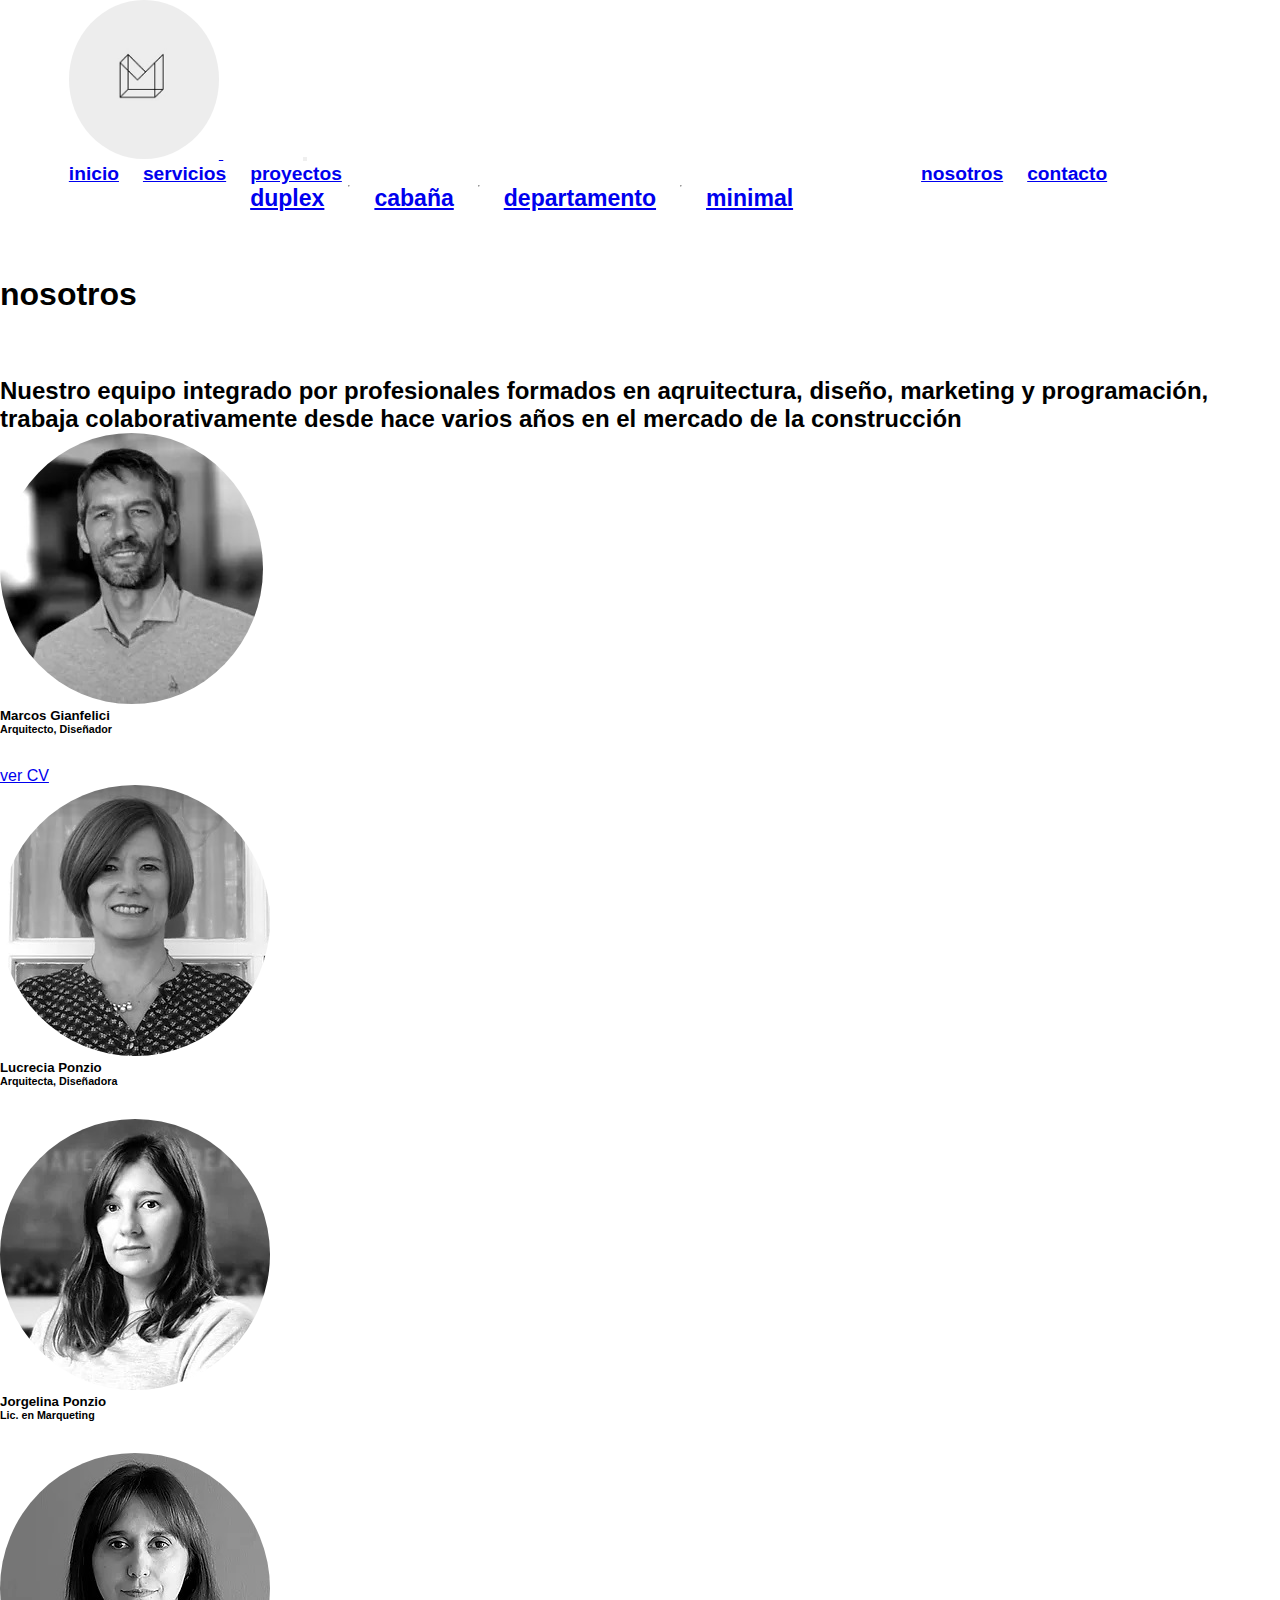
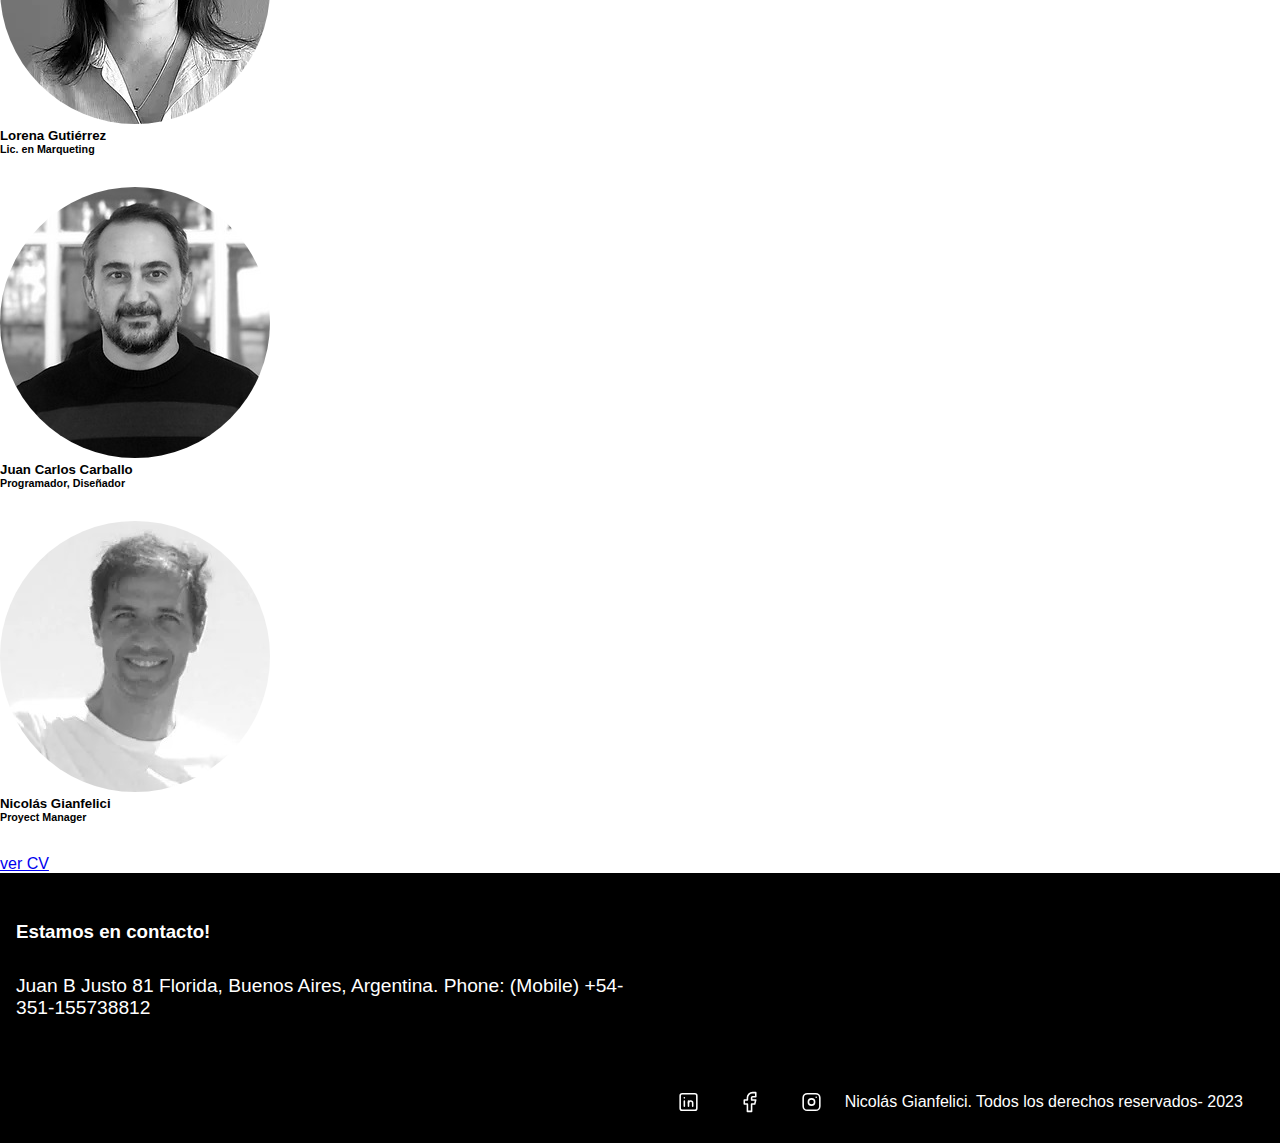
<file: sobre nosotros.html>
<!DOCTYPE html>
<html lang="en">
<head>
    <meta charset="UTF-8">
    <meta http-equiv="X-UA-Compatible" content="IE=edge">
    <meta name="viewport" content="width=device-width, initial-scale=1.0">
    <title>Sobre Nosotros</title>
    <meta name="description" content="MG es un grupo multidisciplinar que proporciona soluciones en el área de la arquitectura, diseño y todo lo relacionado a la construcción en todas las etapas de desarrollo de un proyecto">
    <meta name="keywords" content="arquitectura, dibujo técnico, diseño, construcción, planos, renders">
    <!-- Link Bootstrap -->
    <link href="https://cdn.jsdelivr.net/npm/bootstrap@5.3.0-alpha3/dist/css/bootstrap.min.css" rel="stylesheet" integrity="sha384-KK94CHFLLe+nY2dmCWGMq91rCGa5gtU4mk92HdvYe+M/SXH301p5ILy+dN9+nJOZ" crossorigin="anonymous">
    <!-- Link Css -->
    <!-- <link rel="stylesheet" href="css/styles.css"> -->
    <!-- Link Sass -->
    <link rel="stylesheet" href="css/main.css"> 
    <link rel="preconnect" href="https://fonts.googleapis.com">
    <link rel="preconnect" href="https://fonts.gstatic.com" crossorigin>
    <link href="https://fonts.googleapis.com/css2?family=Raleway&display=swap" rel="stylesheet">
</head>
<body>
    <header>
        <nav class="navbar navbar-expand-lg bg-body-tertiary">
            <div class="container-fluid">
              <a class="navbar-brand" href="index.html">
                <img src="img/logo.jpg" alt="logo" width="150px">
              </a>
              <button class="navbar-toggler" type="button" data-bs-toggle="collapse" data-bs-target="#navbarSupportedContent" aria-controls="navbarSupportedContent" aria-expanded="false" aria-label="Toggle navigation">
                <span class="navbar-toggler-icon"></span>
              </button>
              <div class="collapse navbar-collapse" id="navbarSupportedContent">
                <ul class="navbar-nav me-auto mb-2 mb-lg-0">
                  <li class="nav-item">
                    <a class="nav-link active" aria-current="page" href="index.html">inicio</a>
                  </li>
                  <li class="nav-item">
                    <a class="nav-link" href="servicios2.html">servicios</a>
                  </li>
                  <li class="nav-item dropdown">
                    <a class="nav-link dropdown-toggle" href="proyect.html" role="button" data-bs-toggle="dropdown" aria-expanded="false">
                      proyectos
                    </a>
                    <ul class="dropdown-menu">
                      <li><a class="dropdown-item" href="proyect.html">duplex</a></li>
                      <li><hr class="dropdown-divider"></li>
                      <li><a class="dropdown-item" href="proyect.html">cabaña</a></li>
                      <li><hr class="dropdown-divider"></li>
                      <li><a class="dropdown-item" href="proyect.html">departamento</a></li>
                      <li><hr class="dropdown-divider"></li>
                      <li><a class="dropdown-item" href="proyect.html">minimal</a></li>
                    </ul>
                  </li>
                  <li class="nav-item">
                    <a class="nav-link" href="sobre nosotros.html">nosotros</a>
                  </li>
                  <li class="nav-item">
                    <a class="nav-link" href="contacto.html">contacto</a>
                  </li>
                </ul>
              </div>
            </div>
          </nav>
        
    </header>
    <main> 
      <div class="container-fluid text-center"> 
        <h1 class="display-1">nosotros</h1>
        <h2 class="display-7">Nuestro equipo integrado por profesionales formados en aqruitectura, diseño, marketing y programación, trabaja colaborativamente desde hace varios años en el mercado de la construcción </h2>
        <div class="row">
          
          <div class="col-12 col-sm-6"> 
              <img src="img/personal/marcos.jpg"  class="img-fluid" alt="imagen de marcos">
              <h5>Marcos Gianfelici</h5>
              <h6>Arquitecto, Diseñador</h6>
              <div class="boton">
                <a href="https://www.linkedin.com/in/marcos-gian-gian-b9356122/?originalSubdomain=ar">ver CV</a>
              </div>
          </div>
          
          <div class="col-12 col-sm-6">
            <img src="img/personal/Lucre.jpg"  class="img-fluid"alt="imagen de Lucrecia">
            <h5>Lucrecia Ponzio</h5>
            <h6>Arquitecta, Diseñadora</h6>
          </div>
          <div class="col-12 col-sm-6">
            <img src="img/personal/pipi.jpg"  class="img-fluid" alt="Imagen de Pipi"> 
            <h5>Jorgelina Ponzio</h5>
            <h6>Lic. en Marqueting</h6>
          </div>
          <div class="col-12 col-sm-6"> 
            <img src="img/personal/lore.jpg"  class="img-fluid" alt="imagen de Lorena">
            <h5>Lorena Gutiérrez</h5>
            <h6>Lic. en Marqueting</h6>
          </div>
          <div class="col-12 col-sm-6">
            <img src="img/personal/juanca.jpg"  class="img-fluid" alt="Imagen de Juan Carlos">
            <h5>Juan Carlos Carballo</h5>
            <h6>Programador, Diseñador</h6>
          </div>
          
          <div class="col-12 col-sm-6">
            <img src="img/personal/Nico.jpg"  class="img-fluid" alt="imagen de Nico">
            <h5>Nicolás Gianfelici</h5>
            <h6>Proyect Manager</h6>
            <div class="boton">
              <a href="https://www.linkedin.com/in/nicogian/">ver CV</a>
            </div>
          </div>
          
        </div>
      </div>   
    </main>   
    <footer>

      <div class="pie">
          <h3>Estamos en contacto!</h3>
          <p>Juan B Justo 81 Florida, Buenos Aires, Argentina. 

            Phone: (Mobile) +54-351-155738812 </p>
      </div>
      <div class="icono-redes">
              <svg xmlns="http://www.w3.org/2000/svg" class="icon icon-tabler icon-tabler-brand-linkedin" width="44" height="44" viewBox="0 0 24 24" stroke-width="1.5" stroke="#fff" fill="none" stroke-linecap="round" stroke-linejoin="round">
                  <path stroke="none" d="M0 0h24v24H0z" fill="none"/>
                  <rect x="4" y="4" width="16" height="16" rx="2" />
                  <line x1="8" y1="11" x2="8" y2="16" />
                  <line x1="8" y1="8" x2="8" y2="8.01" />
                  <line x1="12" y1="16" x2="12" y2="11" />
                  <path d="M16 16v-3a2 2 0 0 0 -4 0" />
              </svg>
              <svg xmlns="http://www.w3.org/2000/svg" class="icon icon-tabler icon-tabler-brand-facebook" width="44" height="44" viewBox="0 0 24 24" stroke-width="1.5" stroke="#fff" fill="none" stroke-linecap="round" stroke-linejoin="round">
                  <path stroke="none" d="M0 0h24v24H0z" fill="none"/>
                  <path d="M7 10v4h3v7h4v-7h3l1 -4h-4v-2a1 1 0 0 1 1 -1h3v-4h-3a5 5 0 0 0 -5 5v2h-3" />
              </svg>
              <svg xmlns="http://www.w3.org/2000/svg" class="icon icon-tabler icon-tabler-brand-instagram" width="44" height="44" viewBox="0 0 24 24" stroke-width="1.5" stroke="#fff" fill="none" stroke-linecap="round" stroke-linejoin="round">
                  <path stroke="none" d="M0 0h24v24H0z" fill="none"/>
                  <rect x="4" y="4" width="16" height="16" rx="4" />
                  <circle cx="12" cy="12" r="3" />
                  <line x1="16.5" y1="7.5" x2="16.5" y2="7.501" />
              </svg>
              <p>Nicolás Gianfelici. Todos los derechos reservados- 2023</p>
      </div>
         
      

  </footer>
    <script src="https://cdn.jsdelivr.net/npm/bootstrap@5.3.0-alpha3/dist/js/bootstrap.bundle.min.js" integrity="sha384-ENjdO4Dr2bkBIFxQpeoTz1HIcje39Wm4jDKdf19U8gI4ddQ3GYNS7NTKfAdVQSZe" crossorigin="anonymous"></script>
</body>
</html>
</file>
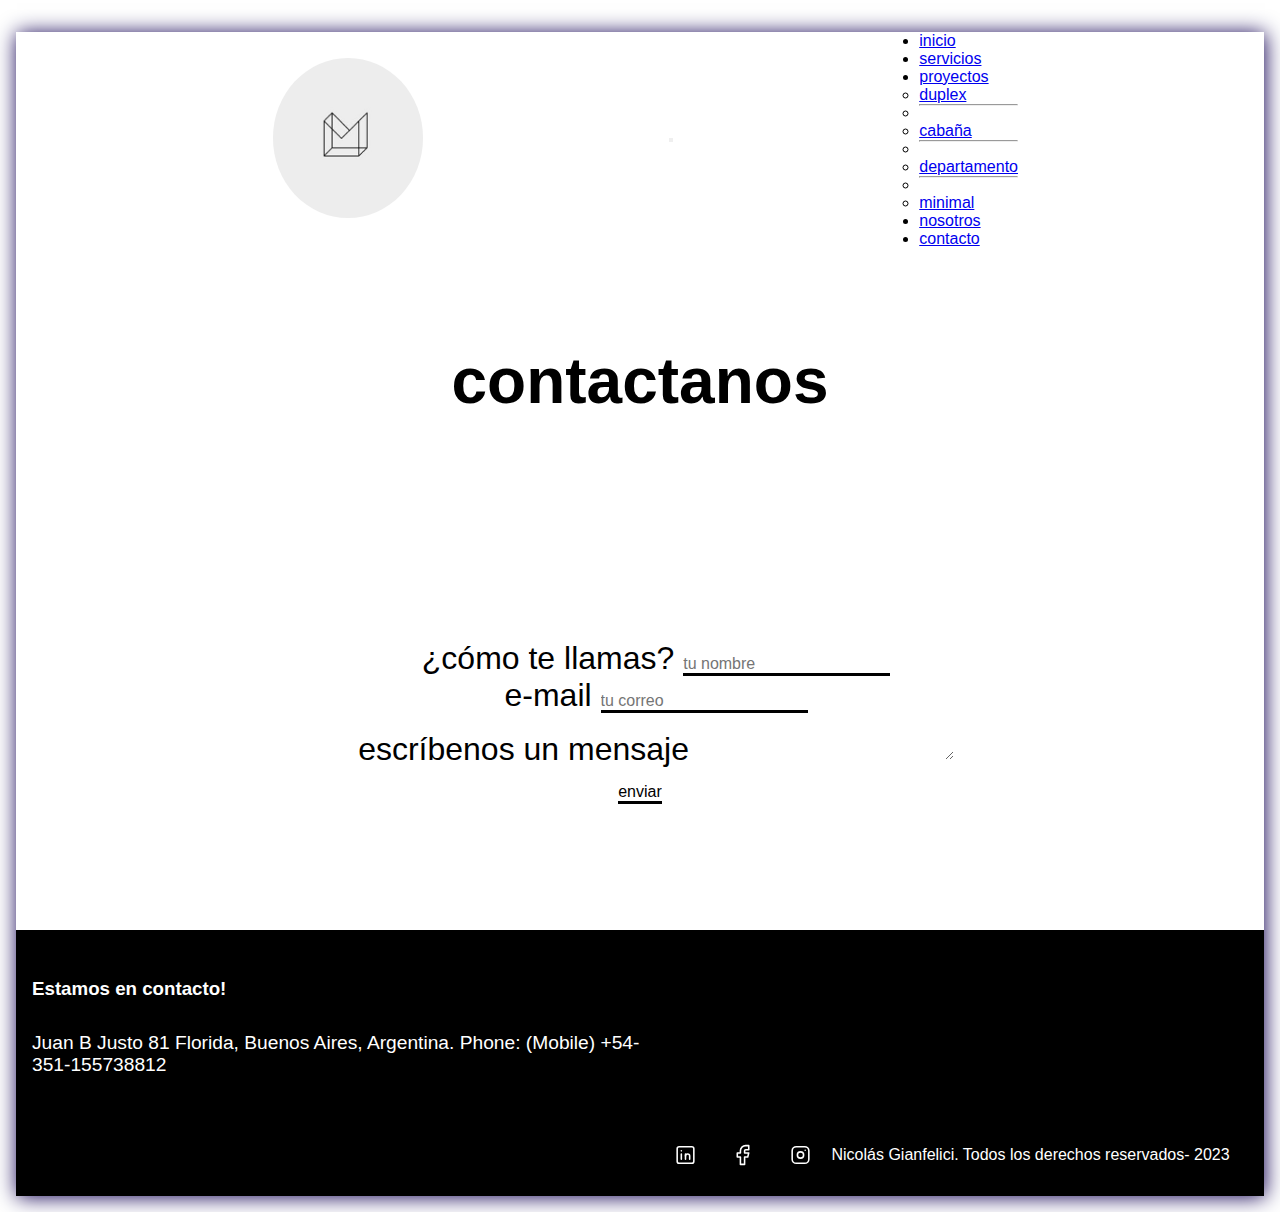
<file: 3ra Pre-entrega/contacto.html>
<!DOCTYPE html>
<html lang="en">
<head>
    <meta charset="UTF-8">
    <meta http-equiv="X-UA-Compatible" content="IE=edge">
    <meta name="viewport" content="width=device-width, initial-scale=1.0">
    <title>Contácto</title>
    <meta name="description" content="MG es un grupo multidisciplinar que proporciona soluciones en el área de la arquitectura, diseño y todo lo relacionado a la construcción en todas las etapas de desarrollo de un proyecto">
    <meta name="keywords" content="arquitectura, dibujo técnico, diseño, construcción, planos, renders">
    <!-- Link Bootstrap -->
    <link href="https://cdn.jsdelivr.net/npm/bootstrap@5.3.0-alpha3/dist/css/bootstrap.min.css" rel="stylesheet" integrity="sha384-KK94CHFLLe+nY2dmCWGMq91rCGa5gtU4mk92HdvYe+M/SXH301p5ILy+dN9+nJOZ" crossorigin="anonymous">
    <!-- Link Css -->
    <!-- <link rel="stylesheet" href="css/styles.css"> -->
    <!-- Link Sass -->
    <link rel="stylesheet" href="css/main.css"> 
    <link rel="preconnect" href="https://fonts.googleapis.com">
    <link rel="preconnect" href="https://fonts.gstatic.com" crossorigin>
    <link href="https://fonts.googleapis.com/css2?family=Raleway&display=swap" rel="stylesheet">
</head>
<body>
    <header>
        <nav class="navbar navbar-expand-lg bg-body-tertiary">
            <div class="container-fluid">
              <a class="navbar-brand" href="index.html">
                <img src="img/logo.jpg" alt="logo" width="150px">
              </a>
              <button class="navbar-toggler" type="button" data-bs-toggle="collapse" data-bs-target="#navbarSupportedContent" aria-controls="navbarSupportedContent" aria-expanded="false" aria-label="Toggle navigation">
                <span class="navbar-toggler-icon"></span>
              </button>
              <div class="collapse navbar-collapse" id="navbarSupportedContent">
                <ul class="navbar-nav me-auto mb-2 mb-lg-0">
                  <li class="nav-item">
                    <a class="nav-link active" aria-current="page" href="index.html">inicio</a>
                  </li>
                  <li class="nav-item">
                    <a class="nav-link" href="servicios2.html">servicios</a>
                  </li>
                  <li class="nav-item dropdown">
                    <a class="nav-link dropdown-toggle" href="proyect.html" role="button" data-bs-toggle="dropdown" aria-expanded="false">
                      proyectos
                    </a>
                    <ul class="dropdown-menu">
                      <li><a class="dropdown-item" href="proyect.html">duplex</a></li>
                      <li><hr class="dropdown-divider"></li>
                      <li><a class="dropdown-item" href="proyect.html">cabaña</a></li>
                      <li><hr class="dropdown-divider"></li>
                      <li><a class="dropdown-item" href="proyect.html">departamento</a></li>
                      <li><hr class="dropdown-divider"></li>
                      <li><a class="dropdown-item" href="proyect.html">minimal</a></li>
                    </ul>
                  </li>
                  <li class="nav-item">
                    <a class="nav-link" href="sobre nosotros.html">nosotros</a>
                  </li>
                  <li class="nav-item">
                    <a class="nav-link" href="contacto.html">contacto</a>
                  </li>
                </ul>
              </div>
            </div>
          </nav>
        
    </header>
    <main>

      <div class="formulario">
        <h1 class="display-1">Contactanos</h1>

        <form class="formulario">
            <div class="campo">
                <label for="nombre">¿Cómo te llamas?</label>
                <input type="text" placeholder="Tu nombre" id="nombre">
            </div>

            <div class="campo">
                <label for="email">E-mail</label>
                <input type="email" placeholder="Tu correo" id="email">
            </div>
            <div class="campo">
                <label for="mensaje">Escríbenos un mensaje</label>
                <textarea  id="mensaje"></textarea>
            </div>
            <div class="boton">
                <input type="submit" value="enviar">
            </div>
        </form>
      </div>
       
    </main>
    <footer>

      <div class="pie">
          <h3>Estamos en contacto!</h3>
          <p>Juan B Justo 81 Florida, Buenos Aires, Argentina. 

            Phone: (Mobile) +54-351-155738812 </p>
      </div>
      <div class="icono-redes">
              <svg xmlns="http://www.w3.org/2000/svg" class="icon icon-tabler icon-tabler-brand-linkedin" width="44" height="44" viewBox="0 0 24 24" stroke-width="1.5" stroke="#fff" fill="none" stroke-linecap="round" stroke-linejoin="round">
                  <path stroke="none" d="M0 0h24v24H0z" fill="none"/>
                  <rect x="4" y="4" width="16" height="16" rx="2" />
                  <line x1="8" y1="11" x2="8" y2="16" />
                  <line x1="8" y1="8" x2="8" y2="8.01" />
                  <line x1="12" y1="16" x2="12" y2="11" />
                  <path d="M16 16v-3a2 2 0 0 0 -4 0" />
              </svg>
              <svg xmlns="http://www.w3.org/2000/svg" class="icon icon-tabler icon-tabler-brand-facebook" width="44" height="44" viewBox="0 0 24 24" stroke-width="1.5" stroke="#fff" fill="none" stroke-linecap="round" stroke-linejoin="round">
                  <path stroke="none" d="M0 0h24v24H0z" fill="none"/>
                  <path d="M7 10v4h3v7h4v-7h3l1 -4h-4v-2a1 1 0 0 1 1 -1h3v-4h-3a5 5 0 0 0 -5 5v2h-3" />
              </svg>
              <svg xmlns="http://www.w3.org/2000/svg" class="icon icon-tabler icon-tabler-brand-instagram" width="44" height="44" viewBox="0 0 24 24" stroke-width="1.5" stroke="#fff" fill="none" stroke-linecap="round" stroke-linejoin="round">
                  <path stroke="none" d="M0 0h24v24H0z" fill="none"/>
                  <rect x="4" y="4" width="16" height="16" rx="4" />
                  <circle cx="12" cy="12" r="3" />
                  <line x1="16.5" y1="7.5" x2="16.5" y2="7.501" />
              </svg>
              <p>Nicolás Gianfelici. Todos los derechos reservados- 2023</p>
      </div>
         
      

  </footer>
    <script src="https://cdn.jsdelivr.net/npm/bootstrap@5.3.0-alpha3/dist/js/bootstrap.bundle.min.js" integrity="sha384-ENjdO4Dr2bkBIFxQpeoTz1HIcje39Wm4jDKdf19U8gI4ddQ3GYNS7NTKfAdVQSZe" crossorigin="anonymous"></script>
</body>
</html>
</file>
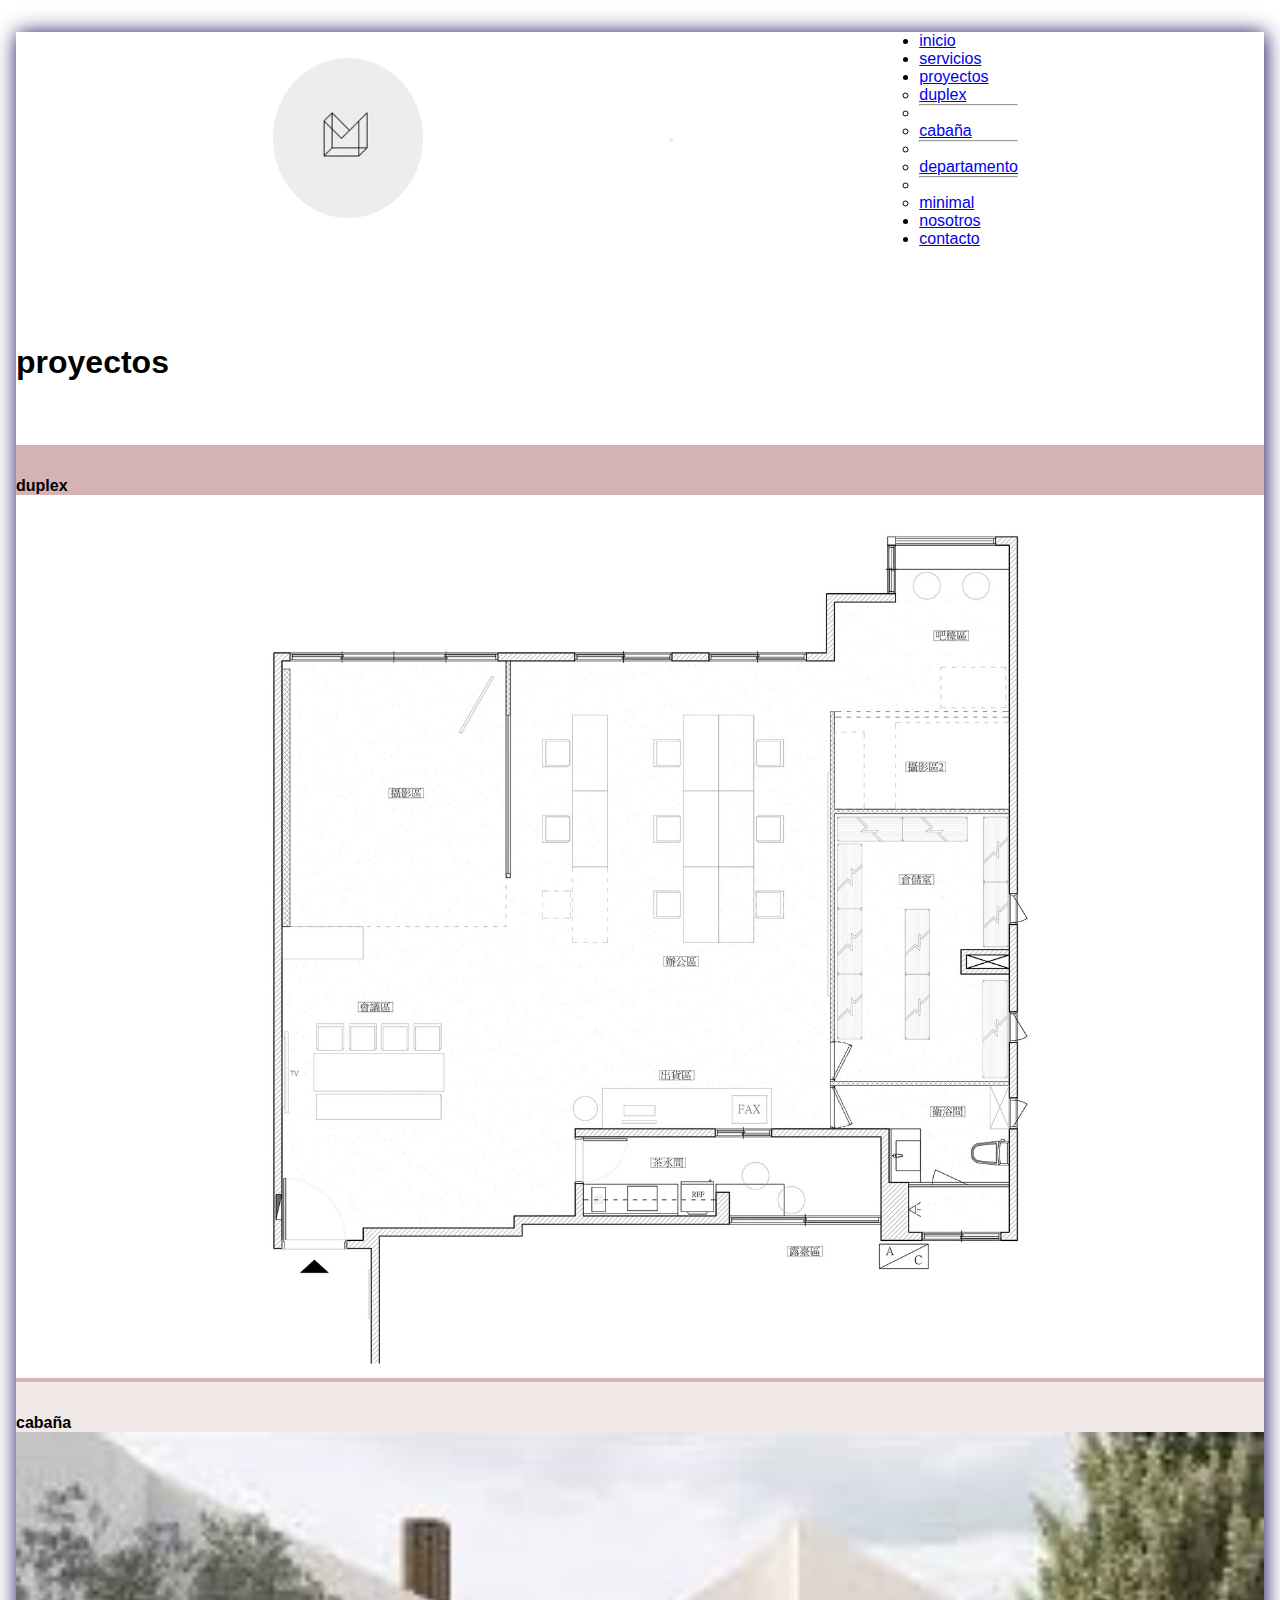
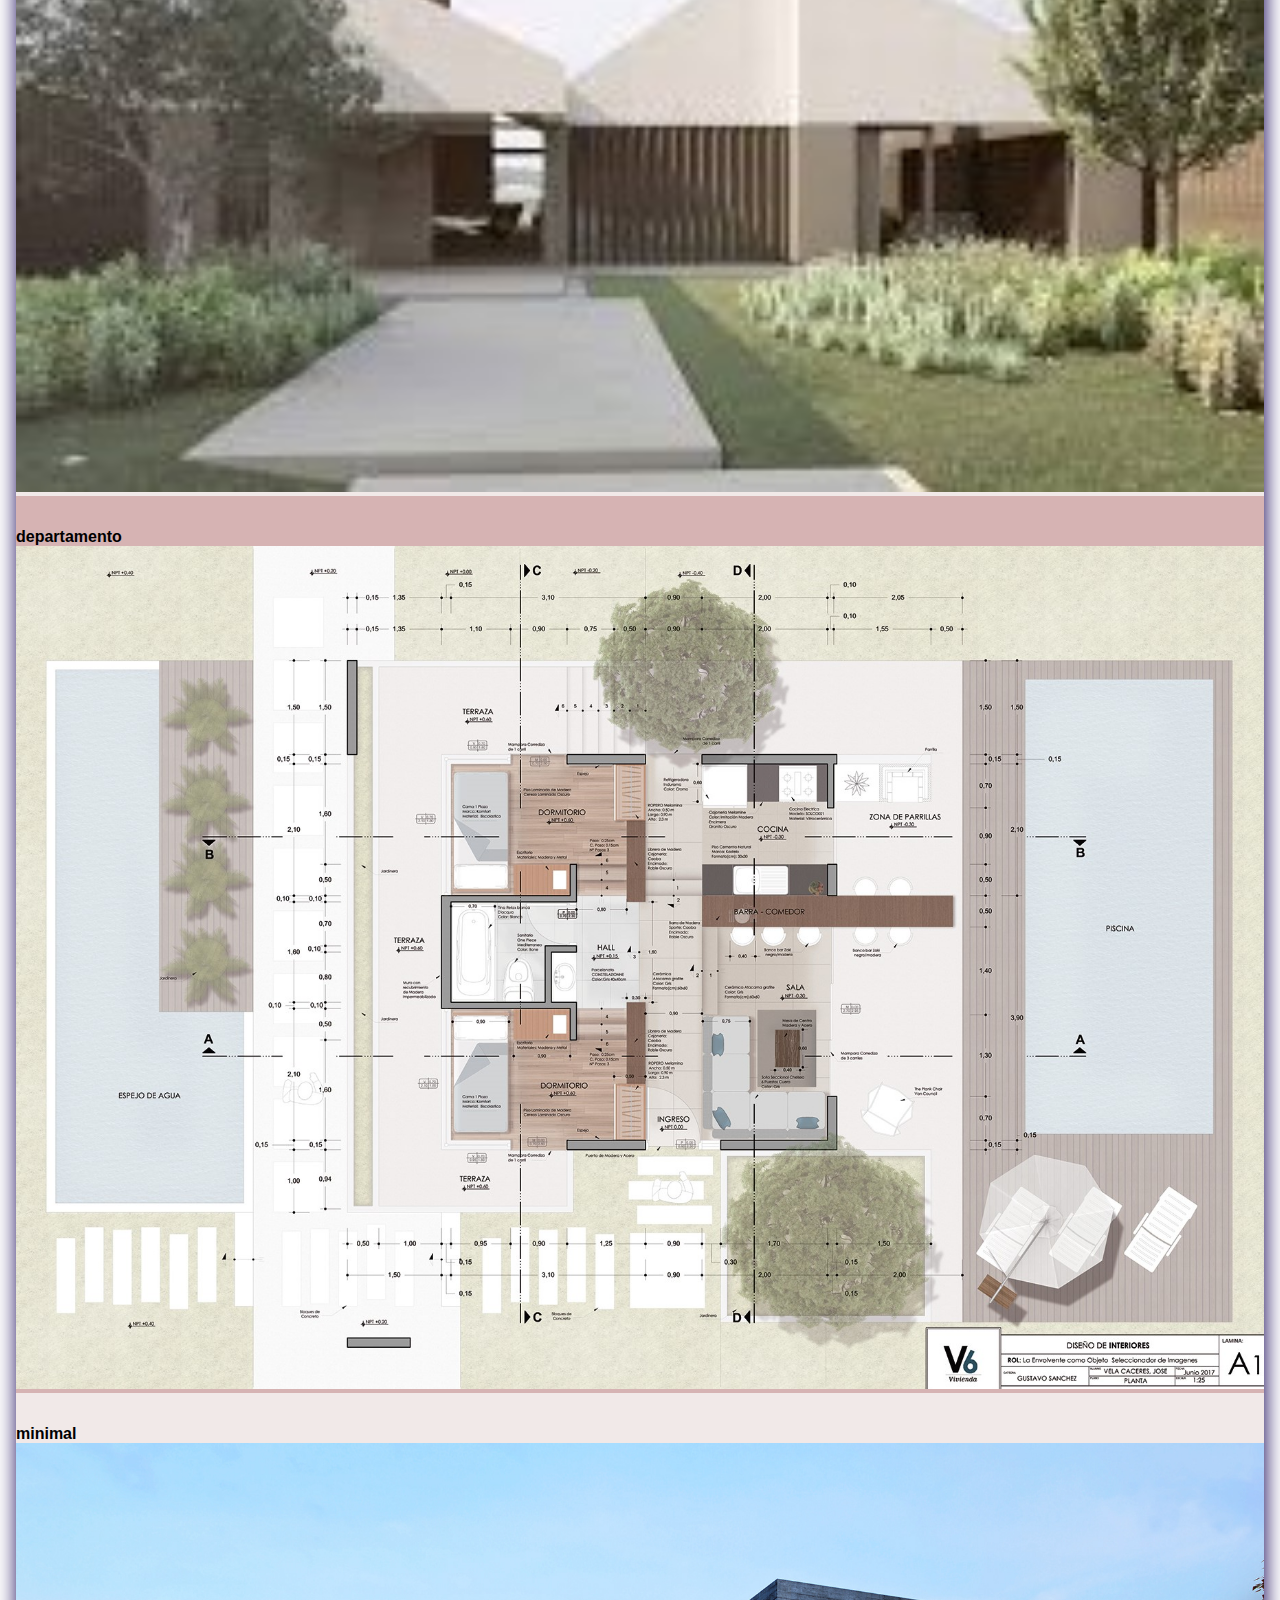
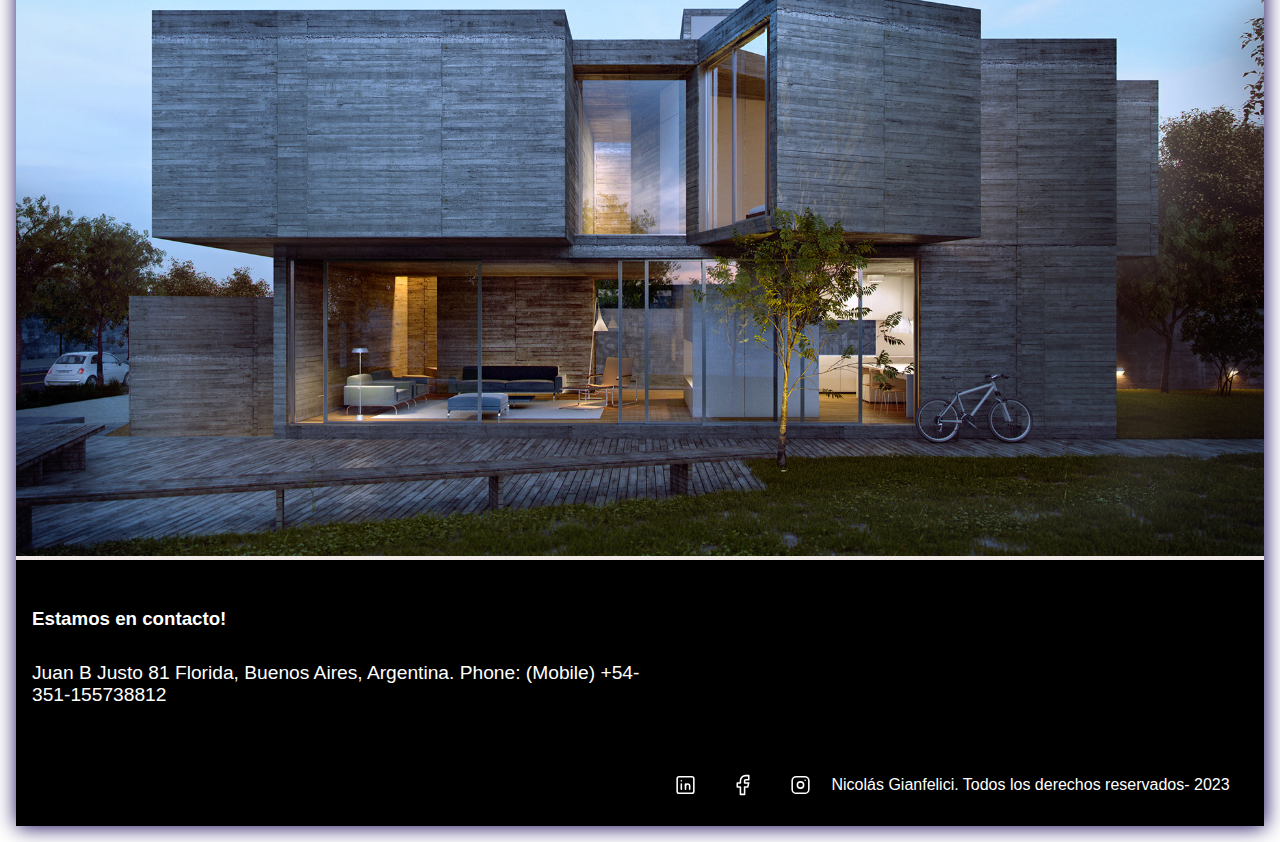
<file: 3ra Pre-entrega/proyect.html>
<!DOCTYPE html>
<html lang="en">
<head>
    <meta charset="UTF-8">
    <meta http-equiv="X-UA-Compatible" content="IE=edge">
    <meta name="viewport" content="width=device-width, initial-scale=1.0">
    <title>Proyectos</title>
    <meta name="description" content="MG es un grupo multidisciplinar que proporciona soluciones en el área de la arquitectura, diseño y todo lo relacionado a la construcción en todas las etapas de desarrollo de un proyecto">
    <meta name="keywords" content="arquitectura, dibujo técnico, diseño, construcción, planos, renders">
    <!-- Link Bootstrap -->
    <link href="https://cdn.jsdelivr.net/npm/bootstrap@5.3.0-alpha3/dist/css/bootstrap.min.css" rel="stylesheet" integrity="sha384-KK94CHFLLe+nY2dmCWGMq91rCGa5gtU4mk92HdvYe+M/SXH301p5ILy+dN9+nJOZ" crossorigin="anonymous">
    <!-- Link Css -->
    <!-- <link rel="stylesheet" href="css/styles.css"> -->
    <!-- Link Sass -->
    <link rel="stylesheet" href="css/main.css"> 
    <link rel="preconnect" href="https://fonts.googleapis.com">
    <link rel="preconnect" href="https://fonts.gstatic.com" crossorigin>
    <link href="https://fonts.googleapis.com/css2?family=Raleway&display=swap" rel="stylesheet">
</head>
<body>
    <header>
        <nav class="navbar navbar-expand-lg bg-body-tertiary">
            <div class="container-fluid">
              <a class="navbar-brand" href="index.html">
                <img src="img/logo.jpg" alt="logo" width="150px">
              </a>
              <button class="navbar-toggler" type="button" data-bs-toggle="collapse" data-bs-target="#navbarSupportedContent" aria-controls="navbarSupportedContent" aria-expanded="false" aria-label="Toggle navigation">
                <span class="navbar-toggler-icon"></span>
              </button>
              <div class="collapse navbar-collapse" id="navbarSupportedContent">
                <ul class="navbar-nav me-auto mb-2 mb-lg-0">
                  <li class="nav-item">
                    <a class="nav-link active" aria-current="page" href="index.html">inicio</a>
                  </li>
                  <li class="nav-item">
                    <a class="nav-link" href="servicios2.html">servicios</a>
                  </li>
                  <li class="nav-item dropdown">
                    <a class="nav-link dropdown-toggle" href="proyect.html" role="button" data-bs-toggle="dropdown" aria-expanded="false">
                      proyectos
                    </a>
                    <ul class="dropdown-menu">
                      <li><a class="dropdown-item" href="proyect.html">duplex</a></li>
                      <li><hr class="dropdown-divider"></li>
                      <li><a class="dropdown-item" href="proyect.html">cabaña</a></li>
                      <li><hr class="dropdown-divider"></li>
                      <li><a class="dropdown-item" href="proyect.html">departamento</a></li>
                      <li><hr class="dropdown-divider"></li>
                      <li><a class="dropdown-item" href="proyect.html">minimal</a></li>
                    </ul>
                  </li>
                  <li class="nav-item">
                    <a class="nav-link" href="sobre nosotros.html">nosotros</a>
                  </li>
                  <li class="nav-item">
                    <a class="nav-link" href="contacto.html">contacto</a>
                  </li>
                </ul>
              </div>
            </div>
          </nav>
        
    </header>
    




    <main>

        <div class="container text-center">
            <h1 class="display-1">proyectos</h1>
            <div class="row">

                <div class="col-12 col-sm-6  bg-custom__primario">
                    <h4 class="titulo">duplex</h4>
                    <img class="img-fluid" src="img/plano 1.jpg" alt="imagen duplex" width="100%" height="auto">

                </div>

                <div class="col-12 col-sm-6  bg-custom__secundario">
                    <h4 class="titulo">cabaña</h4>
                    <img class="img-fluid" src="img/casa.jpg" alt="imagen cabaña"width="100%" height="auto">

                </div>

                <div class="col-12 col-sm-6  bg-custom__primario">
                    <h4 class="titulo">departamento</h4>
                    <img class="img-fluid" src="img/planocolor.jpg" alt="imagen departamento" width="100%" height="auto">

                </div>

                <div class="col-12 col-sm-6  bg-custom__secundario">
                    <h4 class="titulo">minimal</h4>
                    <img class="img-fluid" src="img/casa3.jpg" alt="imagen casa minimal" width="100%" height="auto">


                </div>
    
            </div>
    

        </div>


       
    </main>

    <footer>

      <div class="pie">
          <h3>Estamos en contacto!</h3>
          <p>Juan B Justo 81 Florida, Buenos Aires, Argentina. 

            Phone: (Mobile) +54-351-155738812 </p>
      </div>
      <div class="icono-redes">
              <svg xmlns="http://www.w3.org/2000/svg" class="icon icon-tabler icon-tabler-brand-linkedin" width="44" height="44" viewBox="0 0 24 24" stroke-width="1.5" stroke="#fff" fill="none" stroke-linecap="round" stroke-linejoin="round">
                  <path stroke="none" d="M0 0h24v24H0z" fill="none"/>
                  <rect x="4" y="4" width="16" height="16" rx="2" />
                  <line x1="8" y1="11" x2="8" y2="16" />
                  <line x1="8" y1="8" x2="8" y2="8.01" />
                  <line x1="12" y1="16" x2="12" y2="11" />
                  <path d="M16 16v-3a2 2 0 0 0 -4 0" />
              </svg>
              <svg xmlns="http://www.w3.org/2000/svg" class="icon icon-tabler icon-tabler-brand-facebook" width="44" height="44" viewBox="0 0 24 24" stroke-width="1.5" stroke="#fff" fill="none" stroke-linecap="round" stroke-linejoin="round">
                  <path stroke="none" d="M0 0h24v24H0z" fill="none"/>
                  <path d="M7 10v4h3v7h4v-7h3l1 -4h-4v-2a1 1 0 0 1 1 -1h3v-4h-3a5 5 0 0 0 -5 5v2h-3" />
              </svg>
              <svg xmlns="http://www.w3.org/2000/svg" class="icon icon-tabler icon-tabler-brand-instagram" width="44" height="44" viewBox="0 0 24 24" stroke-width="1.5" stroke="#fff" fill="none" stroke-linecap="round" stroke-linejoin="round">
                  <path stroke="none" d="M0 0h24v24H0z" fill="none"/>
                  <rect x="4" y="4" width="16" height="16" rx="4" />
                  <circle cx="12" cy="12" r="3" />
                  <line x1="16.5" y1="7.5" x2="16.5" y2="7.501" />
              </svg>
              <p>Nicolás Gianfelici. Todos los derechos reservados- 2023</p>
      </div>
         
      

  </footer>
    <script src="https://cdn.jsdelivr.net/npm/bootstrap@5.3.0-alpha3/dist/js/bootstrap.bundle.min.js" integrity="sha384-ENjdO4Dr2bkBIFxQpeoTz1HIcje39Wm4jDKdf19U8gI4ddQ3GYNS7NTKfAdVQSZe" crossorigin="anonymous"></script>
   
    
   
</body>
</html>
</file>
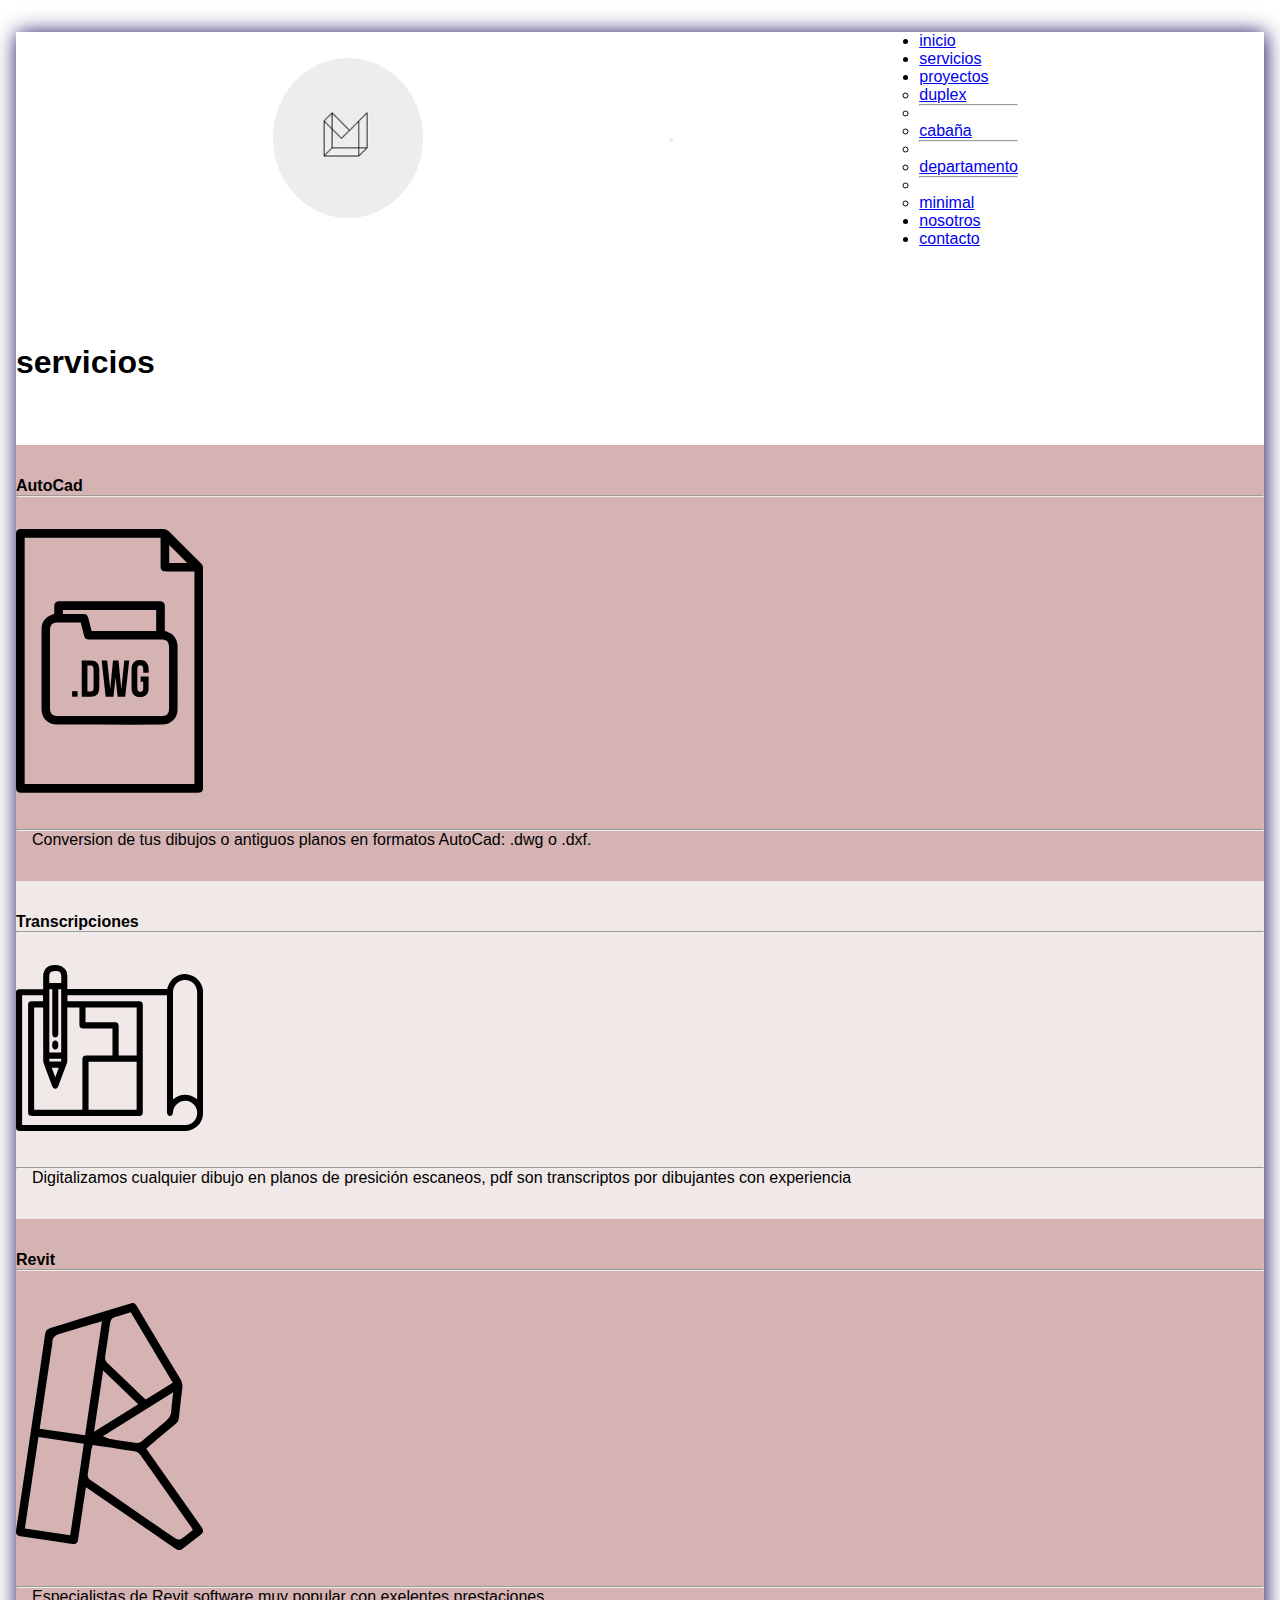
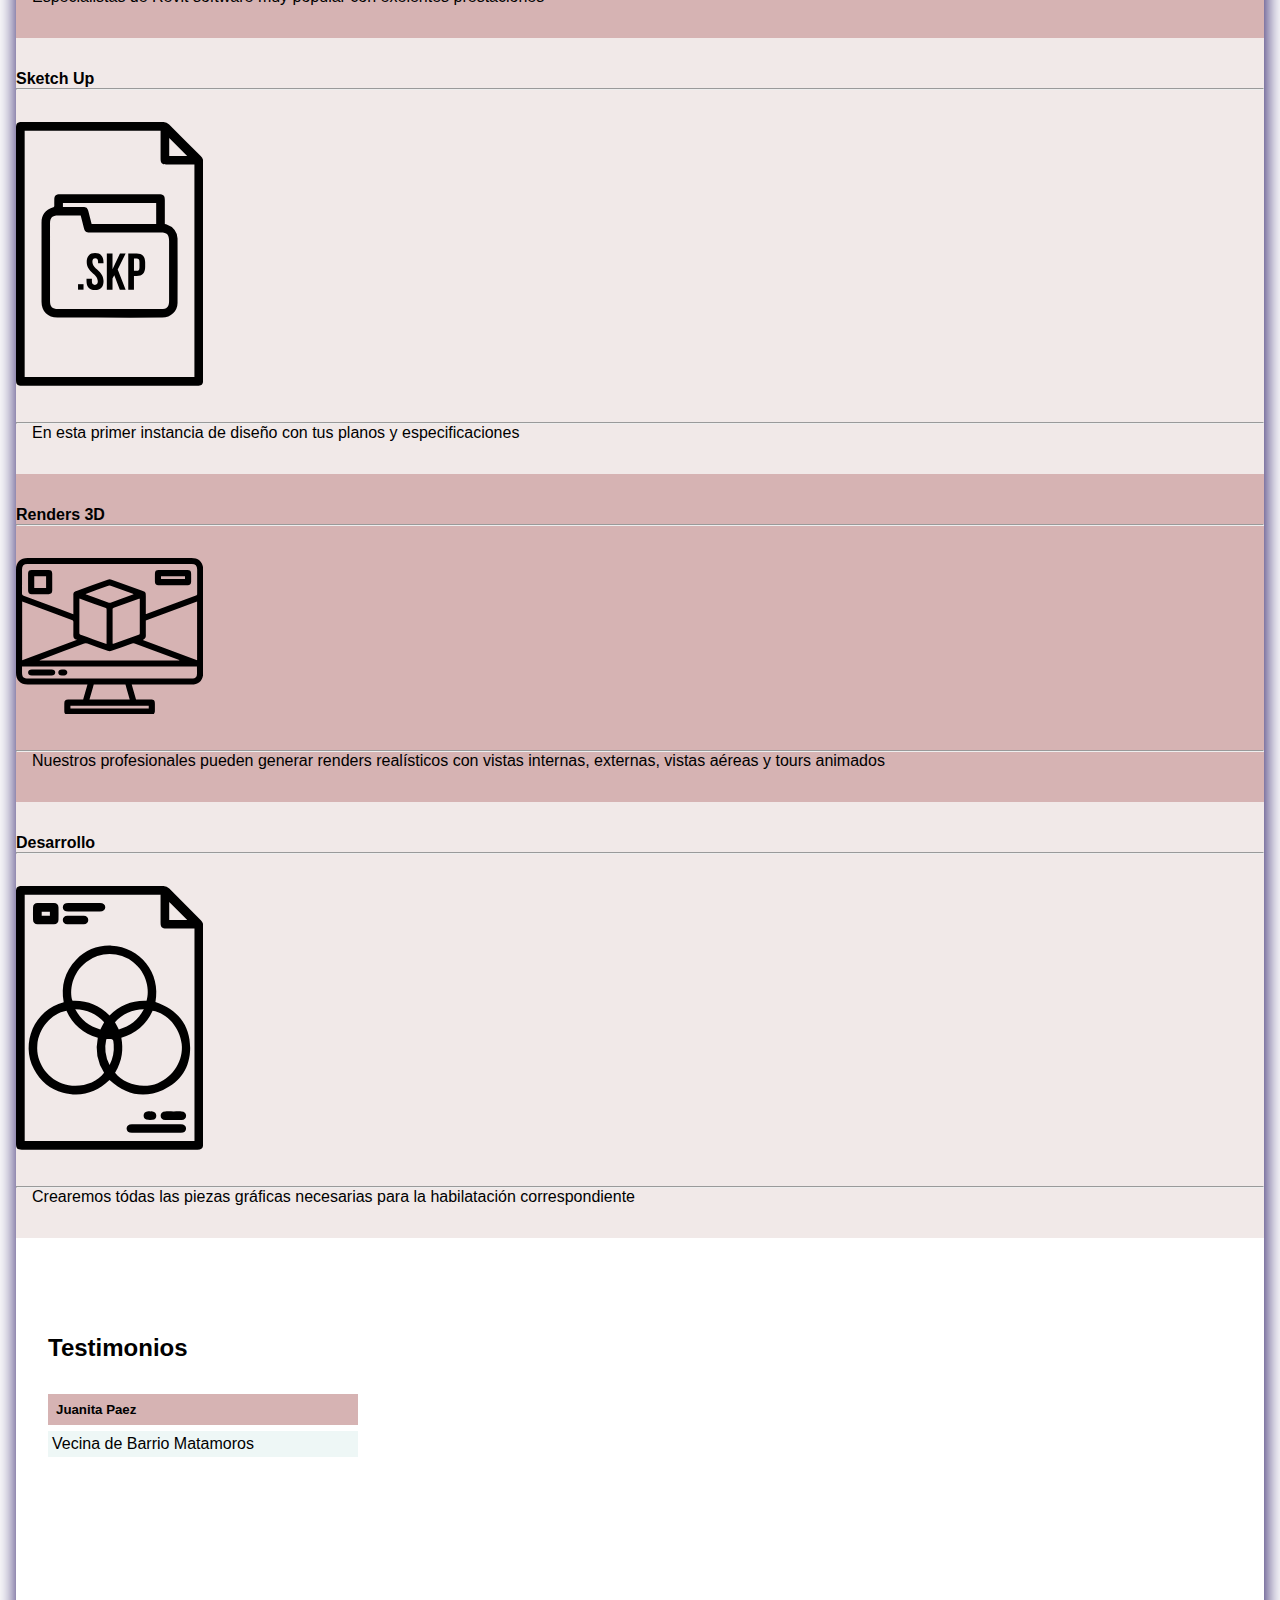
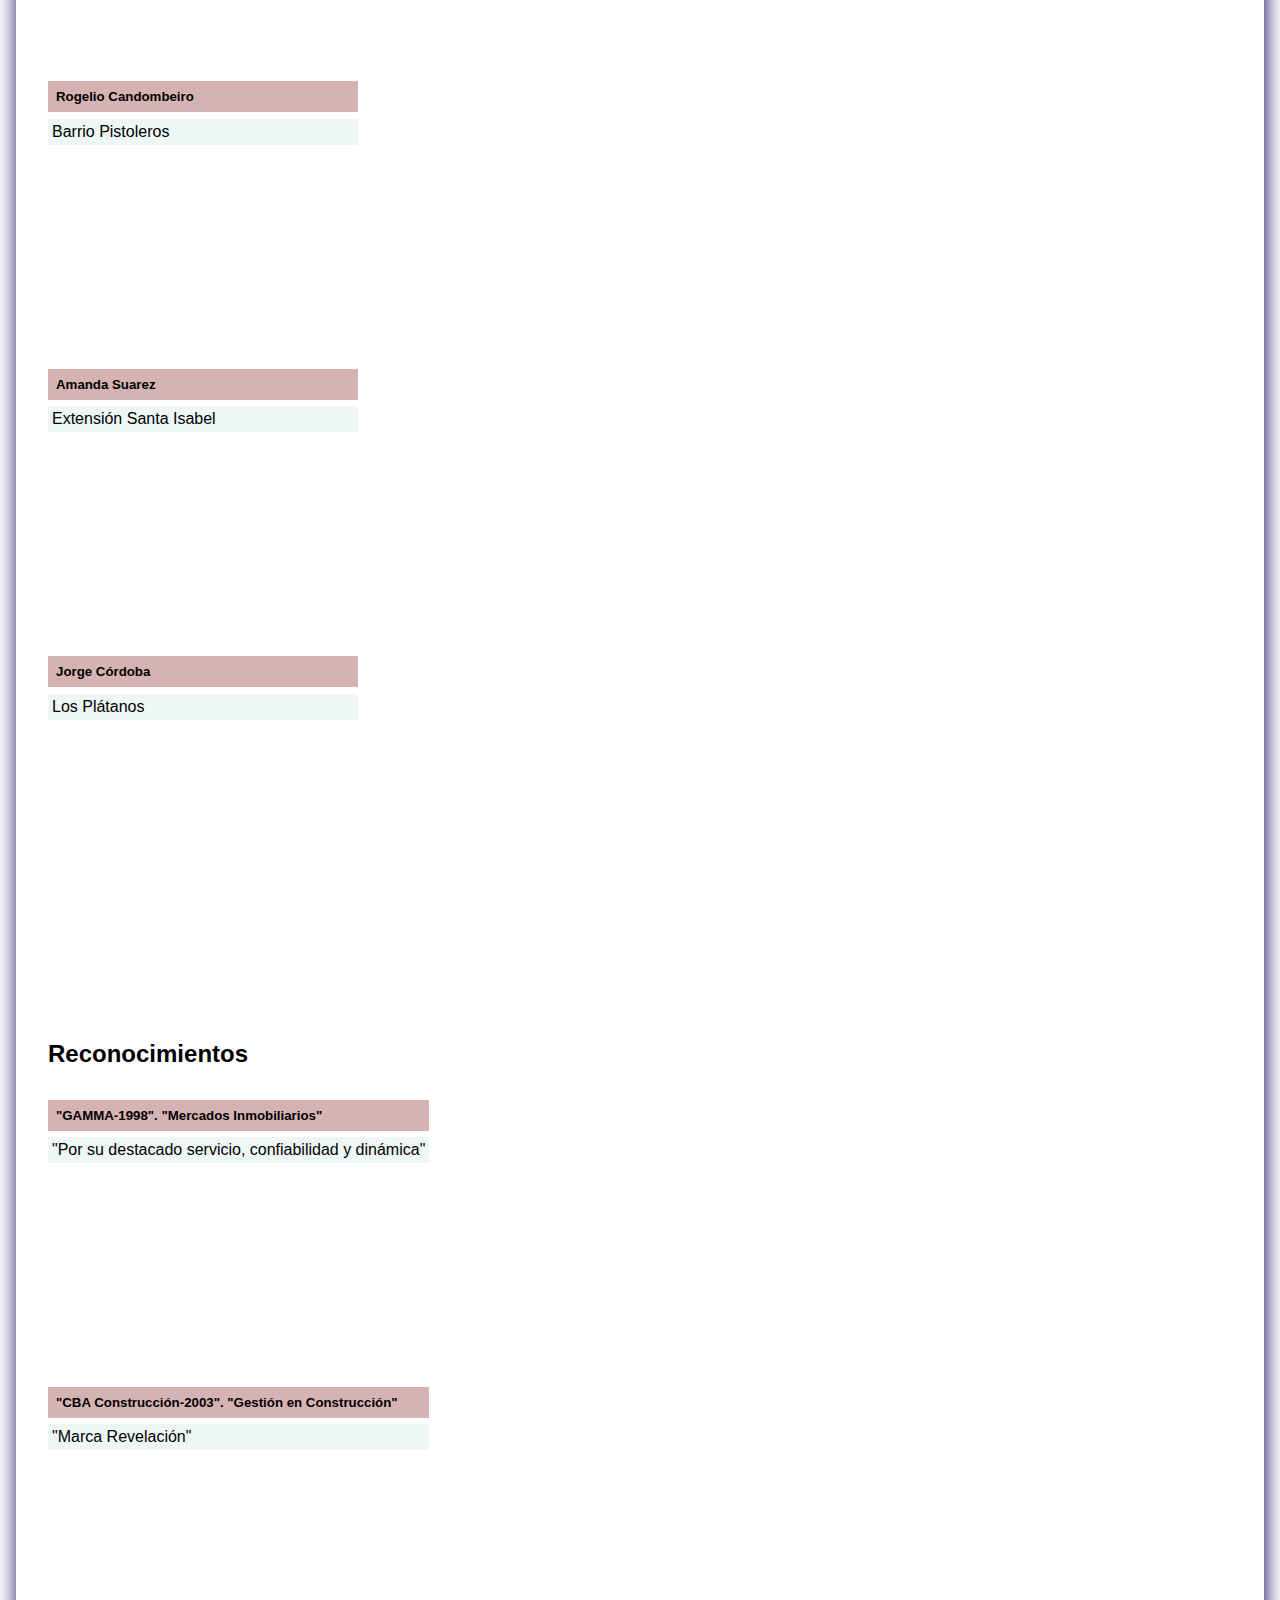
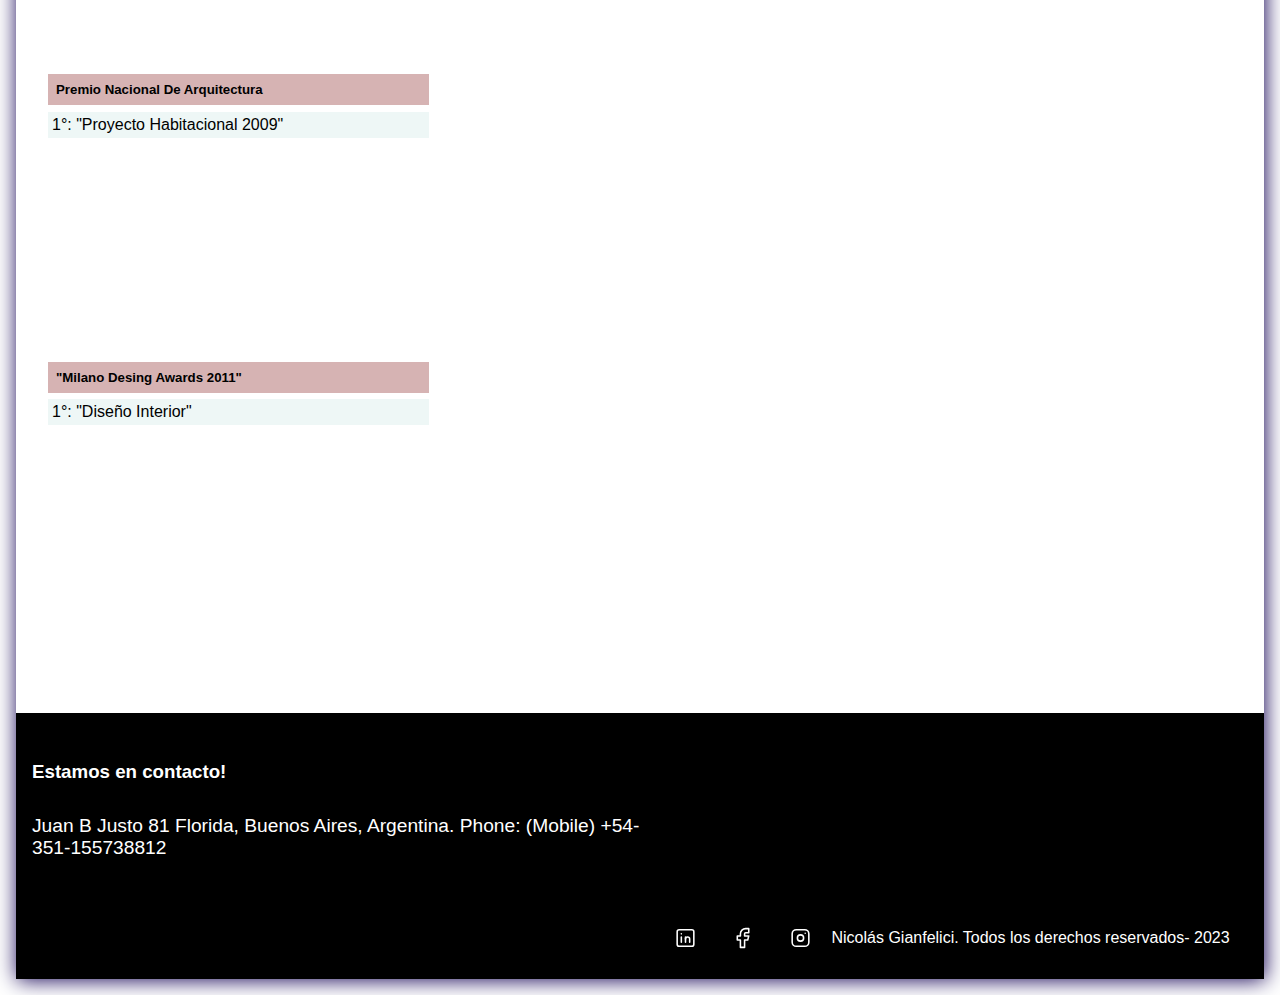
<file: 3ra Pre-entrega/servicios2.html>
<!DOCTYPE html>
<html lang="en">
<head>
    <meta charset="UTF-8">
    <meta http-equiv="X-UA-Compatible" content="IE=edge">
    <meta name="viewport" content="width=device-width, initial-scale=1.0">
    <title>Servicios</title>
    <meta name="description" content="MG es un grupo multidisciplinar que proporciona soluciones en el área de la arquitectura, diseño y todo lo relacionado a la construcción en todas las etapas de desarrollo de un proyecto">
    <meta name="keywords" content="arquitectura, dibujo técnico, diseño, construcción, planos, renders">
    <!-- Link Bootstrap -->
    <link href="https://cdn.jsdelivr.net/npm/bootstrap@5.3.0-alpha3/dist/css/bootstrap.min.css" rel="stylesheet" integrity="sha384-KK94CHFLLe+nY2dmCWGMq91rCGa5gtU4mk92HdvYe+M/SXH301p5ILy+dN9+nJOZ" crossorigin="anonymous">
    <!-- Link Css -->
    <!-- <link rel="stylesheet" href="css/styles.css"> -->
    <!-- Link Sass -->
    <link rel="stylesheet" href="css/main.css"> 
    <link rel="preconnect" href="https://fonts.googleapis.com">
    <link rel="preconnect" href="https://fonts.gstatic.com" crossorigin>
    <link href="https://fonts.googleapis.com/css2?family=Raleway&display=swap" rel="stylesheet">
</head>
<body>
    <header>
        <nav class="navbar navbar-expand-lg bg-body-tertiary">
            <div class="container-fluid">
              <a class="navbar-brand" href="index.html">
                <img src="img/logo.jpg" alt="logo" width="150px">
              </a>
              <button class="navbar-toggler" type="button" data-bs-toggle="collapse" data-bs-target="#navbarSupportedContent" aria-controls="navbarSupportedContent" aria-expanded="false" aria-label="Toggle navigation">
                <span class="navbar-toggler-icon"></span>
              </button>
              <div class="collapse navbar-collapse" id="navbarSupportedContent">
                <ul class="navbar-nav me-auto mb-2 mb-lg-0">
                  <li class="nav-item">
                    <a class="nav-link active" aria-current="page" href="index.html">inicio</a>
                  </li>
                  <li class="nav-item">
                    <a class="nav-link" href="servicios2.html">servicios</a>
                  </li>
                  <li class="nav-item dropdown">
                    <a class="nav-link dropdown-toggle" href="proyect.html" role="button" data-bs-toggle="dropdown" aria-expanded="false">
                      proyectos
                    </a>
                    <ul class="dropdown-menu">
                      <li><a class="dropdown-item" href="proyect.html">duplex</a></li>
                      <li><hr class="dropdown-divider"></li>
                      <li><a class="dropdown-item" href="proyect.html">cabaña</a></li>
                      <li><hr class="dropdown-divider"></li>
                      <li><a class="dropdown-item" href="proyect.html">departamento</a></li>
                      <li><hr class="dropdown-divider"></li>
                      <li><a class="dropdown-item" href="proyect.html">minimal</a></li>
                    </ul>
                  </li>
                  <li class="nav-item">
                    <a class="nav-link" href="sobre nosotros.html">nosotros</a>
                  </li>
                  <li class="nav-item">
                    <a class="nav-link" href="contacto.html">contacto</a>
                  </li>
                </ul>
              </div>
            </div>
          </nav>
        
    </header>
    


    <main>
        <div class="container text-center">
            <h1 class="display-1">servicios</h1>
            <div class="row">
                <div class="col-12 col-sm-6 col-md-4 bg-custom__primario">
                    <h4 class="titulo">AutoCad</h4>
                    <hr>
                    
                    <svg preserveAspectRatio="none" data-bbox="0.42 0.1 263.585 371.28" viewBox="0.42 0.1 263.585 371.28" xmlns="http://www.w3.org/2000/svg" data-type="shape" role="presentation" aria-hidden="true" aria-labelledby="svgcid--wtzxm47ykz3t"><title id="svgcid--wtzxm47ykz3t"></title>
                        <g>
                          <path d="M.42 185.56V9C.42 1.78 2.06.11 9.15.11h198.31a11.12 11.12 0 0 1 8.6 3.52Q238.15 25.92 260.5 48a10.77 10.77 0 0 1 3.5 8.28q-.1 153.41-.06 306.8c0 6.41-1.86 8.3-8.17 8.3H8.79c-6.58 0-8.37-1.81-8.37-8.47Zm251.24 173.71V60h-39.52C206 60 204 58.08 204 52V12.3H12.62v347Zm-10.2-311.43-25.28-25.29v25.29Z"></path>
                          <path d="M210 143.83c1.25.37 2.32.66 3.37 1a20.61 20.61 0 0 1 14.53 19.34q.18 45.47 0 90.93c-.06 11.64-9.42 20.43-21.39 20.45q-45.46.09-90.94 0H58.69c-13.47 0-22.33-8.8-22.33-22.2V141.83c0-10.57 5.54-18.2 15.55-21.16 2-.59 2.53-1.49 2.43-3.37-.12-2.37 0-4.74 0-7.11 0-6.42 1.85-8.29 8.17-8.29h138.81c6.93 0 8.68 1.73 8.69 8.53Zm-118.5-12H59.71c-8.21 0-11.39 3.13-11.39 11.22V252.3c0 8.1 3.19 11.26 11.35 11.27h144.8c8.4 0 11.51-3.11 11.51-11.49v-84.56c0-8.72-3-11.74-11.62-11.74H104.1c-5.3 0-6.75-1.13-8.09-6.3-1.5-5.76-2.95-11.55-4.5-17.62Zm-25-17.81v5.83h28.18c4.85 0 6.47 1.25 7.67 5.88 1.56 6 3.07 12 4.57 17.86h90.89v-29.54Z"></path>
                          <path d="M87.15 228.48v7.74h-7.74v-7.74Z"></path>
                          <path d="M93 185.12h12.7c8 0 12 4.45 12 12.63v25.84c0 8.17-3.94 12.63-12 12.63H93Zm8 7.3v36.5h4.53c2.55 0 4.09-1.32 4.09-5v-26.54c0-3.65-1.54-5-4.09-5Z"></path>
                          <path d="m140.59 209-2.92 27.23h-11L121 185.12h7.81l4.31 40.29 3.87-40.29h7.73l4 40.58 4.16-40.58h7l-5.7 51.1h-10.67Z"></path>
                          <path d="M175.92 207.75h11.24V224c0 8.18-4.09 12.85-12 12.85s-12-4.67-12-12.85v-26.62c0-8.17 4.08-12.85 12-12.85s12 4.68 12 12.85v5h-7.59v-5.47c0-3.65-1.61-5-4.16-5s-4.16 1.39-4.16 5v27.59c0 3.65 1.6 5 4.16 5s4.16-1.32 4.16-5v-9.41h-3.65Z"></path>
                        </g>
                    </svg>
                    <hr>
                   
                    <p class="descripcion">
                        Conversion de tus dibujos
                        o antiguos planos en formatos
                        AutoCad: .dwg o .dxf.
                    </p>
                </div>
                
                <div class="col-12 col-sm-6 col-md-4 bg-custom__secundario">
                    <h4 class="titulo">Transcripciones</h4>
                    <hr>
                    <svg preserveAspectRatio="none" data-bbox="0 2.213 371.285 329.377" viewBox="0 2.213 371.285 329.377" xmlns="http://www.w3.org/2000/svg" data-type="shape" role="presentation" aria-hidden="true" aria-labelledby="svgcid-c3fbx7-uxz6zt"><title id="svgcid-c3fbx7-uxz6zt"></title>
                        <g>
                            <path d="M53.89 50.15V24.7C53.93 11 62.67 2.27 76.35 2.26a47.46 47.46 0 0 1 7.83.3 20.76 20.76 0 0 1 17.59 20.65c.11 8.83 0 17.66 0 26.72h198c.19-.67.43-1.45.64-2.25 4.85-17.8 21.28-29.42 38.66-27.31 18.8 2.29 32.16 17.32 32.17 36.57q.09 111.5 0 223c0 7.34.28 14.78-.76 22-2.36 16.4-16.77 28.84-33.32 29.59-1.62.07-3.24.06-4.86.06H9.4c-7.93 0-9.4-1.46-9.4-9.31v-263c0-7.59 1.53-9.1 9.24-9.1ZM12.15 319.63h323.89a24 24 0 1 0-24.6-25.77c-.41 5.32-2.37 7.82-6.08 7.79-3.91 0-5.93-2.83-5.94-8.25V62.31H102v11.8h141.23c6.37 0 8.25 1.86 8.25 8.22v211.05c0 6.39-1.87 8.28-8.2 8.28h-211c-6.42 0-8.3-1.85-8.3-8.16V82.44c0-6.56 1.8-8.33 8.49-8.33h21.16V62.32H12.15ZM36 289.41h95.72v-99.79c0-5.65 2-7.71 7.61-7.72h52.03V128h-57.78c-5.84 0-7.81-2-7.82-7.9V86.28h-24v104.91a19.58 19.58 0 0 1-1.05 6.55c-5.41 14.73-11 29.4-16.46 44.1-1.15 3.1-2.56 5.84-6.35 5.87s-5.26-2.66-6.41-5.77c-5.41-14.6-10.95-29.15-16.3-43.77a20.21 20.21 0 0 1-1.19-6.88q-.17-50.29-.11-100.68v-4.22H36Zm323.14-21c.06-1.18.13-2 .13-2.83V56.49c0-13.8-10.63-24.38-24.06-24.32s-23.79 10.7-23.8 24.6q-.06 104.36 0 208.71c0 .9.19 1.8.3 2.84 15.91-11.52 31.54-11.46 47.45.12Zm-119.9 21.08v-95.31h-95.32v95.34ZM137.88 116h57.52c6.34 0 8.2 1.87 8.2 8.26v57.3h35.74V86.3H137.88Zm-54-65.69v86.64a21 21 0 0 1-.09 3.73c-.59 3.22-2.58 5.18-5.89 5.18s-5.31-1.94-5.89-5.16a21.15 21.15 0 0 1-.1-3.74V50.33h-5.82v125.31h23.56V50.33ZM89.71 38c0-5.49.3-10.83-.09-16.12-.33-4.51-4.25-7.45-9.13-7.64-9-.35-13.51 1.47-14.18 6.87-.7 5.57-.16 11.29-.16 16.89Zm-.11 155.66v-5.52H66.12v5.52Zm-11.75 31 7-18.59h-14c2.29 6.06 4.45 11.79 7 18.58Z"></path>
                            <path d="M71.86 160.89v-1.49c.06-4.71 2.29-7.44 6-7.42s5.9 2.76 5.94 7.5c0 1.37.06 2.74 0 4.11-.2 3.81-2.63 6.32-6 6.3s-5.74-2.55-5.93-6.38c-.04-.87 0-1.75-.01-2.62Z"></path>
                        </g>
                    </svg>
                    <hr>
                    <p class="descripcion">
                        Digitalizamos cualquier dibujo
                        en planos de presición
                        escaneos, pdf son transcriptos por dibujantes con experiencia
                    </p>
                </div>

                <div class="col-12 col-sm-6 col-md-4 bg-custom__primario">
                    <h4 class="titulo">Revit</h4>
                    <hr>
                    <svg preserveAspectRatio="none" data-bbox="6.76 0.5 280.485 370.47" viewBox="6.76 0.5 280.485 370.47" xmlns="http://www.w3.org/2000/svg" data-type="shape" role="presentation" aria-hidden="true" aria-labelledby="svgcid--q13hcs-zlsmq"><title id="svgcid--q13hcs-zlsmq"></title>
                        <g>
                            <path d="M284.39 335.75 206.8 225.69c-.55-.77-1.07-1.56-1.61-2.37l-3.1-4.6 4-3.56c.58-.53 1.11-1 1.65-1.45l9.5-8 .64-.55C227.29 197.22 237 189 246.71 181a11 11 0 0 0 4.15-7.87c1.42-13.38 3.15-29.24 5.13-45.41a19 19 0 0 0-2.71-13.13c-22-36.55-43.7-73-64.64-108.28-1.76-3-3.5-4.72-5.65-5.71l-.19-.1h-2.23l-.19.09a6.42 6.42 0 0 1-.67.24L152.19 9.3c-30.75 9.47-62.54 19.27-94 28.79-5 1.52-7.09 4-7.86 9.41-3.23 22.91-6.69 46.17-10 68.66v.31l-2.79 18.74q-4 26.68-7.93 53.38-3.67 24.65-7.33 49.31-2.78 18.66-5.53 37.33l-.05.33Q11.8 308.27 6.93 341c-.29 1.94-.35 4.63 1 6.44s3.78 2.45 5.64 2.73q38.88 5.73 77.76 11.44a13.59 13.59 0 0 0 1.85.14c2.37 0 5.61-.63 6.45-6.05 1.73-11.07 3.4-22.36 5-33.27l.34-2.31c.65-4.39 1.29-8.77 2-13.16.69-4.61 3.68-24.6 4.53-30.26l7.91 5.23c1 .64 1.78 1.17 2.58 1.73l123.22 84.64c2.66 1.82 4.54 2.67 6 2.67s3.37-.95 6.13-3.07l10.66-8.29q7.27-5.58 14.55-11.19c5.73-4.42 6.06-6.68 1.84-12.67Zm-176-124.44L88 348.38l-67.91-10.07 20.33-137ZM72.75 46.75c12.44-3.6 25-7.51 37.24-11.28l.57-.18 14.18-4.38c.66-.2 1.31-.38 2.16-.61l8.63-2.42-25.32 170.94-67.92-10 1.91-13.08c.71-4.94 1.42-9.8 2.14-14.65Q53.24 114.5 60.15 68c.14-1 .34-2 .54-2.89a17.74 17.74 0 0 0 .56-4.19c-.56-10.67 7.89-13.12 11.5-14.17Zm51 146.67 13.59-91.74 52.59 50.43ZM185.36 210c-8.73-1.44-17.67-2.72-26.31-4l-10.59-1.53a7.43 7.43 0 0 1-2-.62l-.72-.3-8.85-3.54L242.3 134.2l-1.06 9.87c-.22 2-.47 4-.71 5.82a94 94 0 0 0-1 11c-.09 9-5.05 14.07-9.37 17.51-10 7.95-19.84 16.39-29.38 24.56l-4.57 3.9a12.32 12.32 0 0 1-10.85 3.14Zm-71 46.35c1.27-8.08 2.47-16.25 3.63-24.14l1.74-11.74a13.76 13.76 0 0 1 .61-2.34c.08-.23.16-.48.24-.76l1.18-4 11.86 1.71q8.63 1.23 17.2 2.48l5.63.83c9.23 1.35 18.77 2.74 28.15 4.26a12.09 12.09 0 0 1 7.7 4.48c22.32 31.5 44.93 63.59 66.8 94.62l9.74 13.83a10.06 10.06 0 0 1 .59 1l2.37 4.22-3.33 2.55-3.4 2.63c-3.36 2.62-6.84 5.33-10.45 7.84a6.06 6.06 0 0 1-3.55 1.06 10.79 10.79 0 0 1-5.67-1.81c-13.86-9.42-27.82-19-41.31-28.29l-24.92-17.13c-19.77-13.58-40.21-27.63-60.35-41.39-3.72-2.55-5.13-5.68-4.48-9.88Zm86.85-111.25-2.7-2.41-.87-.76a50.48 50.48 0 0 1-2-1.81l-13.49-13c-12.59-12.08-25.6-24.57-38.45-36.79a10.49 10.49 0 0 1-3.29-9.77c2.28-15.12 4.95-32.95 7.47-50.53.68-4.77 3.1-7.54 7.61-8.73s9-2.6 13.7-4.09h.12l5.76-1.8 3.63-1.11 62.92 105.54Z"></path>
                        </g>
                    </svg>
                    <hr>
                    <p class="descripcion">
                        Especialistas de Revit
                        software muy popular con 
                        exelentes prestaciones
                    </p>
                </div>

                <div class="col-12 col-sm-6 col-md-4 bg-custom__secundario">
                    <h4 class="titulo">Sketch Up</h4>
                    <hr>
                    
                    <svg preserveAspectRatio="none" data-bbox="0.42 0.1 263.585 371.28" viewBox="0.42 0.1 263.585 371.28" xmlns="http://www.w3.org/2000/svg" data-type="shape" role="presentation" aria-hidden="true" aria-labelledby="svgcid-sb8qqg-z9r1ci"><title id="svgcid-sb8qqg-z9r1ci"></title>
                        <g>
                            <path d="M.42 185.56V9C.42 1.78 2.06.11 9.15.11h198.31a11.12 11.12 0 0 1 8.6 3.52Q238.15 25.92 260.5 48a10.77 10.77 0 0 1 3.5 8.28q-.1 153.41-.06 306.8c0 6.41-1.86 8.3-8.17 8.3H8.79c-6.58 0-8.37-1.81-8.37-8.47Zm251.24 173.71V60h-39.52C206 60 204 58.08 204 52V12.3H12.62v347Zm-10.2-311.43-25.28-25.29v25.29Z"></path>
                            <path d="M210 143.83c1.25.37 2.32.66 3.37 1a20.61 20.61 0 0 1 14.53 19.34q.18 45.47 0 90.93c-.06 11.64-9.42 20.43-21.39 20.45q-45.46.09-90.94 0H58.69c-13.47 0-22.33-8.8-22.33-22.2V141.83c0-10.57 5.54-18.2 15.55-21.16 2-.59 2.53-1.49 2.43-3.37-.12-2.37 0-4.74 0-7.11 0-6.42 1.85-8.29 8.17-8.29h138.81c6.93 0 8.68 1.73 8.69 8.53Zm-118.5-12H59.71c-8.21 0-11.39 3.13-11.39 11.22V252.3c0 8.1 3.19 11.26 11.35 11.27h144.8c8.4 0 11.51-3.11 11.51-11.49v-84.56c0-8.72-3-11.74-11.62-11.74H104.1c-5.3 0-6.75-1.13-8.09-6.3-1.5-5.76-2.95-11.55-4.5-17.62Zm-25-17.81v5.83h28.18c4.85 0 6.47 1.25 7.67 5.88 1.56 6 3.07 12 4.57 17.86h90.89v-29.54Z"></path>
                            <path d="M95.51 228.48v7.74h-7.74v-7.74Z"></path>
                            <path d="M111.79 184.53c7.81 0 11.82 4.68 11.82 12.85V199H116v-2.12c0-3.65-1.46-5-4-5s-4 1.39-4 5c0 10.51 15.7 12.48 15.7 27.08 0 8.18-4.09 12.85-12 12.85s-12-4.67-12-12.85v-3.14h7.59v3.65c0 3.65 1.61 5 4.16 5s4.17-1.32 4.17-5C115.66 214 100 212 100 197.38c0-8.17 4-12.85 11.79-12.85Z"></path>
                            <path d="m138.8 215.85-2.48 4.67v15.7h-8v-51.1h8v22.26l10.51-22.26h8l-11.17 22.77 11.17 28.33h-8.25Z"></path>
                            <path d="M182.3 197.75v6.64c0 8.17-3.94 12.63-12 12.63h-3.79v19.2h-8v-51.1h11.82c8.03 0 11.97 4.45 11.97 12.63Zm-15.76-5.33v17.3h3.79c2.56 0 3.94-1.17 3.94-4.82v-7.67c0-3.64-1.38-4.81-3.94-4.81Z"></path>
                        </g>
                    </svg>
                    <hr>
                   
                    <p class="descripcion">
                        En esta primer instancia de diseño
                        con tus planos y especificaciones 
                    </p>
                </div>
                
                <div class="col-12 col-sm-6 col-md-4 bg-custom__primario">
                    <h4 class="titulo">Renders 3D</h4>
                    <hr>
                    <svg preserveAspectRatio="none" data-bbox="0 0 372 311.392" viewBox="0 0 372 311.392" xmlns="http://www.w3.org/2000/svg" data-type="shape" role="presentation" aria-hidden="true" aria-labelledby="svgcid--4e7itn-5sqmfj"><title id="svgcid--4e7itn-5sqmfj"></title>
                        <g>
                            <path d="M230 251.51c2.91 10.18 5.7 20 8.55 29.94h29.38c6.14 0 8.07 1.92 8.09 8v13.84c0 6.13-1.94 8.08-8 8.08H118c-5 0-10 .05-15 0-4.7-.06-6.92-2.23-7-6.86-.07-5.11 0-10.23 0-15.34 0-5.66 2-7.71 7.62-7.72h29.83c2.84-9.91 5.64-19.69 8.57-29.94H23.24C8.52 251.5 0 243 0 228.28v-205C0 8.5 8.51 0 23.23 0h325.44C363.46 0 372 8.46 372 23.13v205.43c0 14.4-8.63 22.94-23.15 22.95H230Zm28-140c.92-.26 1.52-.38 2.08-.59q48.75-18.11 97.51-36.17c2.38-.88 2.44-2.31 2.43-4.27V22.59C360 15.43 356.54 12 349.42 12H22.51C15.42 12 12 15.44 12 22.6c0 15.84.05 31.68-.07 47.52 0 2.6.66 3.86 3.26 4.82 24.24 8.88 48.41 17.93 72.6 26.93l26.2 9.74V74.14c0-5.64.79-6.75 6.21-8.72 20.63-7.49 41.23-15.05 61.92-22.35a12.76 12.76 0 0 1 7.85 0c20.34 7.17 40.58 14.62 60.86 22 6.74 2.45 7.16 3 7.16 10.31ZM120.16 163l.56-.86c-6.66-1-6.87-5.52-6.77-10.46.18-8-.07-16 .12-23.94.06-2.58-.81-3.61-3.18-4.48q-40-14.75-79.95-29.7c-6.16-2.3-12.32-4.58-18.69-6.94v116.5Zm239.72-76.46L258 124.45v25.6c0 2.6.37 5.49-.63 7.7s-3.48 3.5-5.35 5.24l107.88 40.13ZM12 215.76v11.3c0 9.74 2.72 12.47 12.42 12.47h323.14a35.37 35.37 0 0 0 4.12-.07c4-.47 7.32-2.53 7.74-6.46.62-5.71.16-11.53.16-17.24Zm312.55-12.23.12-.57c-.53-.25-1.05-.56-1.6-.76q-43.65-16.2-87.34-32.38a7.87 7.87 0 0 0-5 .07c-13.63 4.81-27.17 9.92-40.85 14.61a12.91 12.91 0 0 1-7.85-.05c-13.44-4.62-26.73-9.68-40.15-14.37a10.27 10.27 0 0 0-6.37 0c-28.64 10.56-57.25 21.27-85.88 31.92-.79.29-1.54.73-3.13 1.5ZM179.75 171a21.41 21.41 0 0 0 .24-2.18c0-22.07 0-44.14.07-66.21 0-2.26-1-3-2.81-3.64q-19-6.8-38-13.7c-4.29-1.55-8.57-3.12-13-4.72a14.73 14.73 0 0 0-.27 1.65c0 22.32 0 44.64-.07 67 0 2.1 1 2.74 2.64 3.34 8.57 3 17.12 6.18 25.68 9.28ZM246 80.81a9.45 9.45 0 0 0-1.65.23c-16.64 6-33.26 12.13-49.94 18-2.42.86-2.43 2.29-2.43 4.23v64c0 1.08.1 2.16.16 3.39a8.7 8.7 0 0 0 1.66-.23c16.65-6 33.27-12.12 49.95-18.06 2.24-.8 2.24-2.2 2.24-4v-36.29ZM146 281.26h80c-2.87-10.05-5.67-19.83-8.47-29.64h-63c-2.83 9.81-5.63 19.59-8.53 29.64Zm87.78-209.15a9.7 9.7 0 0 0-1.4-1c-14.77-5.38-29.52-10.79-44.33-16a7.49 7.49 0 0 0-4.62.24c-14.1 5-28.17 10.09-42.24 15.19a27 27 0 0 0-2.93 1.55c15.86 5.77 31.07 11.32 46.31 16.79a5.25 5.25 0 0 0 3.25-.11c15.18-5.44 30.24-10.95 45.96-16.66Zm30 221.56H108.16v5.55h155.67Z"></path>
                            <path d="M312 24h28.5c5.41 0 7.51 2.09 7.54 7.43s.07 10.48 0 15.72c-.06 4.44-2.29 6.75-6.69 6.76q-29.25.08-58.5 0c-4.45 0-6.7-2.27-6.77-6.67-.08-5.37-.06-10.73 0-16.09.05-5 2.22-7.13 7.45-7.15 9.47-.07 18.92 0 28.47 0Zm23.91 12.28h-47.7v5.46h47.65Z"></path>
                            <path d="M72 47.57v17.22c0 4.86-2.24 7-7.16 7.06q-16.87.06-33.75 0c-4.87 0-7-2.22-7.06-7.14Q23.95 47.86 24 31c0-4.87 2.22-7 7.15-7q16.85-.09 33.76 0c4.88 0 7 2.22 7.08 7.14.01 5.45.01 10.94.01 16.43ZM36.27 36.1v23.49H59.8V36.1Z"></path>
                            <path d="M50.85 233.54H31.36c-4.67 0-7.42-2.38-7.33-6.13s2.74-5.82 7.24-5.83h39.37c4.64 0 7.42 2.38 7.33 6.12s-2.79 5.81-7.24 5.83c-6.63.04-13.25.01-19.88.01Z"></path>
                            <path d="M92.91 233.54h-1.87c-4.37-.1-7.06-2.43-7-6.07s2.71-5.83 7.18-5.9c1.5 0 3-.06 4.49 0 3.81.19 6.32 2.65 6.27 6s-2.59 5.71-6.43 5.89c-.88.11-1.76.08-2.64.08Z"></path>
                        </g>
                    </svg>
                    <hr>
                    <p class="descripcion">
                        Nuestros profesionales pueden generar 
                        renders realísticos con vistas
                        internas, externas, vistas aéreas y tours animados
                    </p>
                </div>

                <div class="col-12 col-sm-6 col-md-4 bg-custom__secundario">
                    <h4 class="titulo">Desarrollo</h4>
                    <hr>
                    <svg preserveAspectRatio="none" data-bbox="0.37 0.021 263.686 371.409" viewBox="0.37 0.021 263.686 371.409" xmlns="http://www.w3.org/2000/svg" data-type="shape" role="presentation" aria-hidden="true" aria-labelledby="svgcid-7tvjoz-bfb5ru"><title id="svgcid-7tvjoz-bfb5ru"></title>
                        <g>
                            <path d="M.37 185.35V9.09c0-7.41 1.59-9 9-9q99 0 198-.06a11.56 11.56 0 0 1 8.92 3.67q22.11 22.37 44.46 44.47a10.34 10.34 0 0 1 3.3 7.93q-.09 153.63-.05 307.24c0 6.14-1.93 8.09-8 8.09H8.53c-6.3 0-8.16-1.89-8.16-8.31ZM12.62 12.2v347h239.17V60H212c-6.07 0-8-1.95-8-8.11V12.2Zm229 35.61-25.41-25.36v25.36Z"></path>
                            <path d="M196.81 163.53c30.8 10.68 48.86 31.66 48.9 64.83 0 27.22-13.41 47.71-38.23 59-27.77 12.59-53 6.35-75.39-14.08-18.47 17.62-40.28 24.52-65.41 17.82-18.38-4.9-32.1-16.22-40.95-33.1-19.29-36.85.32-83.28 41.86-94.32-4.06-22.81 1.3-43.07 17.54-59.84 13.56-14 30.46-20.61 49.91-19.77 39.88 1.69 69.83 38.27 61.77 79.46ZM71.42 175.58c-21.53 4-39 24.74-41 48.29-2 23.25 12.54 45.79 34.9 54.25 20.94 7.91 47 1.32 59.13-15.05a66.54 66.54 0 0 1-8.86-49.4c-20.72-6.08-35.39-18.8-44.17-38.09Zm77.32 38.12c2.89 15.74 1.71 31.59-8.81 49.54 13 16.67 39.2 23 60.19 14.47 22.12-9 36.33-32.22 33.66-55-2.75-23.41-20.27-43.64-40.93-47q-13.14 28.9-44.11 37.99Zm-16.58-31.32c14.59-14.63 32-21.36 52.11-20.57 4.66-13.75 1.13-39.09-19.12-54.67a53.83 53.83 0 0 0-65.65-.23c-20.45 15.47-24.14 40.8-19.5 54.93 20.2-.84 37.54 5.91 52.16 20.54Zm48.31-8.69c-16.72.56-30 6.48-40.69 18.29 1.86 3.47 3.6 6.74 5.43 10.15 15.71-4.36 27.29-13.5 35.26-28.44Zm-55.93 18.24c-10.76-11.76-24.05-17.77-40.72-18.18 8.13 14.92 19.67 24.18 35.34 28.33 1.9-3.58 3.59-6.76 5.38-10.15Zm3 23.82a52.93 52.93 0 0 0 4.65 36.36A53.3 53.3 0 0 0 138 223.3c-.58-7.65-.67-7.64-8.39-7.65-.51 0-1 .05-2.06.1Z"></path>
                            <path d="M42.28 54c-3.87 0-7.74.09-11.61 0s-6.23-2.37-6.3-6.36q-.16-8.61 0-17.21c.08-4 2.35-6.26 6.35-6.31 7.73-.09 15.47-.1 23.21 0 4 .05 6.23 2.35 6.31 6.34q.16 8.61 0 17.22c-.08 4-2.37 6.2-6.36 6.31s-7.73.01-11.6.01Zm5.83-12.13v-5.64H36.57v5.62Z"></path>
                            <path d="M198.05 347.47H163.6c-4.71 0-7.45-2.26-7.45-6s2.74-6 7.47-6h68.89c4.71 0 7.45 2.25 7.45 6s-2.76 6-7.47 6q-17.22.02-34.44 0Z"></path>
                            <path d="M96.13 36H74.05c-5 0-7.81-2.23-7.75-6.07s2.77-5.89 7.54-5.9h44.92c4.68 0 7.43 2.32 7.38 6.06s-2.8 5.88-7.55 5.9c-7.48.01-14.97.01-22.46.01Z"></path>
                            <path d="M84.24 42c3.87 0 7.74-.08 11.6 0s6.34 2.56 6.34 6-2.52 5.9-6.35 6q-11.6.13-23.21 0c-3.82-.05-6.33-2.57-6.32-6s2.5-5.85 6.34-6 7.73 0 11.6 0Z"></path>
                            <path d="M222.39 317.53c3.74 0 7.49-.09 11.23 0s6.38 2.57 6.38 5.97-2.52 5.91-6.34 6q-11.6.15-23.21 0c-3.82 0-6.33-2.56-6.33-5.95s2.5-5.86 6.33-6c3.95-.11 7.95-.02 11.94-.02Z"></path>
                            <path d="M189.3 317.57a20.92 20.92 0 0 1 3.36 0c3.24.51 5.13 2.46 5.34 5.76a5.83 5.83 0 0 1-5.42 6.06 45.88 45.88 0 0 1-6 .06c-3.87-.14-6.4-2.45-6.48-5.83s2.51-6 6.56-6.12h2.62Z"></path>
                        </g>
                    </svg>
                    <hr>
                    <p class="descripcion">
                        Crearemos tódas las piezas gráficas
                        necesarias para la habilatación correspondiente
                    </p>
                </div>

                
            </div>
        </div>
       
    </main>

    <section class="testimonios">
        <div class="container text-center ">
            <h2 class="display-4">Testimonios</h2>
            <div class="row" >
                <div class="col-12 col-sm-6 col md-3">
                    <h5>Juanita Paez</h5>
                    <p>Vecina de Barrio Matamoros</p>
                    <iframe width="310" height="156" src="https://www.facebook.com/cooperativahorizontejesusmaria/videos/historias-de-casa-propia-hoy-el-testimonio-de-constantinoen-est%C3%A1-peque%C3%B1a-secci%C3%B3n/3423452784406938/" title="YouTube video player" frameborder="0" allow="accelerometer; autoplay; clipboard-write; encrypted-media; gyroscope; picture-in-picture" allowfullscreen></iframe>
                </div>

                <div class="col-12 col-sm-6 col md-3">
                    <h5>Rogelio Candombeiro</h5>
                    <p>Barrio Pistoleros</p>
                    <iframe width="310" height="156" src="https://www.facebook.com/reel/928361895208359" title="YouTube video player" frameborder="0" allow="accelerometer; autoplay; clipboard-write; encrypted-media; gyroscope; picture-in-picture" allowfullscreen></iframe>
                </div>

                <div class="col-12 col-sm-6 col md-3">
                    <h5>Amanda Suarez</h5>
                    <p>Extensión Santa Isabel</p>
                    <iframe width="310" height="156" src="https://www.youtube.com/watch?v=-Gb9wgh_Q1A" title="YouTube video player" frameborder="0" allow="accelerometer; autoplay; clipboard-write; encrypted-media; gyroscope; picture-in-picture" allowfullscreen></iframe>
                </div>

                <div class="col-12 col-sm-6 col md-3">
                    <h5>Jorge Córdoba</h5>
                    <p>Los Plátanos</p>
                    <iframe width="310" height="156" src="https://www.youtube.com/watch?v=Q-tSXZuTCUg" title="YouTube video player" frameborder="0" allow="accelerometer; autoplay; clipboard-write; encrypted-media; gyroscope; picture-in-picture" allowfullscreen></iframe>
                </div>

            </div>
        </div>
    </section>

    <section class="reconocimientos">
        <div class="container text-center ">
            <h2 class="display-4">Reconocimientos</h2>
            <div class="row" >
                <div class="col-12 col-sm-6 col md-3">
                    <h5>"GAMMA-1998". "Mercados Inmobiliarios"</h5>
                    <p>"Por su destacado servicio, confiabilidad y dinámica"</p>
                    <iframe width="310" height="156" src="https://www.facebook.com/cooperativahorizontejesusmaria/videos/historias-de-casa-propia-hoy-el-testimonio-de-constantinoen-est%C3%A1-peque%C3%B1a-secci%C3%B3n/3423452784406938/" title="YouTube video player" frameborder="0" allow="accelerometer; autoplay; clipboard-write; encrypted-media; gyroscope; picture-in-picture" allowfullscreen></iframe>
                </div>

                <div class="col-12 col-sm-6 col md-3">
                    <h5>"CBA Construcción-2003". "Gestión en Construcción"</h5>
                    <p>"Marca Revelación"</p>
                    <iframe width="310" height="156" src="https://www.facebook.com/reel/928361895208359" title="YouTube video player" frameborder="0" allow="accelerometer; autoplay; clipboard-write; encrypted-media; gyroscope; picture-in-picture" allowfullscreen></iframe>
                </div>

                <div class="col-12 col-sm-6 col md-3">
                    <h5>Premio Nacional De Arquitectura</h5>
                    <p>1°: "Proyecto Habitacional 2009"</p>
                    <iframe width="310" height="156" src="https://www.youtube.com/watch?v=-Gb9wgh_Q1A" title="YouTube video player" frameborder="0" allow="accelerometer; autoplay; clipboard-write; encrypted-media; gyroscope; picture-in-picture" allowfullscreen></iframe>
                </div>

                <div class="col-12 col-sm-6 col md-3">
                    <h5>"Milano Desing Awards 2011"</h5>
                    <p>1°: "Diseño Interior"</p>
                    <iframe width="310" height="156" src="https://www.youtube.com/watch?v=Q-tSXZuTCUg" title="YouTube video player" frameborder="0" allow="accelerometer; autoplay; clipboard-write; encrypted-media; gyroscope; picture-in-picture" allowfullscreen></iframe>
                </div>

            </div>
        </div>
    </section>

    <footer>

        <div class="pie">
            <h3>Estamos en contacto!</h3>
            <p>Juan B Justo 81 Florida, Buenos Aires, Argentina. 

              Phone: (Mobile) +54-351-155738812 </p>
        </div>
        <div class="icono-redes">
                <svg xmlns="http://www.w3.org/2000/svg" class="icon icon-tabler icon-tabler-brand-linkedin" width="44" height="44" viewBox="0 0 24 24" stroke-width="1.5" stroke="#fff" fill="none" stroke-linecap="round" stroke-linejoin="round">
                    <path stroke="none" d="M0 0h24v24H0z" fill="none"/>
                    <rect x="4" y="4" width="16" height="16" rx="2" />
                    <line x1="8" y1="11" x2="8" y2="16" />
                    <line x1="8" y1="8" x2="8" y2="8.01" />
                    <line x1="12" y1="16" x2="12" y2="11" />
                    <path d="M16 16v-3a2 2 0 0 0 -4 0" />
                </svg>
                <svg xmlns="http://www.w3.org/2000/svg" class="icon icon-tabler icon-tabler-brand-facebook" width="44" height="44" viewBox="0 0 24 24" stroke-width="1.5" stroke="#fff" fill="none" stroke-linecap="round" stroke-linejoin="round">
                    <path stroke="none" d="M0 0h24v24H0z" fill="none"/>
                    <path d="M7 10v4h3v7h4v-7h3l1 -4h-4v-2a1 1 0 0 1 1 -1h3v-4h-3a5 5 0 0 0 -5 5v2h-3" />
                </svg>
                <svg xmlns="http://www.w3.org/2000/svg" class="icon icon-tabler icon-tabler-brand-instagram" width="44" height="44" viewBox="0 0 24 24" stroke-width="1.5" stroke="#fff" fill="none" stroke-linecap="round" stroke-linejoin="round">
                    <path stroke="none" d="M0 0h24v24H0z" fill="none"/>
                    <rect x="4" y="4" width="16" height="16" rx="4" />
                    <circle cx="12" cy="12" r="3" />
                    <line x1="16.5" y1="7.5" x2="16.5" y2="7.501" />
                </svg>
                <p>Nicolás Gianfelici. Todos los derechos reservados- 2023</p>
        </div>
           
        

    </footer>
    <script src="https://cdn.jsdelivr.net/npm/bootstrap@5.3.0-alpha3/dist/js/bootstrap.bundle.min.js" integrity="sha384-ENjdO4Dr2bkBIFxQpeoTz1HIcje39Wm4jDKdf19U8gI4ddQ3GYNS7NTKfAdVQSZe" crossorigin="anonymous"></script>
</body>
</html>
</file>
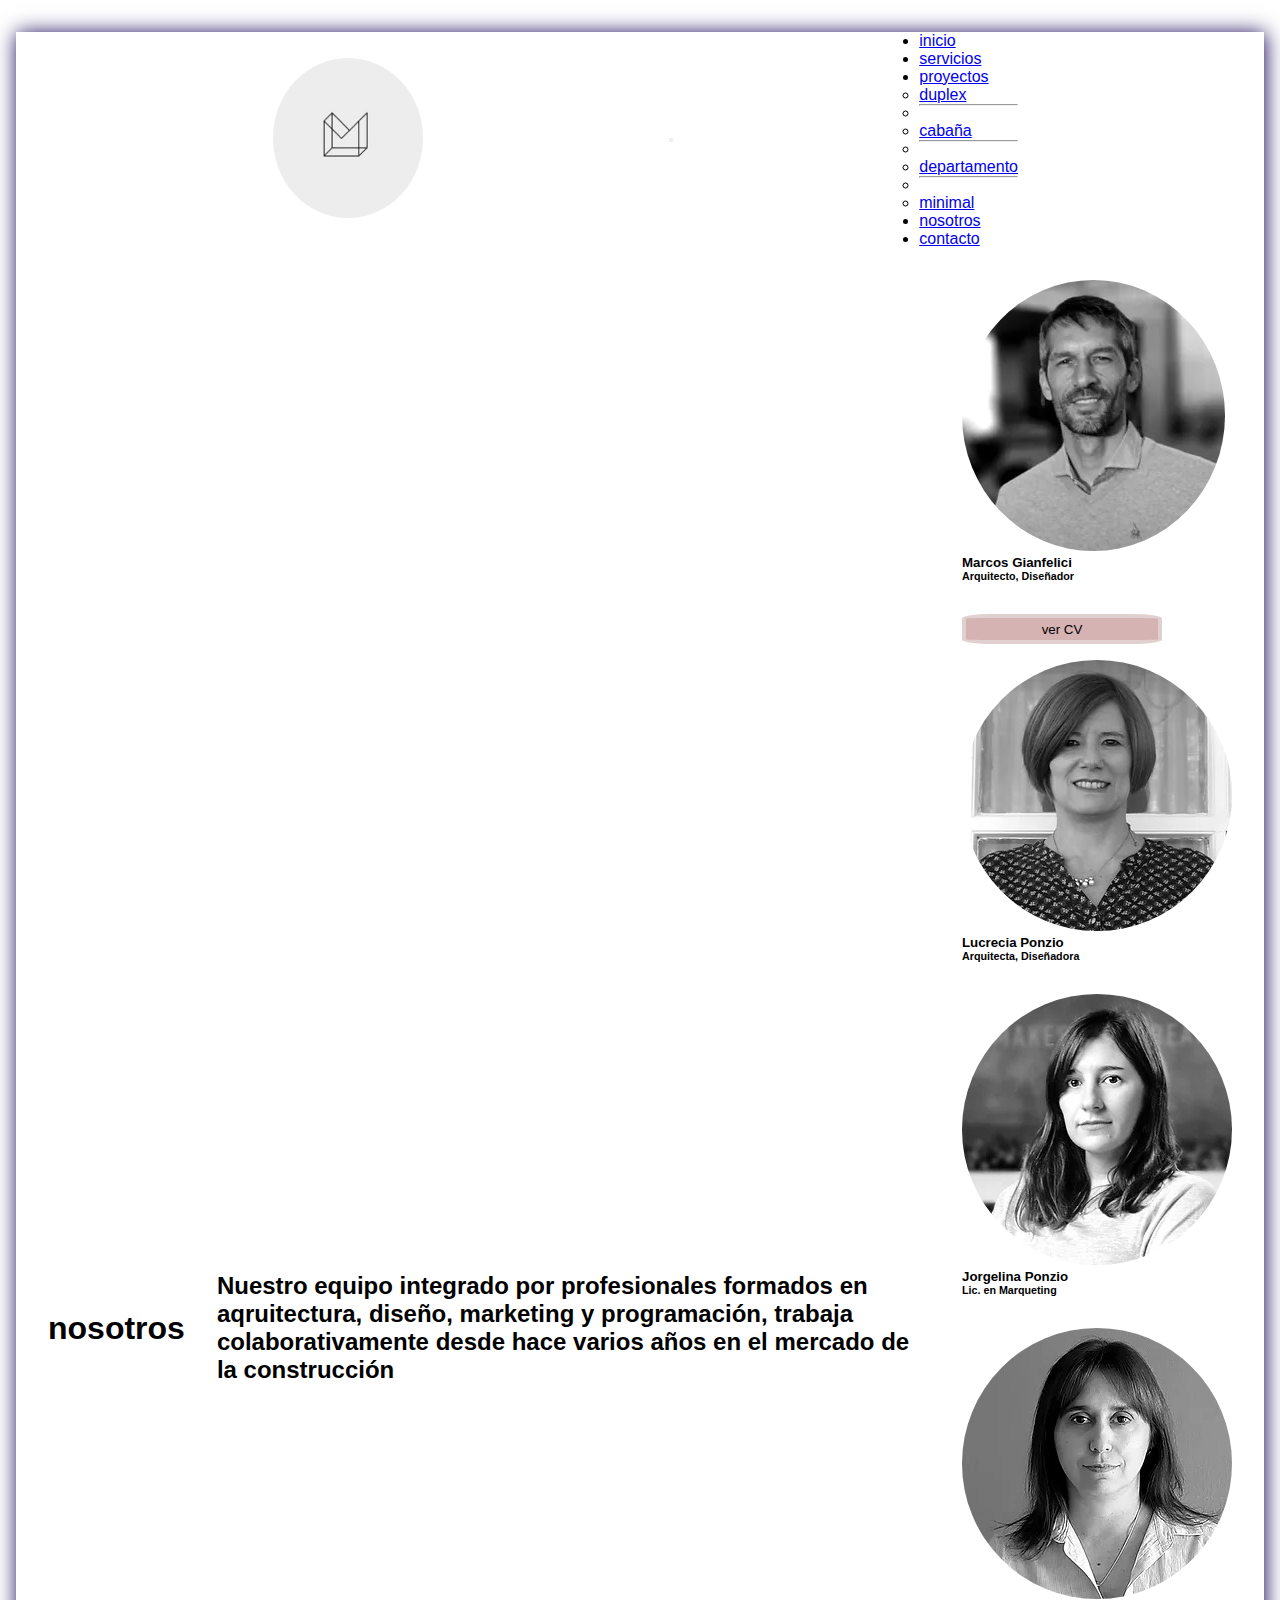
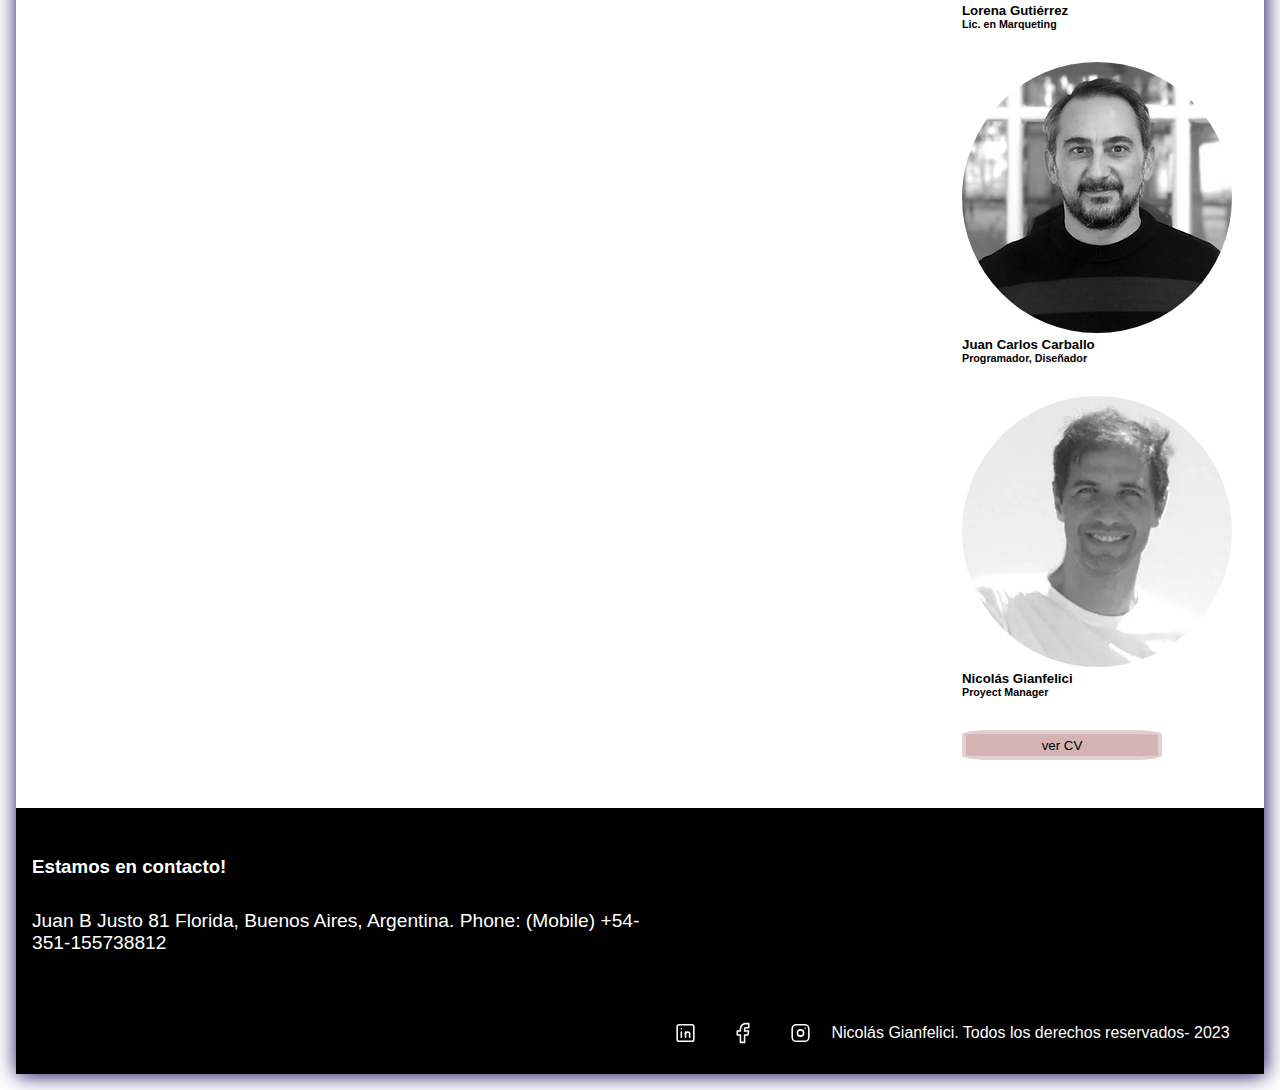
<file: 3ra Pre-entrega/sobre nosotros.html>
<!DOCTYPE html>
<html lang="en">
<head>
    <meta charset="UTF-8">
    <meta http-equiv="X-UA-Compatible" content="IE=edge">
    <meta name="viewport" content="width=device-width, initial-scale=1.0">
    <title>Sobre Nosotros</title>
    <meta name="description" content="MG es un grupo multidisciplinar que proporciona soluciones en el área de la arquitectura, diseño y todo lo relacionado a la construcción en todas las etapas de desarrollo de un proyecto">
    <meta name="keywords" content="arquitectura, dibujo técnico, diseño, construcción, planos, renders">
    <!-- Link Bootstrap -->
    <link href="https://cdn.jsdelivr.net/npm/bootstrap@5.3.0-alpha3/dist/css/bootstrap.min.css" rel="stylesheet" integrity="sha384-KK94CHFLLe+nY2dmCWGMq91rCGa5gtU4mk92HdvYe+M/SXH301p5ILy+dN9+nJOZ" crossorigin="anonymous">
    <!-- Link Css -->
    <!-- <link rel="stylesheet" href="css/styles.css"> -->
    <!-- Link Sass -->
    <link rel="stylesheet" href="css/main.css"> 
    <link rel="preconnect" href="https://fonts.googleapis.com">
    <link rel="preconnect" href="https://fonts.gstatic.com" crossorigin>
    <link href="https://fonts.googleapis.com/css2?family=Raleway&display=swap" rel="stylesheet">
</head>
<body>
    <header>
        <nav class="navbar navbar-expand-lg bg-body-tertiary">
            <div class="container-fluid">
              <a class="navbar-brand" href="index.html">
                <img src="img/logo.jpg" alt="logo" width="150px">
              </a>
              <button class="navbar-toggler" type="button" data-bs-toggle="collapse" data-bs-target="#navbarSupportedContent" aria-controls="navbarSupportedContent" aria-expanded="false" aria-label="Toggle navigation">
                <span class="navbar-toggler-icon"></span>
              </button>
              <div class="collapse navbar-collapse" id="navbarSupportedContent">
                <ul class="navbar-nav me-auto mb-2 mb-lg-0">
                  <li class="nav-item">
                    <a class="nav-link active" aria-current="page" href="index.html">inicio</a>
                  </li>
                  <li class="nav-item">
                    <a class="nav-link" href="servicios2.html">servicios</a>
                  </li>
                  <li class="nav-item dropdown">
                    <a class="nav-link dropdown-toggle" href="proyect.html" role="button" data-bs-toggle="dropdown" aria-expanded="false">
                      proyectos
                    </a>
                    <ul class="dropdown-menu">
                      <li><a class="dropdown-item" href="proyect.html">duplex</a></li>
                      <li><hr class="dropdown-divider"></li>
                      <li><a class="dropdown-item" href="proyect.html">cabaña</a></li>
                      <li><hr class="dropdown-divider"></li>
                      <li><a class="dropdown-item" href="proyect.html">departamento</a></li>
                      <li><hr class="dropdown-divider"></li>
                      <li><a class="dropdown-item" href="proyect.html">minimal</a></li>
                    </ul>
                  </li>
                  <li class="nav-item">
                    <a class="nav-link" href="sobre nosotros.html">nosotros</a>
                  </li>
                  <li class="nav-item">
                    <a class="nav-link" href="contacto.html">contacto</a>
                  </li>
                </ul>
              </div>
            </div>
          </nav>
        
    </header>
    <main> 
      <div class="container-fluid text-center"> 
        <h1 class="display-1">nosotros</h1>
        <h2 class="display-7">Nuestro equipo integrado por profesionales formados en aqruitectura, diseño, marketing y programación, trabaja colaborativamente desde hace varios años en el mercado de la construcción </h2>
        <div class="row">
          
          <div class="col-12 col-sm-6"> 
              <img src="img/personal/marcos.jpg"  class="img-fluid" alt="imagen de marcos">
              <h5>Marcos Gianfelici</h5>
              <h6>Arquitecto, Diseñador</h6>
              <button class="boton-pildora" type="button" onclick="window.location.href='https://www.linkedin.com/in/marcos-gian-gian-b9356122/?originalSubdomain=ar'">ver CV

              </button>
          </div>
          
          <div class="col-12 col-sm-6">
            <img src="img/personal/Lucre.jpg"  class="img-fluid"alt="imagen de Lucrecia">
            <h5>Lucrecia Ponzio</h5>
            <h6>Arquitecta, Diseñadora</h6>
          </div>
          <div class="col-12 col-sm-6">
            <img src="img/personal/pipi.jpg"  class="img-fluid" alt="Imagen de Pipi"> 
            <h5>Jorgelina Ponzio</h5>
            <h6>Lic. en Marqueting</h6>
          </div>
          <div class="col-12 col-sm-6"> 
            <img src="img/personal/lore.jpg"  class="img-fluid" alt="imagen de Lorena">
            <h5>Lorena Gutiérrez</h5>
            <h6>Lic. en Marqueting</h6>
          </div>
          <div class="col-12 col-sm-6">
            <img src="img/personal/juanca.jpg"  class="img-fluid" alt="Imagen de Juan Carlos">
            <h5>Juan Carlos Carballo</h5>
            <h6>Programador, Diseñador</h6>
          </div>
          
          <div class="col-12 col-sm-6">
            <img src="img/personal/Nico.jpg"  class="img-fluid" alt="imagen de Nico">
            <h5>Nicolás Gianfelici</h5>
            <h6>Proyect Manager</h6>
            <button class="boton-pildora" onclick="window.location.href='https://www.linkedin.com/in/nicogian/'">ver CV

            </button>
          </div>
          
        </div>
      </div>   
    </main>   
    <footer>

      <div class="pie">
          <h3>Estamos en contacto!</h3>
          <p>Juan B Justo 81 Florida, Buenos Aires, Argentina. 

            Phone: (Mobile) +54-351-155738812 </p>
      </div>
      <div class="icono-redes">
              <svg xmlns="http://www.w3.org/2000/svg" class="icon icon-tabler icon-tabler-brand-linkedin" width="44" height="44" viewBox="0 0 24 24" stroke-width="1.5" stroke="#fff" fill="none" stroke-linecap="round" stroke-linejoin="round">
                  <path stroke="none" d="M0 0h24v24H0z" fill="none"/>
                  <rect x="4" y="4" width="16" height="16" rx="2" />
                  <line x1="8" y1="11" x2="8" y2="16" />
                  <line x1="8" y1="8" x2="8" y2="8.01" />
                  <line x1="12" y1="16" x2="12" y2="11" />
                  <path d="M16 16v-3a2 2 0 0 0 -4 0" />
              </svg>
              <svg xmlns="http://www.w3.org/2000/svg" class="icon icon-tabler icon-tabler-brand-facebook" width="44" height="44" viewBox="0 0 24 24" stroke-width="1.5" stroke="#fff" fill="none" stroke-linecap="round" stroke-linejoin="round">
                  <path stroke="none" d="M0 0h24v24H0z" fill="none"/>
                  <path d="M7 10v4h3v7h4v-7h3l1 -4h-4v-2a1 1 0 0 1 1 -1h3v-4h-3a5 5 0 0 0 -5 5v2h-3" />
              </svg>
              <svg xmlns="http://www.w3.org/2000/svg" class="icon icon-tabler icon-tabler-brand-instagram" width="44" height="44" viewBox="0 0 24 24" stroke-width="1.5" stroke="#fff" fill="none" stroke-linecap="round" stroke-linejoin="round">
                  <path stroke="none" d="M0 0h24v24H0z" fill="none"/>
                  <rect x="4" y="4" width="16" height="16" rx="4" />
                  <circle cx="12" cy="12" r="3" />
                  <line x1="16.5" y1="7.5" x2="16.5" y2="7.501" />
              </svg>
              <p>Nicolás Gianfelici. Todos los derechos reservados- 2023</p>
      </div>
         
      

  </footer>
    <script src="https://cdn.jsdelivr.net/npm/bootstrap@5.3.0-alpha3/dist/js/bootstrap.bundle.min.js" integrity="sha384-ENjdO4Dr2bkBIFxQpeoTz1HIcje39Wm4jDKdf19U8gI4ddQ3GYNS7NTKfAdVQSZe" crossorigin="anonymous"></script>
</body>
</html>
</file>
<file: css/styles.css>
*{
    margin: 0;
    padding: 0;
    font-family: 'Raleway', sans-serif;
    box-sizing: border-box;
}
a{
    text-decoration: none; 
    text-transform: lowercase;
    color: black;
    letter-spacing: 5px;
}

a:hover{
    background-color:rgba(182, 232, 227, 0.427);
}
header{
    display: flex;
    flex-direction: column;
    justify-content:center;
    align-items: center;
}
.nav-bar {
    list-style: none;
}
@media (min-width: 768px) {
    header{
        display: flex;
        flex-direction: row;
        justify-content:space-evenly;
    }
    ul{
        display: flex;
        flex-direction: row;
        justify-content: space-evenly;
        gap: 2rem;
        list-style: none;
    }
}

/* MAIN */

.contenedor-hero{
    display: flex;
    flex-direction: column;
    justify-content: center;
    align-items: center;
    background-color:rgb(182, 232, 227) 
}
.subtitulo{
   margin: 2rem;
   text-align: center;
}
.subtitulo h3{
    font-size: 1.2rem;
}
.simbolo{  
    font-size: 10rem; /* Span */
}

.aviso{
    color: #fff;
    display: flex;
    flex-direction: column;
    justify-content: center;
    align-items: center;
    background-color: blueviolet;
    height: 30rem;
}
.aviso h1, h2, h3 {
    text-align: center;
    margin: 2rem;
}
@media (min-width: 768px) {
    .contenedor-hero{
        display: flex;
        flex-direction: row;
    }
}



/* SERVICIOS */

.servicios1, .servicios2{
        display: flex;
        flex-direction: column;
        justify-content: center;
        align-items: center;
        padding: 1rem;
    
}
.servicios1{
    background-color:rgb(182, 232, 227) 
}
.servicios2{
    background-color: rgba(179, 137, 131, 0.189); 
    
}
.servicios-texto{
    padding-bottom: 1rem;
    text-align: center;
}
.servicios-texto__titulo h3{
    font-size:2.1rem;
    font-weight: bold;
    margin-bottom: 2rem;
}
.servicios svg{
    padding: 2rem;
    width: 60%;
    height: 80%;
}

@media (min-width: 768px) {
    .servicios{
        margin-left: 10rem;
        margin-right: 12rem;
        min-height: 70rem;
        
        display: grid;
        grid-template-columns: repeat(3, 1fr);
    }
    .servicios svg{
        width: 30%;
        height: 25%;
    }
    .servicios1, .servicios2{
        display: flex;
        flex-direction: column;
        justify-content: center;
        align-items: center;
    }
}


/* Footer */

footer{
    color: rgb(246, 246, 246);
    padding-top: 4rem;
    padding-bottom: 2rem;
    display: block;
    background-color:rgb(0, 0, 0);   
}
.pie{
    display: flex;
    flex-direction: column;
    justify-content: center;
    align-items: center;
}
</file>
<file: css/main.css>
@charset "UTF-8";
* {
  margin: 0;
  padding: 0;
  box-sizing: border-box;
}

body {
  font-family: "Roboto", sans-serif;
}

li:hover {
  background-color: rgb(182, 232, 227);
}

header {
  position: relative;
  z-index: 1;
  display: flex;
  justify-content: center;
}

@media (min-width: 768px) {
  header {
    display: flex;
    flex-direction: row;
    justify-content: space-evenly;
  }
  .navbar-brand {
    padding-right: 5rem;
  }
  ul {
    padding-right: 5rem;
    display: flex;
    flex-direction: row;
    list-style: none;
  }
  li {
    font-size: larger;
    font-weight: bold;
    margin-right: 1.5rem;
  }
  li:hover {
    background-color: rgb(182, 232, 227);
  }
}
footer {
  display: grid;
  grid-template-columns: 50% 50%;
  color: #fff;
  background-color: black;
  padding: 1rem;
  padding-top: 3rem;
}

.pie H3 {
  font-weight: bolder;
}
.pie P {
  padding-top: 2rem;
  font-size: larger;
  font-weight: lighter;
}

.icono-redes {
  display: flex;
  flex-direction: column;
  justify-content: space-evenly;
}
.icono-redes svg {
  width: 25px;
  height: auto;
  justify-content: right;
  display: flex;
  flex-direction: column;
  padding: 0;
  margin-left: 50%;
  margin-top: 25%;
}
.icono-redes p {
  font-size: medium;
  padding: 1rem;
  text-align: right;
  margin-top: 25%;
}

@media (min-width: 768px) {
  .icono-redes {
    display: flex;
    flex-direction: row;
    margin: 0;
    padding: 0;
  }
  .icono-redes svg {
    padding: 0;
    margin-left: 5%;
  }
  .icono-redes p {
    font-size: medium;
    padding: 1rem;
    text-align: right;
  }
}
.contenedor-hero {
  position: relative;
  width: 100%;
  height: 50vh;
  overflow: hidden;
  /* Clases para diferentes transformaciones */
}
.contenedor-hero img {
  overflow: hidden;
  position: absolute;
  width: 100%;
  height: 50vh;
  transition: transform 2.2s;
}
.contenedor-hero .zoom-normal {
  transform: scale(2.1);
}
.contenedor-hero .zoom-in {
  transform: scale(2.5);
}
.contenedor-hero .zoom-out {
  transform: scale(1.2);
}
.contenedor-hero .posicion-normal {
  transform: scale(2.1);
}
.contenedor-hero .posicion-derecha {
  right: 20%;
  top: -30%;
  transform: scale(2.5);
}
.contenedor-hero .posicion-abajo {
  top: -10%;
  transform: scale(1.5);
}

.contenedor-hero3 {
  background: rgb(74, 92, 155);
  background: linear-gradient(324deg, rgb(7, 81, 105) 40%, rgb(40, 168, 218) 15%);
  display: flex;
  flex-direction: column;
  justify-content: center;
  align-items: center;
  padding-top: 1rem;
}
.contenedor-hero3 h1 {
  padding: 0.5rem;
  color: #fff;
  font-weight: bolder;
  font-size: larger;
  letter-spacing: 0.3rem;
}
.contenedor-hero3 p {
  color: #fff;
  font-size: medium;
  padding-left: 0.8rem;
  padding-right: 0.8rem;
  padding-bottom: 0.5rem;
  margin-bottom: 0;
}
.contenedor-hero3 input {
  color: #fff;
  font-size: medium;
  text-transform: lowercase;
  font-weight: lighter;
  padding: 0.2rem;
  width: 125px;
  margin-bottom: 1rem;
  margin-top: 2rem;
  border: solid 2px #fff;
  background-color: transparent;
  border-radius: 10px;
}

@media (min-width: 768px) {
  .contenedor {
    margin: 0;
    padding: 0;
    display: grid;
    grid-template-columns: 66% 33%;
  }
  .contenedor .contenedor-hero {
    width: 100%;
    height: 100vh;
  }
  .contenedor .contenedor-hero img {
    height: 100vh;
  }
  .contenedor .contenedor-hero3 {
    margin-right: -0.5rem;
  }
  .contenedor .contenedor-hero3 h1 {
    font-size: xx-large;
  }
}
/* @media (min-width:768px){

    .contenedor{
        display: grid;
        grid-template-columns: 30% 70%;
        align-items: center;
        .contenedor-hero{
            height: 100%;
            padding-left: .1rem;
            padding-right: .1rem;


        }
        .contenedor-hero3{
            border: solid 4px white;
            border-radius: 5%;
            padding: 0;
            img{
                margin-top: 1rem;
                opacity: 1;
            }



            background: rgb(74,92,155);
            background: linear-gradient(324deg, rgba(74,92,155,1) 35%, rgba(0,255,179,1) 100%); 


            h1{
                margin-top: 1rem;
                padding: .5rem;
                font-size: large;
                color: white;

            }
            p{  padding: .5rem;
                font-size: small;

            }
            input{
                padding: .1rem;
                color: $primary-verde;
                border-color: $primary-verde;


                font-size: small;
                width: 120px;
                background-color: $primary-azul;
                margin: 1rem;
            }
        }
    }


}
/* @media (min-width:948px){
    .contenedor{
        .contenedor-hero3{

            h1{
                font-size: larger;
                color:#fff;

            }
            p{
                font-size: medium;

            }
        }


    }


} 

*/
@media (min-width: 948px) {
  .contenedor .contenedor-hero3 {
    margin-right: -0.7rem;
  }
  .contenedor .contenedor-hero3 h1 {
    font-size: xx-large;
    color: #fff;
  }
  .contenedor .contenedor-hero3 p {
    margin-top: 6rem;
    font-size: x-large;
  }
  .contenedor .contenedor-hero3 input {
    margin-top: 8rem;
  }
}
@media (min-width: 1200px) {
  .contenedor .contenedor-hero3 {
    margin-right: -0.85rem;
  }
}
.carta-box {
  position: relative;
  perspective: 1000px;
}

.carta-box:hover .carta {
  transform: rotateY(180deg);
  margin: 0;
  padding: 0;
}

.carta {
  padding: 1rem;
  margin: 0;
  width: 100%;
  height: 100px;
  transform-style: preserve-3d;
  transition: all 0.5s linear;
  background-color: rgba(132, 28, 28, 0.333);
}

.cara {
  position: absolute;
  backface-visibility: hidden;
}
.cara p {
  padding-right: 1rem;
  font-size: medium;
  line-height: 1rem;
  letter-spacing: 4px;
}

.cara.detras {
  transform: rotateY(180deg);
}
.cara.detras p {
  padding: 1rem;
}

@media (min-width: 768px) {
  .carta-box {
    position: relative;
    perspective: 1000px;
  }
  .carta-box:hover .carta {
    transform: rotateY(180deg);
  }
  .carta {
    padding: 2rem;
    width: 100%;
    height: 300px;
    transform-style: preserve-3d;
    transition: all 0.5s linear;
    background-color: rgba(132, 28, 28, 0.333);
  }
  .cara {
    position: absolute;
    backface-visibility: hidden;
  }
  .cara p {
    padding-top: 0;
    text-align: center;
    font-size: x-large;
    line-height: 3rem;
    margin-top: 3.4rem;
    letter-spacing: 6px;
    margin-left: 1rem;
    margin-right: 1rem;
  }
  .cara.detras {
    transform: rotateY(180deg);
  }
  .cara.detras p {
    padding-top: 2rem;
  }
}
/* .css_transform { 

	border: 1px #000 solid;
	background-color: rgba(255,245,0,0.5);
	line-height: 200px;
	text-align:center;

	transform: rotateY(180deg);
	transform-origin: 50% 50% 0px;
	animation: T-animation 3s linear normal;
    backface-visibility: hidden;
 } 
 @keyframes T-animation {
	0% {
		transform: rotateY(-180deg);
	}
	100% {
		transform: rotateY(180deg);
	}
} */
.contenedor-hero2 {
  /*     p{
          padding: 2rem;

          letter-spacing: 4px;
          margin-bottom: 0;
          background-color: $primary-color;
      } */
}
.contenedor-hero2 .programas {
  display: grid;
  grid-template-columns: 50% 50%;
  justify-content: center;
  align-items: center;
  background-color: aqua;
  padding: 2rem;
}
.contenedor-hero2 .programas .programa-texto {
  display: flex;
  flex-direction: column;
  justify-content: center;
  align-items: center;
  margin-right: 1rem;
}
.contenedor-hero2 .programas p {
  text-align: center;
  font-size: medium;
  font-weight: bold;
  background: none;
  margin: 0;
  padding: 0.8rem;
  color: rgb(155, 74, 74);
}
.contenedor-hero2 .programas svg {
  width: 80px;
  height: 80px;
  border: 2px solid rgb(155, 74, 74);
  border-radius: 50%;
  padding: 0.5rem;
  margin: 0;
}

@media (min-width: 768px) {
  .contenedor-hero2 .programas {
    display: grid;
    grid-template-columns: 33% 33% 33%;
  }
  .contenedor-hero2 .programas svg {
    width: 120px;
    height: 120px;
    border: 2px solid;
    padding: 1rem;
    border-radius: 50%;
  }
}
@media (min-width: 1200px) {
  .contenedor-hero2 {
    /*  p{  
         color: black;
         font-size: x-large;
         padding: 4rem;
         padding-top: 5rem;
         letter-spacing: .8rem;
         line-height: 200%;
         padding-left:20% ;
         padding-right:20% ;
     } */
  }
  .contenedor-hero2 .programas {
    display: flex;
    justify-content: center;
    gap: 3rem;
  }
  .contenedor-hero2 .programas svg {
    width: 90px;
    height: 90px;
    border: 2px solid;
    padding: 0.5rem;
    border-radius: 50%;
  }
  .contenedor-hero2 .programa-texto p {
    margin-top: -1rem;
    font-size: large;
    padding: 1.3rem;
  }
}
.formulario-calculadora {
  display: flex;
  flex-direction: column;
  justify-content: center;
  align-items: center;
  height: 480px;
  font-size: x-large;
  text-transform: lowercase;
  margin: 0rem;
  padding: 0rem;
}
.formulario-calculadora select {
  background: transparent;
  border: none;
  font-size: 20px;
  height: 40px;
  padding: 5px;
  width: 250px;
}
.formulario-calculadora .campo {
  color: black;
}
.formulario-calculadora .campo input {
  background-color: rgb(0, 240, 255);
}
.formulario-calculadora .menu-calculadora {
  margin-top: 4rem;
  border: none;
  display: flex;
  flex-direction: row;
}
.formulario-calculadora .boton-calculadora {
  color: rgb(74, 92, 155);
  font-size: medium;
  text-transform: lowercase;
  font-weight: lighter;
  padding: 0.2rem;
  width: 120px;
  margin-bottom: 1rem;
  margin-top: 6rem;
  border: solid 2px rgb(0, 240, 255);
  border-radius: 10px;
  background-color: transparent;
}

.eligenos {
  display: flex;
  flex-direction: column;
  align-items: center;
  color: #fff;
  background-color: black;
  padding: 2rem;
}
.eligenos .display-3 {
  letter-spacing: 8px;
  font-size: x-large;
  color: aqua;
}
.eligenos .display-6 {
  color: rgb(0, 240, 255);
  font-size: large;
}
.eligenos input {
  color: rgb(74, 92, 155);
  font-size: medium;
  text-transform: lowercase;
  font-weight: lighter;
  padding: 0.2rem;
  width: 120px;
  margin-bottom: 1rem;
  margin-top: 2rem;
  border: solid 2px rgb(74, 92, 155);
  border-radius: 10px;
  background-color: transparent;
}

.cartas {
  display: flex;
  flex-direction: column;
  align-items: center;
  padding-bottom: 2rem;
}

.card {
  margin-top: 0.5rem;
}

@media (min-width: 740px) {
  /* Estilos para dispositivos móviles */
  .cartas {
    display: grid;
    grid-template-columns: 50% 50%;
  }
  .cartas .card {
    margin: 2.6rem;
  }
}
@media (min-width: 1200px) {
  /* Estilos para dispositivos móviles */
  .cartas {
    display: flex;
    flex-direction: row;
  }
}
.aviso {
  display: flex;
  flex-direction: column;
  justify-content: center;
  align-items: center;
  color: rgb(74, 92, 155);
  font-size: x-large;
  font-weight: bolder;
  padding: 2rem;
  padding-bottom: 1rem;
  background-color: rgb(0, 255, 179);
}
.aviso .aviso-2 {
  text-align: right;
  margin-left: 20%;
}
.aviso input {
  color: rgb(74, 92, 155);
  font-size: medium;
  text-transform: lowercase;
  font-weight: lighter;
  padding: 0.2rem;
  width: 120px;
  margin-bottom: 3rem;
  margin-top: 0.2rem;
  border: solid 2px rgb(74, 92, 155);
  border-radius: 10px;
  background-color: transparent;
}

@media (min-width: 768px) {
  .aviso p {
    margin-left: 10%;
  }
  .aviso-2 {
    margin-right: 10%;
  }
}
@media (min-width: 1000px) {
  .aviso p, .aviso-2 {
    margin: 0;
    padding: 1;
    padding-left: 1rem;
    padding-right: 1rem;
  }
  .aviso input {
    margin-top: 2rem;
  }
}
/* SERVICIOS */
.display-1 {
  padding-top: 4rem;
  padding-bottom: 4rem;
}

svg {
  width: 15%;
  height: 30%;
  padding-top: 2rem;
  padding-bottom: 2rem;
}

.titulo {
  font-weight: bolder;
  padding-top: 2rem;
}

.descripcion {
  margin-left: 1rem;
  margin-right: 1rem;
  padding-bottom: 2rem;
}

.bg-custom__primario {
  background-color: rgba(132, 28, 28, 0.333);
}

.bg-custom__secundario {
  background-color: rgba(179, 137, 131, 0.189);
}

@media (max-width: 575px) {
  .container {
    width: 65%;
    height: auto;
  }
}
@media (min-width: 1200px) {
  .container {
    width: 60%;
    height: auto;
  }
}
.testimonios h5, .reconocimientos h5 {
  background-color: rgba(132, 28, 28, 0.333);
  margin-top: 2rem;
  margin-bottom: 0.4rem;
  padding: 0.5rem;
}
.testimonios p, .reconocimientos p {
  background-color: rgba(211, 234, 232, 0.375);
  padding: 0.25rem;
}
.testimonios iframe, .reconocimientos iframe {
  margin-bottom: 2rem;
}

@media (min-width: 766px) {
  .testimonios {
    display: flex;
    flex-direction: row;
    padding: 2rem;
    margin-top: 4rem;
    margin-bottom: 4rem;
  }
}
@media (min-width: 766px) {
  .reconocimientos {
    display: flex;
    flex-direction: row;
    padding: 2rem;
    margin-top: 4rem;
    margin-bottom: 4rem;
  }
}
@media (max-width: 575px) {
  .container {
    width: auto;
    height: auto;
  }
}
@media (min-width: 1200px) {
  .container {
    width: auto;
    height: auto;
  }
}
.formulario {
  display: flex;
  flex-direction: column;
  justify-content: center;
  align-items: center;
  height: 650px;
  font-size: xx-large;
  text-transform: lowercase;
  margin-top: 2rem;
}

.campo {
  margin-left: 2rem;
}
.campo textarea {
  border: 0;
  font-size: x-large;
  background-color: #fff;
}

input {
  font-size: medium;
  text-transform: lowercase;
  border-color: rgba(132, 28, 28, 0.333);
  border: none;
  border-bottom: solid;
  background-color: #fff;
}

.container-fluid img {
  border-radius: 50%;
}

h5 {
  font-weight: bolder;
}

h6 {
  margin-bottom: 2rem;
}

.boton-pildora {
  color: black;
  min-width: 200px;
  min-height: 30px;
  border: solid 0.3rem rgba(233, 230, 230, 0.5803921569);
  border-radius: 15%;
  background-color: rgba(132, 28, 28, 0.333) !important;
  margin-bottom: 1rem;
}/*# sourceMappingURL=main.css.map */
</file>
<file: 3ra Pre-entrega/css/styles.css>
*{
    margin: 0;
    padding: 0;
    font-family: 'Raleway', sans-serif;
    box-sizing: border-box;
}
a{
    text-decoration: none; 
    text-transform: lowercase;
    color: black;
    letter-spacing: 5px;
}

a:hover{
    background-color:rgba(182, 232, 227, 0.427);
}
header{
    display: flex;
    flex-direction: column;
    justify-content:center;
    align-items: center;
}
.bg-body-tertiary{
   background-color: black;
}
/*               
.nav-bar { 
    list-style: none;
} 
*/


@media (min-width: 768px) {
    header{
        display: flex;
        flex-direction: row;
        justify-content:center;
    }
    ul{
        display: flex;
        flex-direction: row;
        justify-content: center;
        gap: 2rem;
        list-style: none;
    }
}

/* MAIN */

.contenedor-hero{
    display: flex;
    flex-direction: column;
    justify-content: center;
    align-items: center;
    background-color:rgb(182, 232, 227) 
}


.subtitulo{
   margin: 2rem;
   text-align: center;
}
.subtitulo h3{
    font-size: 1.2rem;
}
.simbolo{  
    font-size: 10rem; /* Span */
}

.aviso{
    color: #fff;
    display: flex;
    flex-direction: column;
    justify-content: center;
    align-items: center;
    background-color: blueviolet;
    height: 30rem;
}
.aviso h1, h2, h3 {
    text-align: center;
    margin: 2rem;
}
@media (max-width: 767px) {
    /* Estilos para dispositivos móviles */
    .contenedor-hero {
      max-width: 100%;
      height: auto;
    }
}
@media (min-width: 768px) and (max-width: 1023px) {
    /* Estilos para tabletas */
    .contenedor-hero {
      max-width: 100%;
      height: auto;
    }
}
  
  @media (min-width: 1024px) {
    /* Estilos para escritorio */
    .contenedor-hero {
      max-width: 100%;
      height: auto;
    }
}
/* @media (min-width: 370px) {
    .contenedor-hero{
        display: flex;
        flex-direction: column;
    }
}

@media (min-width: 768px) {
    .contenedor-hero{
        display: flex;
        flex-direction: row;
    }
} */




/* SERVICIOS */
.display-1{
    padding-top: 4rem;
    padding-bottom: 4rem;
}
svg{
    width: 15%;
    height: 30%;
    padding-top: 2rem;
    padding-bottom: 2rem;
}
.titulo{
    font-weight: bolder;
    padding-top: 2rem;
}
.descripcion{
    
    margin-left:1rem ;
    margin-right:1rem ;
    padding-bottom: 2rem;
}
.bg-custom__primario{
    background-color:rgb(182, 232, 227) 
}
.bg-custom__secundario{
    background-color: rgba(179, 137, 131, 0.189); 
}
@media (max-width: 575px) {
    .container{
        width: 65%;
        height: auto;
    }
}
@media (min-width: 1200px) {
    .container{
        width: 60%;
        height: auto;
    }
}


/*.servicios1, .servicios2{
        display: flex;
        flex-direction: column;
        justify-content: center;
        align-items: center;
        padding: 1rem;
    
}
.servicios1{
    background-color:rgb(182, 232, 227) 
}
.servicios2{
    background-color: rgba(179, 137, 131, 0.189); 
    
}
.servicios-texto{
    padding-bottom: 1rem;
    text-align: center;
}
.servicios-texto__titulo h3{
    font-size:2.1rem;
    font-weight: bold;
    margin-bottom: 2rem;
}
.servicios svg{
    padding: 2rem;
    width: 60%;
    height: 80%;
}

@media (min-width: 768px) {
    .servicios{
        margin-left: 10rem;
        margin-right: 12rem;
        min-height: 70rem;
        
        display: grid;
        grid-template-columns: repeat(3, 1fr);
    }
    .servicios svg{
        width: 30%;
        height: 25%;
    }
    .servicios1, .servicios2{
        display: flex;
        flex-direction: column;
        justify-content: center;
        align-items: center;
    }
}
/*

/* Footer */

footer{
    color: rgb(246, 246, 246);
    padding-top: 4rem;
    padding-bottom: 2rem;
    display: block;
    background-color:rgb(0, 0, 0);   
}
.pie{
    display: flex;
    flex-direction: column;
    justify-content: center;
    align-items: center;
}
</file>
<file: 3ra Pre-entrega/css/main.css>
@charset "UTF-8";
body {
  margin: 1rem;
  box-shadow: 1px 1px 20px rgb(18, 1, 83);
}

* {
  margin: 0;
  padding: 0;
  box-sizing: border-box;
}

body {
  font-family: "Roboto", sans-serif;
}

li:hover {
  background-color: rgb(182, 232, 227);
}

.container-fluid {
  display: flex;
  flex-direction: column;
  justify-content: center;
  align-items: center;
  gap: 2rem;
  margin: 2rem;
}
.container-fluid .navbar-brand img {
  margin-left: 0.7rem;
}

@media (min-width: 768px) {
  .container-fluid {
    display: flex;
    flex-direction: row;
    justify-content: space-evenly;
  }
}
/* // Estilos del encabezado
.container-fluid{


    display: flex;
    flex-direction: column;
    justify-content: center;
    align-items: center;
    margin-bottom: 2rem;

    ul{
        li{

        }
        li:hover{
            background-color: $primary-azul;
        }
    }

}
 */
/* .navbar-toggler{
    color: $primary-azul;
    padding-top: .5rem;
    margin-bottom: 1rem;
    background-color: $base-color;
    border: solid .5rem $primary-azul;
    border-radius: 20%; 

}


 */
footer {
  display: grid;
  grid-template-columns: 50% 50%;
  color: #fff;
  background-color: black;
  padding: 1rem;
  padding-top: 3rem;
}

.pie H3 {
  font-weight: bolder;
}
.pie P {
  padding-top: 2rem;
  font-size: larger;
  font-weight: lighter;
}

.icono-redes {
  display: flex;
  flex-direction: column;
  justify-content: space-evenly;
}
.icono-redes svg {
  width: 25px;
  height: auto;
  justify-content: right;
  display: flex;
  flex-direction: column;
  padding: 0;
  margin-left: 50%;
  margin-top: 25%;
}
.icono-redes p {
  font-size: medium;
  padding: 1rem;
  text-align: right;
  margin-top: 25%;
}

@media (min-width: 768px) {
  .icono-redes {
    display: flex;
    flex-direction: row;
    margin: 0;
    padding: 0;
  }
  .icono-redes svg {
    padding: 0;
    margin-left: 5%;
  }
  .icono-redes p {
    font-size: medium;
    padding: 1rem;
    text-align: right;
  }
}
.contenedor-hero {
  background-image: url(/img/logoblur.png);
  background-size: 5%;
  position: relative;
  width: 100%;
  height: 50vh;
  overflow: hidden;
  /* Clases para diferentes transformaciones */
}
.contenedor-hero img {
  overflow: hidden;
  position: absolute;
  width: 100%;
  height: 100%;
  transition: transform 2.2s;
}
.contenedor-hero .zoom-normal {
  transform: scale(2.1);
}
.contenedor-hero .zoom-in {
  transform: scale(2.5);
}
.contenedor-hero .zoom-out {
  transform: scale(1.2);
}
.contenedor-hero .posicion-normal {
  transform: scale(1.2);
}
.contenedor-hero .posicion-derecha {
  /* right:  5%; */
  /* top: 5%;
  transform: scale(2.2); */
}
.contenedor-hero .posicion-izquierda {
  /*  left:  3%; */
  /*  top: 5%; 
   transform: scale(2.2); */
}
.contenedor-hero .posicion-abajo {
  /* bottom:  10%;
  transform: scale(2.2); */
}

.contenedor-hero3 {
  background: rgb(74, 92, 155);
  background: linear-gradient(324deg, rgb(7, 81, 105) 40%, rgb(40, 168, 218) 15%);
  box-shadow: inset 1px 1px 20px rgb(18, 1, 83);
  display: flex;
  flex-direction: column;
  justify-content: center;
  align-items: center;
  padding-top: 1rem;
}
.contenedor-hero3 h1 {
  padding: 0.5rem;
  color: #fff;
  font-weight: bolder;
  font-size: larger;
  letter-spacing: 0.3rem;
}
.contenedor-hero3 p {
  color: #fff;
  font-size: medium;
  padding-left: 0.8rem;
  padding-right: 0.8rem;
  padding-bottom: 0.5rem;
  margin-bottom: 0;
}
.contenedor-hero3 input {
  color: #fff;
  font-size: medium;
  text-transform: lowercase;
  font-weight: lighter;
  padding: 0.2rem;
  width: 125px;
  margin-bottom: 1rem;
  margin-top: 2rem;
  border: solid 2px #fff;
  background-color: transparent;
  border-radius: 10px;
}

@media (min-width: 768px) {
  .contenedor {
    margin: 0;
    display: grid;
    grid-template-columns: 66% 33%;
  }
  .contenedor .contenedor-hero {
    width: 100%;
    height: 100vh;
  }
  .contenedor .contenedor-hero img {
    height: 100vh;
  }
  .contenedor .contenedor-hero3 {
    margin: 0;
    padding: 4rem;
  }
  .contenedor .contenedor-hero3 h1 {
    font-size: xx-large;
  }
}
/* @media (min-width:768px){

    .contenedor{
        display: grid;
        grid-template-columns: 30% 70%;
        align-items: center;
        .contenedor-hero{
            height: 100%;
            padding-left: .1rem;
            padding-right: .1rem;


        }
        .contenedor-hero3{
            border: solid 4px white;
            border-radius: 5%;
            padding: 0;
            img{
                margin-top: 1rem;
                opacity: 1;
            }



            background: rgb(74,92,155);
            background: linear-gradient(324deg, rgba(74,92,155,1) 35%, rgba(0,255,179,1) 100%); 


            h1{
                margin-top: 1rem;
                padding: .5rem;
                font-size: large;
                color: white;

            }
            p{  padding: .5rem;
                font-size: small;

            }
            input{
                padding: .1rem;
                color: $primary-verde;
                border-color: $primary-verde;


                font-size: small;
                width: 120px;
                background-color: $primary-azul;
                margin: 1rem;
            }
        }
    }


}
/* @media (min-width:948px){
    .contenedor{
        .contenedor-hero3{

            h1{
                font-size: larger;
                color:#fff;

            }
            p{
                font-size: medium;

            }
        }


    }


} 

*/
@media (min-width: 948px) {
  .contenedor .contenedor-hero3 h1 {
    font-size: xx-large;
    color: #fff;
  }
  .contenedor .contenedor-hero3 p {
    margin-top: 6rem;
    font-size: x-large;
  }
  .contenedor .contenedor-hero3 input {
    margin-top: 8rem;
  }
}
@media (min-width: 1200px) {
  .contenedor .contenedor-hero3 {
    margin-right: -1rem;
  }
}
.carta-box {
  position: relative;
  perspective: 1000px;
}

.carta-box:hover .carta {
  transform: rotateY(180deg);
}

.carta {
  transform-style: preserve-3d;
  transition: all 0.5s linear;
  background-color: rgba(132, 28, 28, 0.333);
  backface-visibility: hidden;
}

.cara {
  position: absolute;
  backface-visibility: hidden;
  padding: 2rem;
}
.cara p {
  text-align: center;
  font-size: x-large;
  line-height: 3rem;
  letter-spacing: 6px;
}

.cara-detras {
  margin: 0;
  padding: 2rem;
  background-color: rgb(0, 255, 179);
  backface-visibility: hidden;
  transform: rotateY(180deg);
}
.cara-detras p {
  text-align: center;
  font-size: x-large;
  line-height: 3rem;
  letter-spacing: 6px;
}

/* .css_transform { 

	border: 1px #000 solid;
	background-color: rgba(255,245,0,0.5);
	line-height: 200px;
	text-align:center;

	transform: rotateY(180deg);
	transform-origin: 50% 50% 0px;
	animation: T-animation 3s linear normal;
    backface-visibility: hidden;
 } 
 @keyframes T-animation {
	0% {
		transform: rotateY(-180deg);
	}
	100% {
		transform: rotateY(180deg);
	}
} */
.contenedor-hero2 {
  /*     p{
          padding: 2rem;

          letter-spacing: 4px;
          margin-bottom: 0;
          background-color: $primary-color;
      } */
}
.contenedor-hero2 .programas {
  display: grid;
  grid-template-columns: 50% 50%;
  justify-content: center;
  align-items: center;
  background-color: aqua;
  box-shadow: inset 1px 1px 20px rgb(143, 136, 170);
  padding: 2rem;
}
.contenedor-hero2 .programas .programa-texto {
  display: flex;
  flex-direction: column;
  justify-content: center;
  align-items: center;
}
.contenedor-hero2 .programas p {
  text-align: center;
  font-size: medium;
  font-weight: bold;
  background: none;
  margin: 0;
  padding: 0.8rem;
  color: rgb(155, 74, 74);
}
.contenedor-hero2 .programas svg {
  width: 80px;
  height: 80px;
  border: 2px solid rgb(155, 74, 74);
  border-radius: 50%;
  padding: 0.5rem;
  margin: 0;
}

@media (min-width: 768px) {
  .contenedor-hero2 .programas {
    display: grid;
    grid-template-columns: 33% 33% 33%;
  }
  .contenedor-hero2 .programas svg {
    width: 120px;
    height: 120px;
    border: 2px solid;
    padding: 1rem;
    border-radius: 50%;
  }
}
@media (min-width: 1200px) {
  .contenedor-hero2 {
    /*  p{  
         color: black;
         font-size: x-large;
         padding: 4rem;
         padding-top: 5rem;
         letter-spacing: .8rem;
         line-height: 200%;
         padding-left:20% ;
         padding-right:20% ;
     } */
  }
  .contenedor-hero2 .programas {
    display: flex;
    justify-content: center;
    gap: 3rem;
  }
  .contenedor-hero2 .programas svg {
    width: 90px;
    height: 90px;
    border: 2px solid;
    padding: 0.5rem;
    border-radius: 50%;
  }
  .contenedor-hero2 .programa-texto p {
    margin-top: -1rem;
    font-size: large;
    padding: 1.3rem;
  }
}
.formulario-calculadora {
  display: grid;
  grid-template-columns: 25% 25% 50%;
  justify-content: center;
  align-items: center;
  height: 480px;
  font-size: xx-small;
  text-transform: lowercase;
  margin: 3rem;
  padding: 4rem;
  background-color: rgba(132, 28, 28, 0.333);
  /*     .menu-calculadora{
          margin-top: .5rem;
          border: none;
          display: flex;
          flex-direction: row;


      } */
}
.formulario-calculadora .campo {
  font-size: large;
  border: rgb(0, 240, 255);
  color: black;
  background-color: rgb(0, 240, 255);
  border-radius: 100px;
  margin: 0.5rem;
  padding: 0.5rem;
}
.formulario-calculadora select {
  background: transparent;
  border-radius: 10px;
  height: 40px;
  padding: 5px;
  width: 250px;
}
.formulario-calculadora .boton-calculadora {
  color: rgb(74, 92, 155);
  font-size: medium;
  text-transform: lowercase;
  font-weight: lighter;
  padding: 0.2rem;
  width: 120px;
  margin-bottom: 1rem;
  margin-top: 2rem;
  border: solid 2px rgb(0, 240, 255);
  border-radius: 10px;
  background-color: transparent;
}

.eligenos {
  display: flex;
  flex-direction: column;
  align-items: center;
  color: #fff;
  background-color: black;
  padding: 2rem;
}
.eligenos .display-3 {
  letter-spacing: 8px;
  font-size: x-large;
  color: aqua;
}
.eligenos .display-6 {
  color: rgb(0, 240, 255);
  font-size: large;
}
.eligenos input {
  color: rgb(74, 92, 155);
  font-size: medium;
  text-transform: lowercase;
  font-weight: lighter;
  padding: 0.2rem;
  width: 120px;
  margin-bottom: 1rem;
  margin-top: 2rem;
  border: solid 2px rgb(74, 92, 155);
  border-radius: 10px;
  background-color: transparent;
}

.cartas {
  display: flex;
  flex-direction: column;
  align-items: center;
  padding-bottom: 2rem;
}

.card {
  margin-top: 0.5rem;
}

@media (min-width: 740px) {
  /* Estilos para dispositivos móviles */
  .cartas {
    display: grid;
    grid-template-columns: 50% 50%;
  }
  .cartas .card {
    margin: 2.6rem;
  }
}
@media (min-width: 1200px) {
  /* Estilos para dispositivos móviles */
  .cartas {
    display: flex;
    flex-direction: row;
  }
}
.aviso {
  display: flex;
  flex-direction: column;
  justify-content: center;
  align-items: center;
  color: rgb(74, 92, 155);
  font-size: x-large;
  font-weight: bolder;
  padding: 2rem;
  padding-bottom: 1rem;
  background-color: rgb(0, 255, 179);
}
.aviso .aviso-2 {
  text-align: right;
  margin-left: 20%;
}
.aviso input {
  color: rgb(74, 92, 155);
  font-size: medium;
  text-transform: lowercase;
  font-weight: lighter;
  padding: 0.2rem;
  width: 120px;
  margin-bottom: 3rem;
  margin-top: 0.2rem;
  border: solid 2px rgb(74, 92, 155);
  border-radius: 10px;
  background-color: transparent;
}

@media (min-width: 768px) {
  .aviso p {
    margin-left: 10%;
  }
  .aviso-2 {
    margin-right: 10%;
  }
}
@media (min-width: 1000px) {
  .aviso p, .aviso-2 {
    margin: 0;
    padding: 1;
    padding-left: 1rem;
    padding-right: 1rem;
  }
  .aviso input {
    margin-top: 2rem;
  }
}
/* SERVICIOS */
.display-1 {
  padding-top: 4rem;
  padding-bottom: 4rem;
}

svg {
  width: 15%;
  height: 30%;
  padding-top: 2rem;
  padding-bottom: 2rem;
}

.titulo {
  font-weight: bolder;
  padding-top: 2rem;
}

.descripcion {
  margin-left: 1rem;
  margin-right: 1rem;
  padding-bottom: 2rem;
}

.bg-custom__primario {
  background-color: rgba(132, 28, 28, 0.333);
}

.bg-custom__secundario {
  background-color: rgba(179, 137, 131, 0.189);
}

@media (max-width: 575px) {
  .container {
    width: 65%;
    height: auto;
  }
}
@media (min-width: 1200px) {
  .container {
    width: 60%;
    height: auto;
  }
}
.testimonios h5, .reconocimientos h5 {
  background-color: rgba(132, 28, 28, 0.333);
  margin-top: 2rem;
  margin-bottom: 0.4rem;
  padding: 0.5rem;
}
.testimonios p, .reconocimientos p {
  background-color: rgba(211, 234, 232, 0.375);
  padding: 0.25rem;
}
.testimonios iframe, .reconocimientos iframe {
  margin-bottom: 2rem;
}

@media (min-width: 766px) {
  .testimonios {
    display: flex;
    flex-direction: row;
    padding: 2rem;
    margin-top: 4rem;
    margin-bottom: 4rem;
  }
}
@media (min-width: 766px) {
  .reconocimientos {
    display: flex;
    flex-direction: row;
    padding: 2rem;
    margin-top: 4rem;
    margin-bottom: 4rem;
  }
}
@media (max-width: 575px) {
  .container {
    width: auto;
    height: auto;
  }
}
@media (min-width: 1200px) {
  .container {
    width: auto;
    height: auto;
  }
}
.formulario {
  display: flex;
  flex-direction: column;
  justify-content: center;
  align-items: center;
  height: 650px;
  font-size: xx-large;
  text-transform: lowercase;
  margin-top: 2rem;
}

.campo {
  margin-left: 2rem;
}
.campo textarea {
  border: 0;
  font-size: x-large;
  background-color: #fff;
}

input {
  font-size: medium;
  text-transform: lowercase;
  border-color: rgba(132, 28, 28, 0.333);
  border: none;
  border-bottom: solid;
  background-color: #fff;
}

.container-fluid img {
  border-radius: 50%;
}

h5 {
  font-weight: bolder;
}

h6 {
  margin-bottom: 2rem;
}

.boton-pildora {
  color: black;
  min-width: 200px;
  min-height: 30px;
  border: solid 0.3rem rgba(233, 230, 230, 0.5803921569);
  border-radius: 15%;
  background-color: rgba(132, 28, 28, 0.333) !important;
  margin-bottom: 1rem;
}

input[type=number]::-webkit-inner-spin-button,
input[type=number]::-webkit-outer-spin-button {
  -webkit-appearance: none;
  margin: 0;
}/*# sourceMappingURL=main.css.map */
</file>
